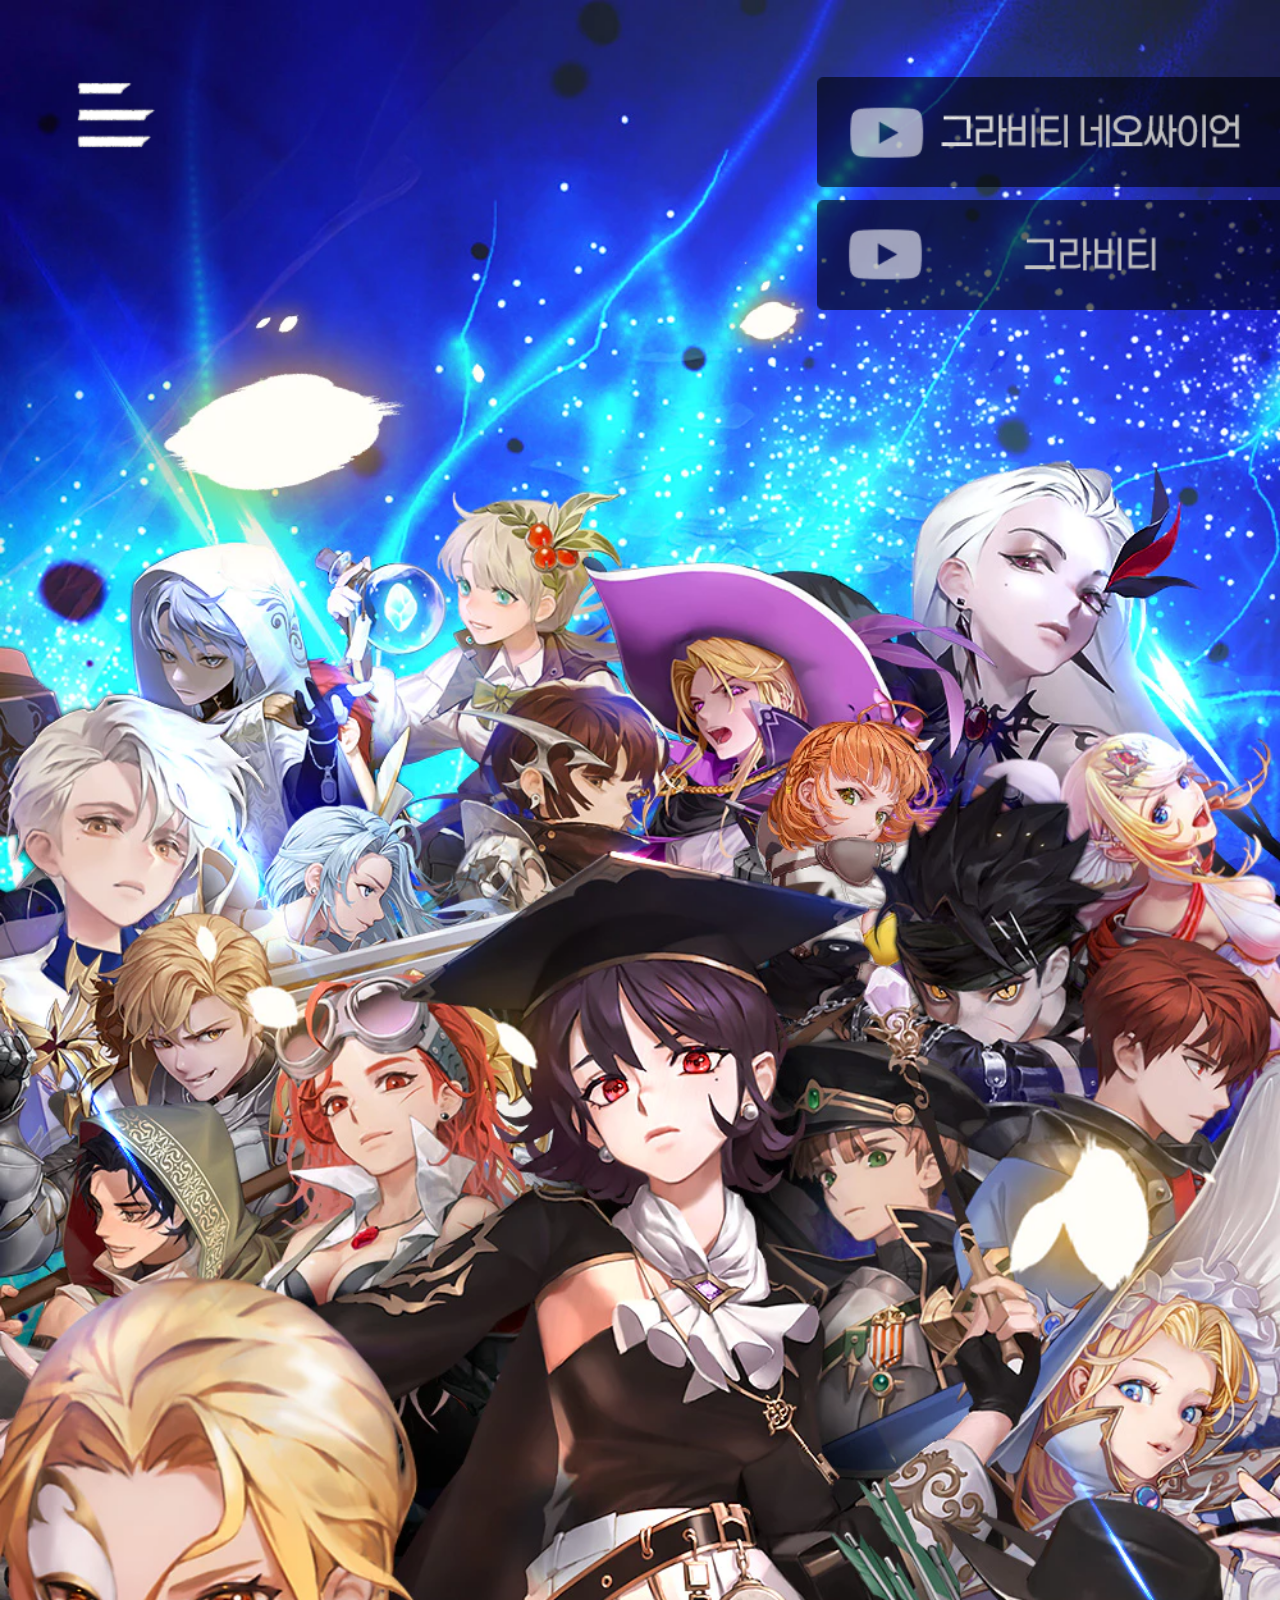
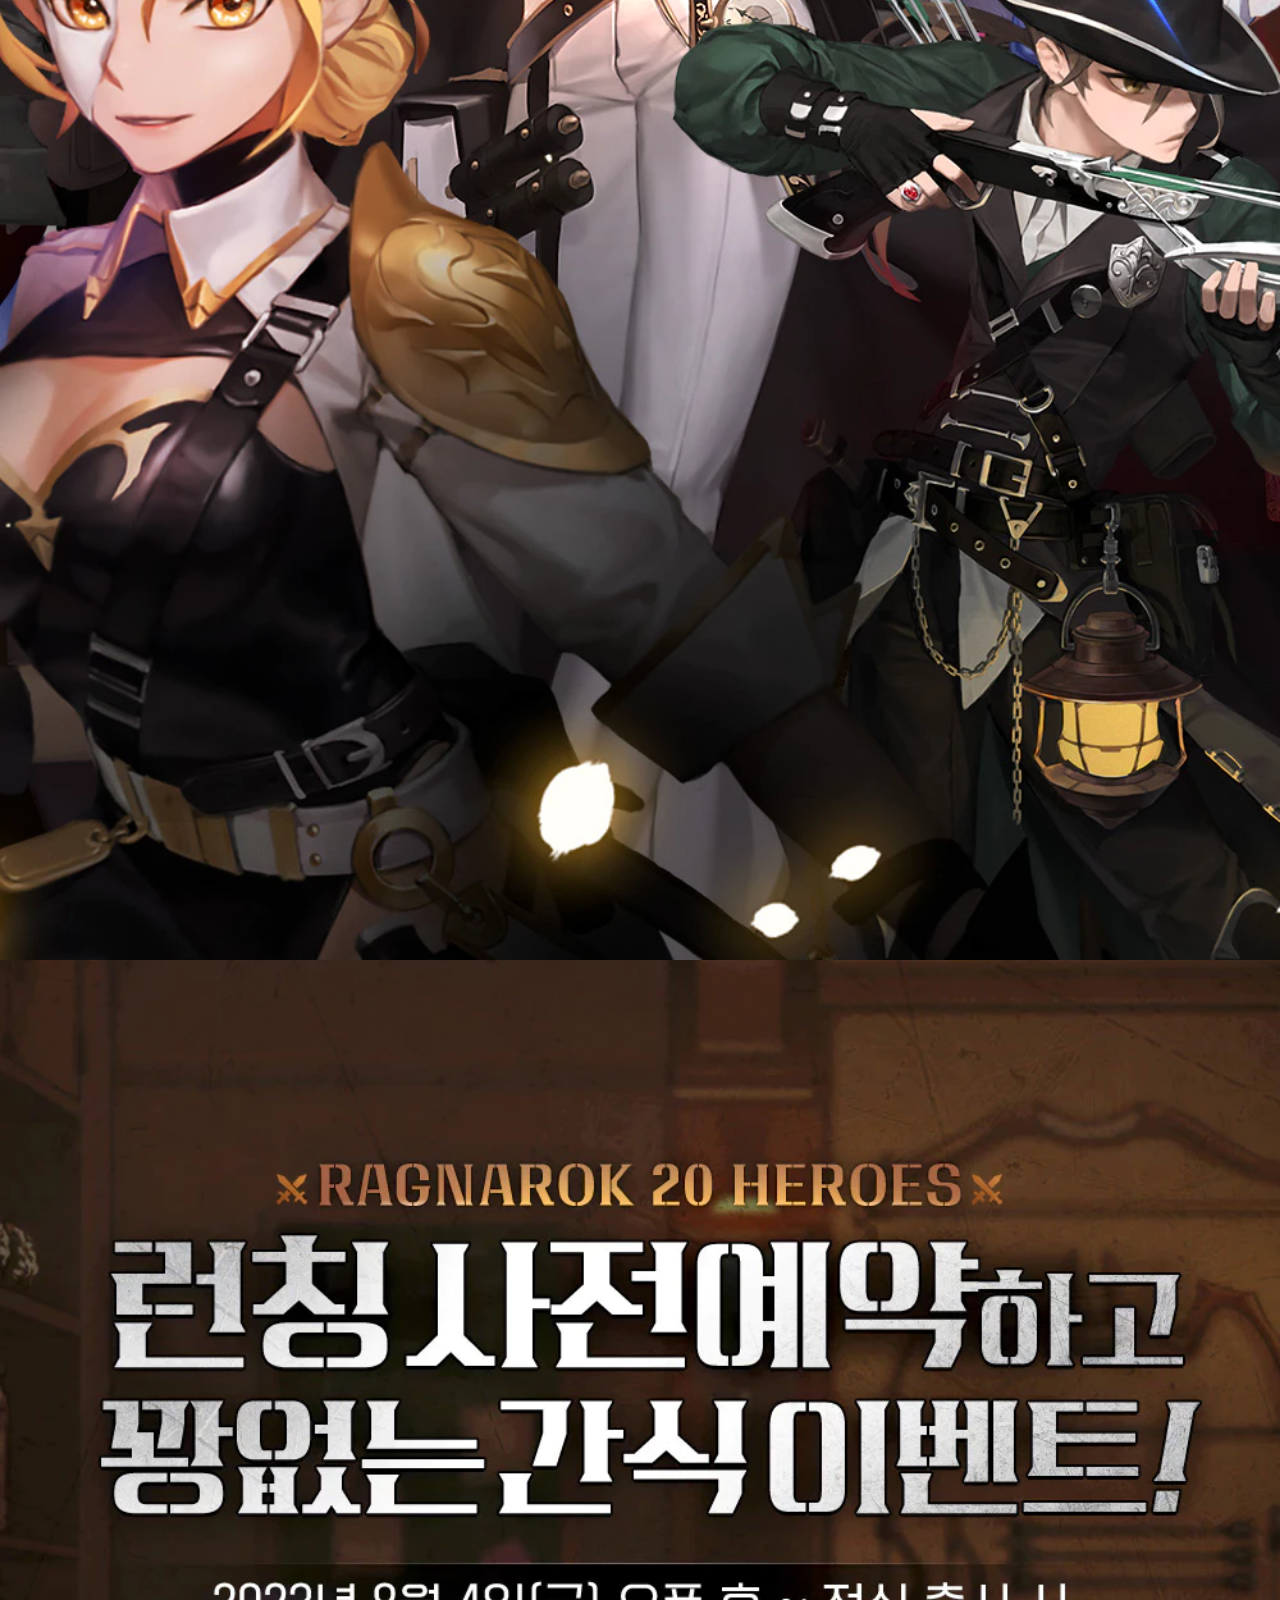
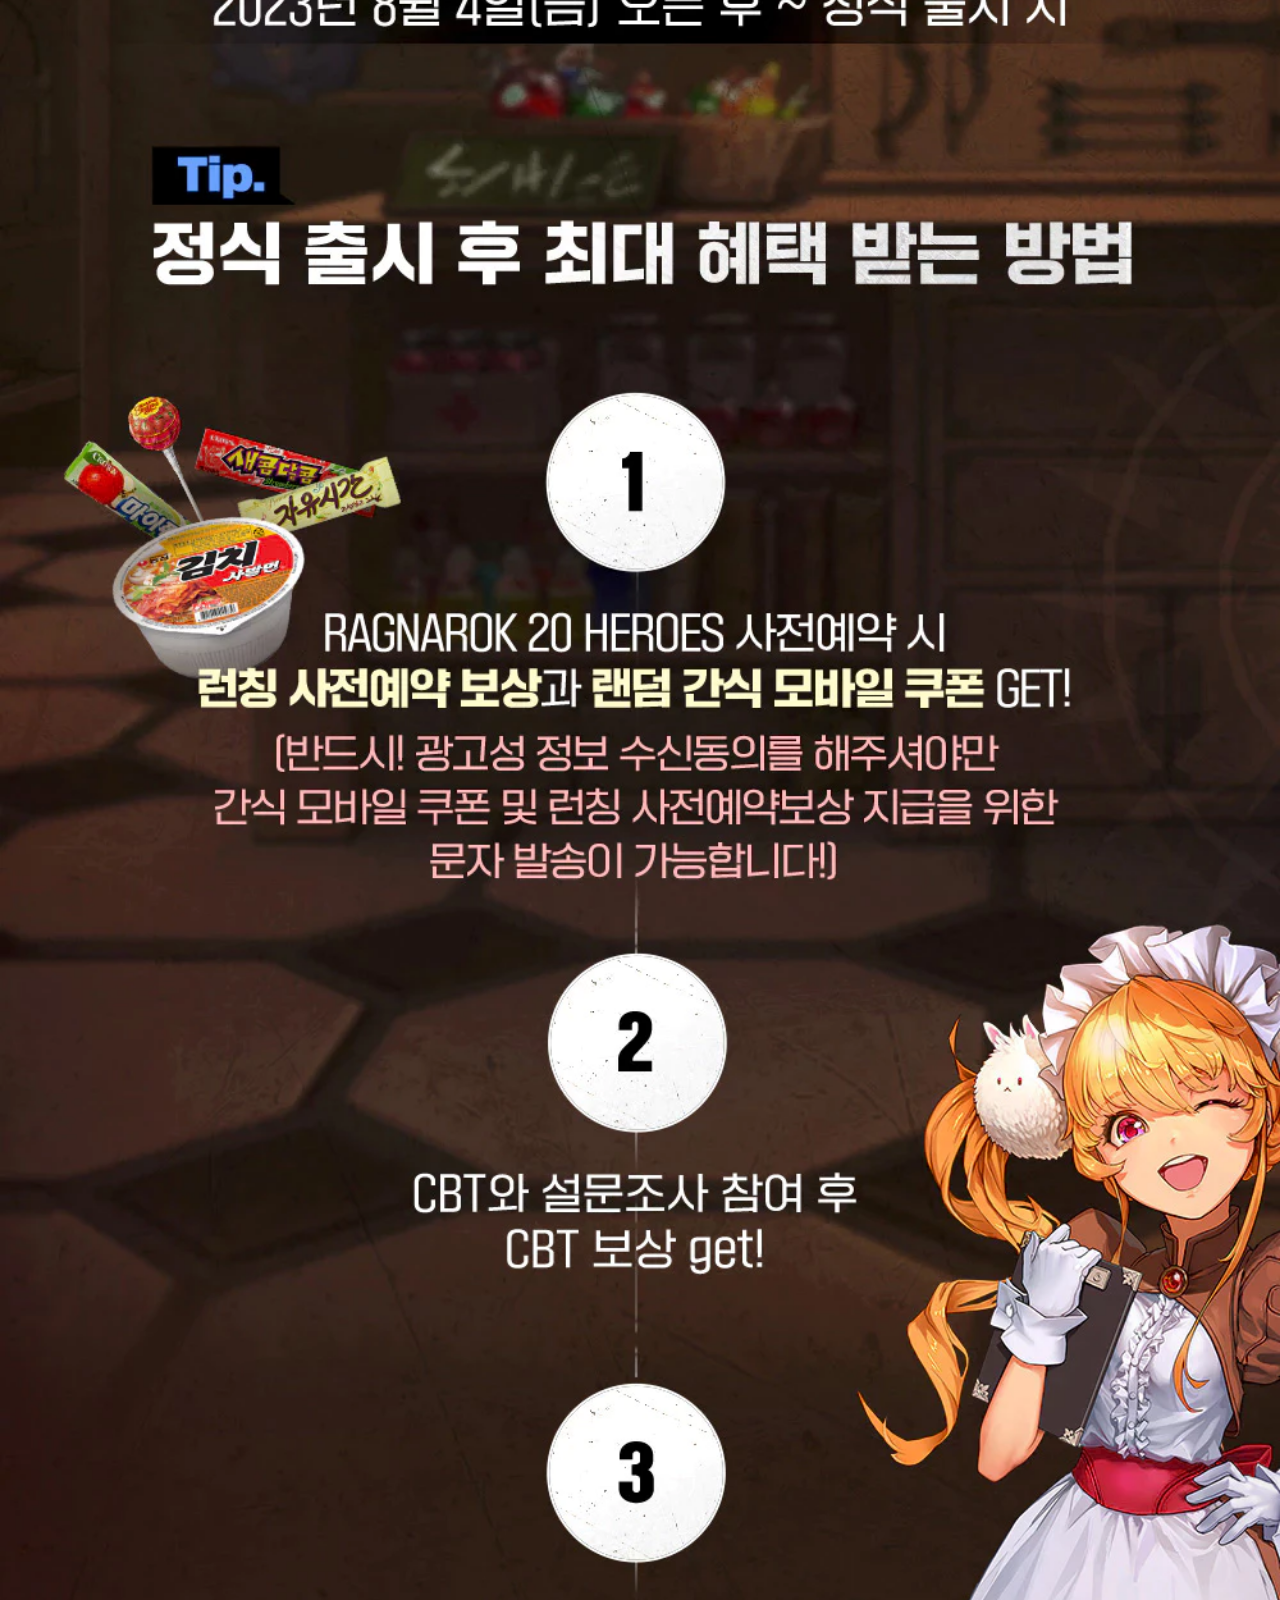
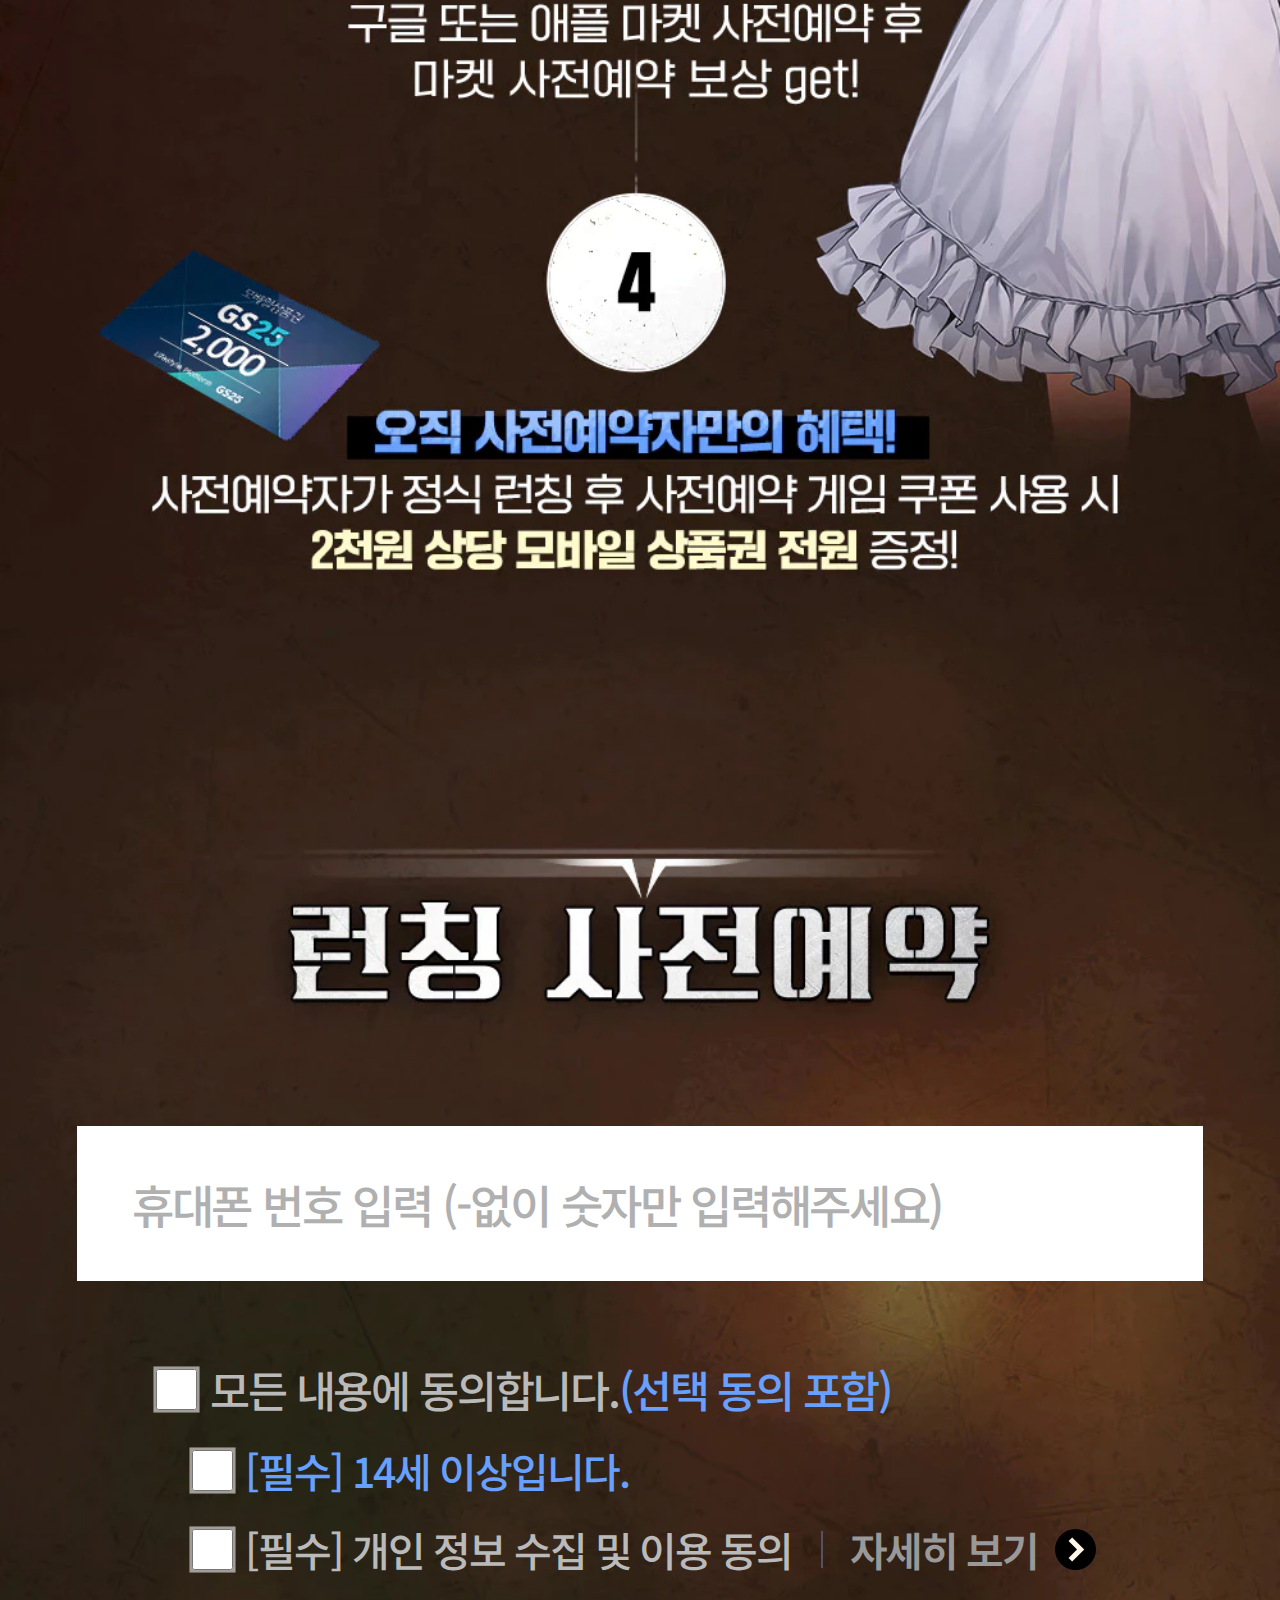
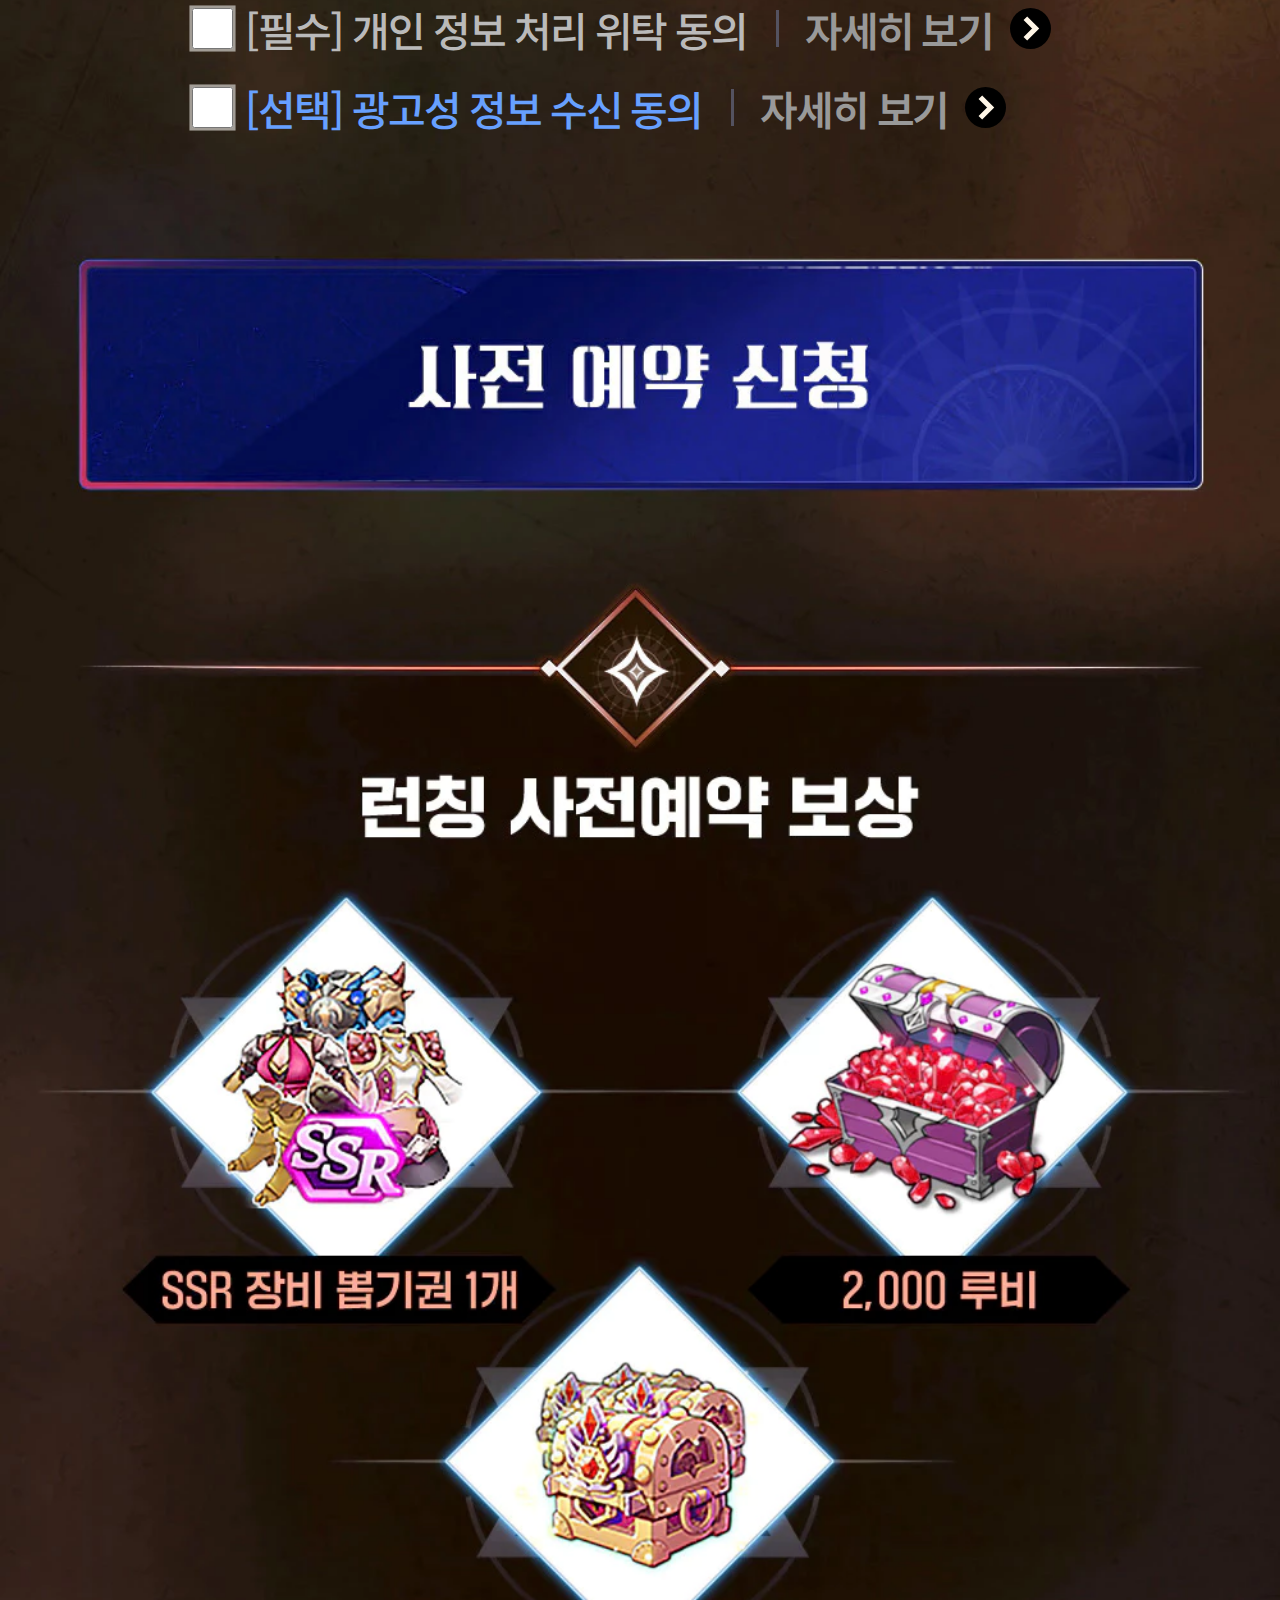
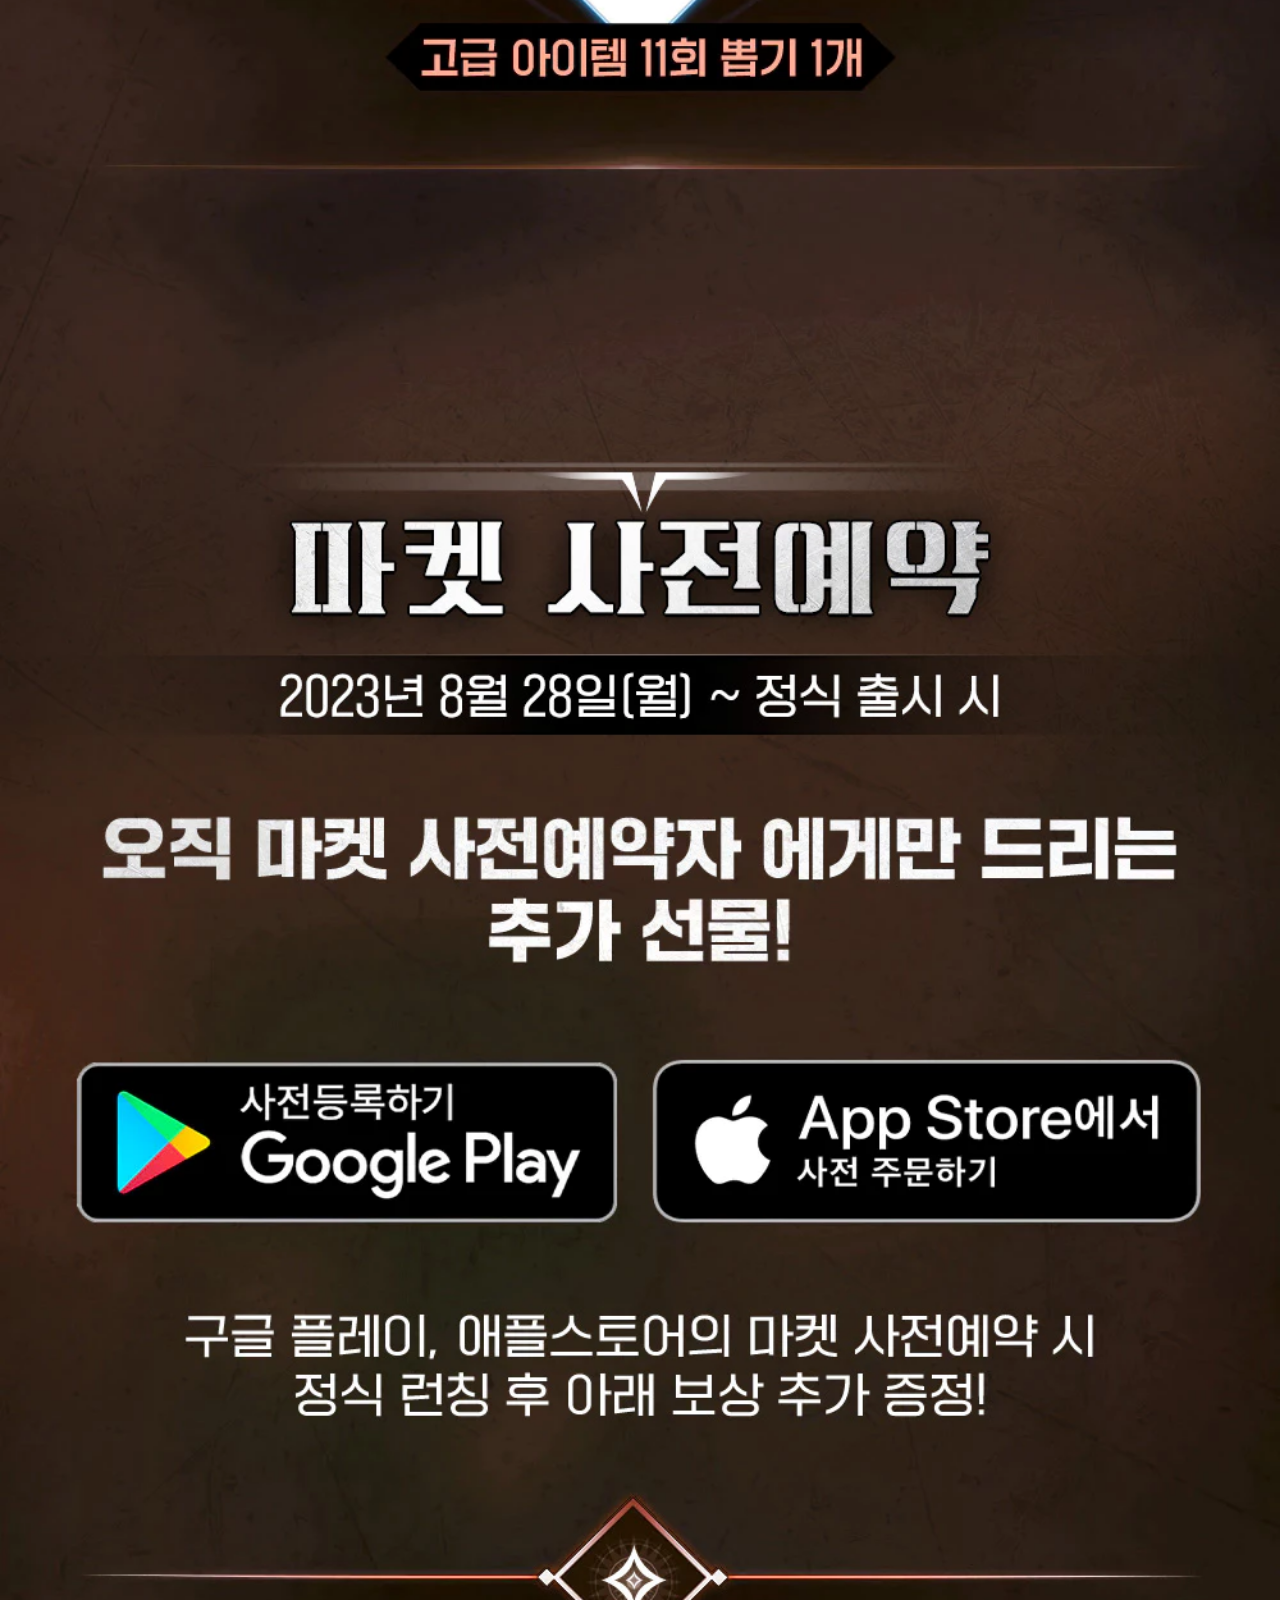
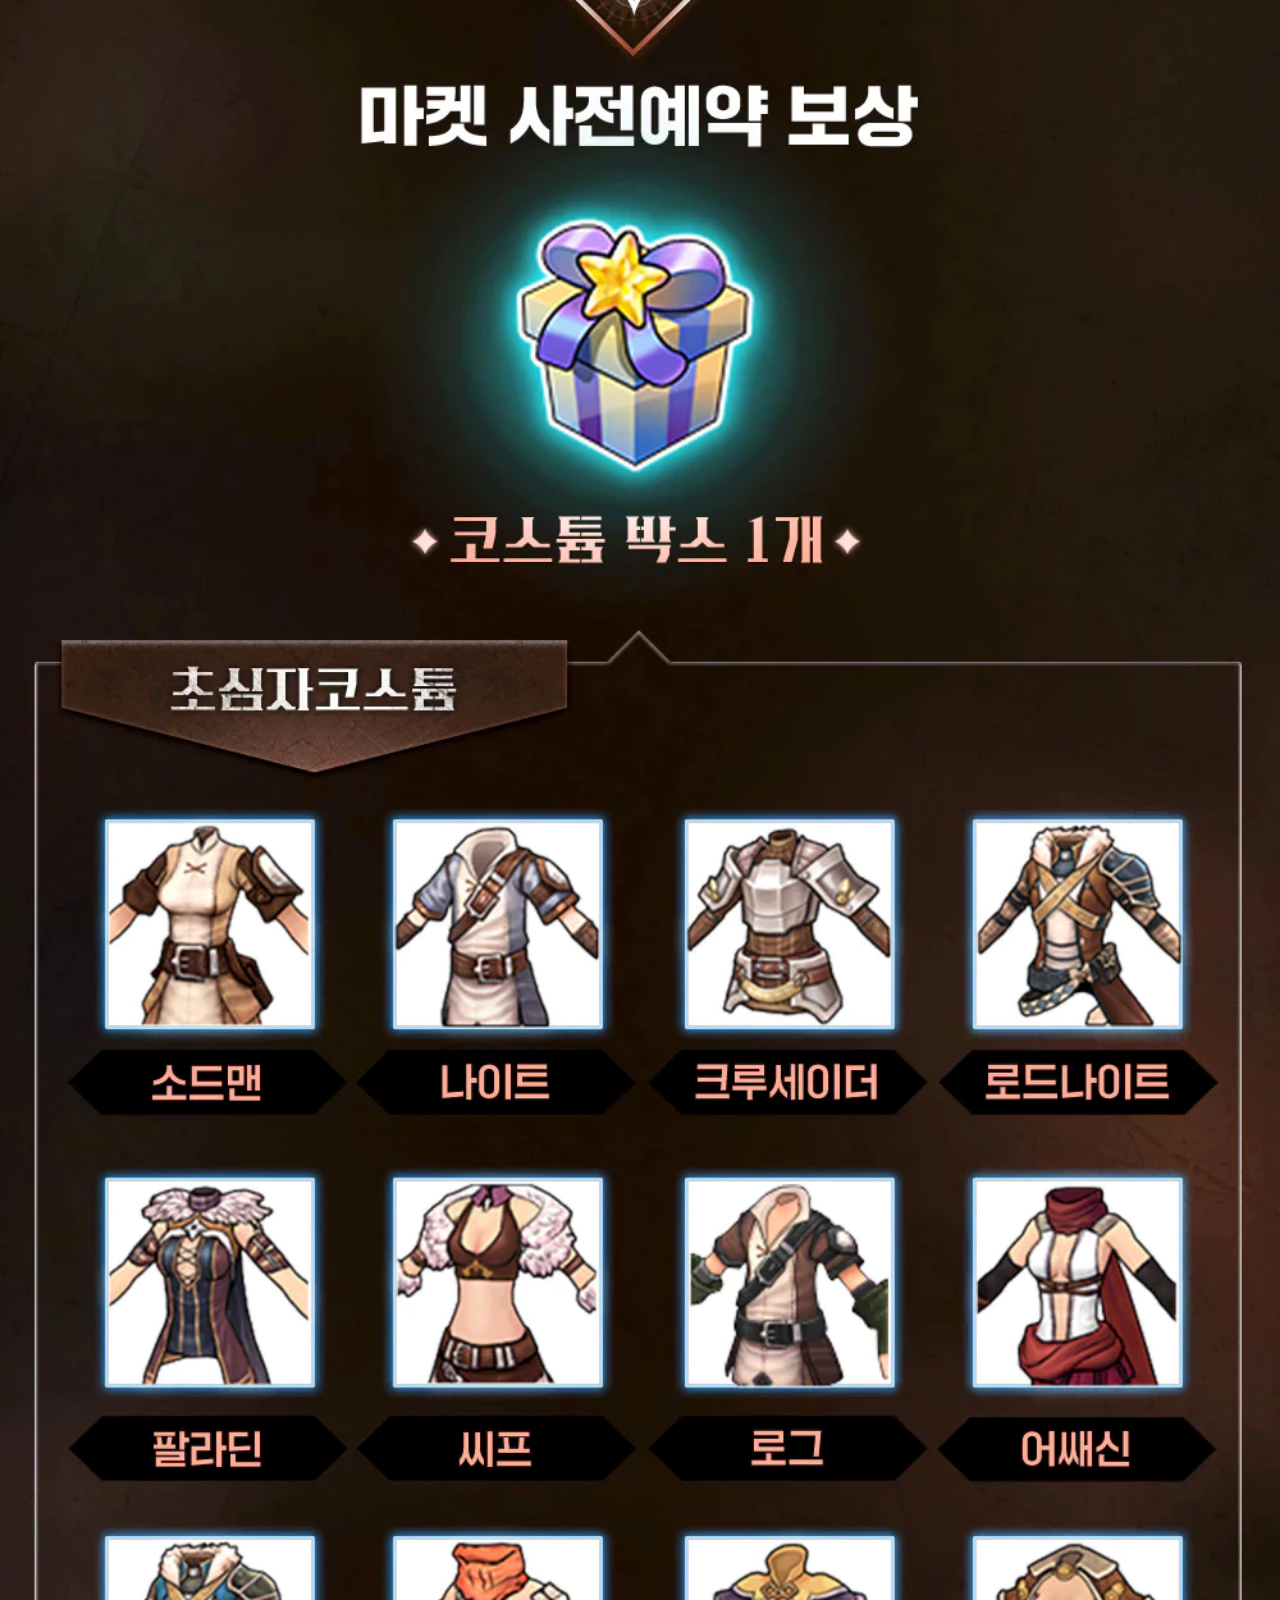
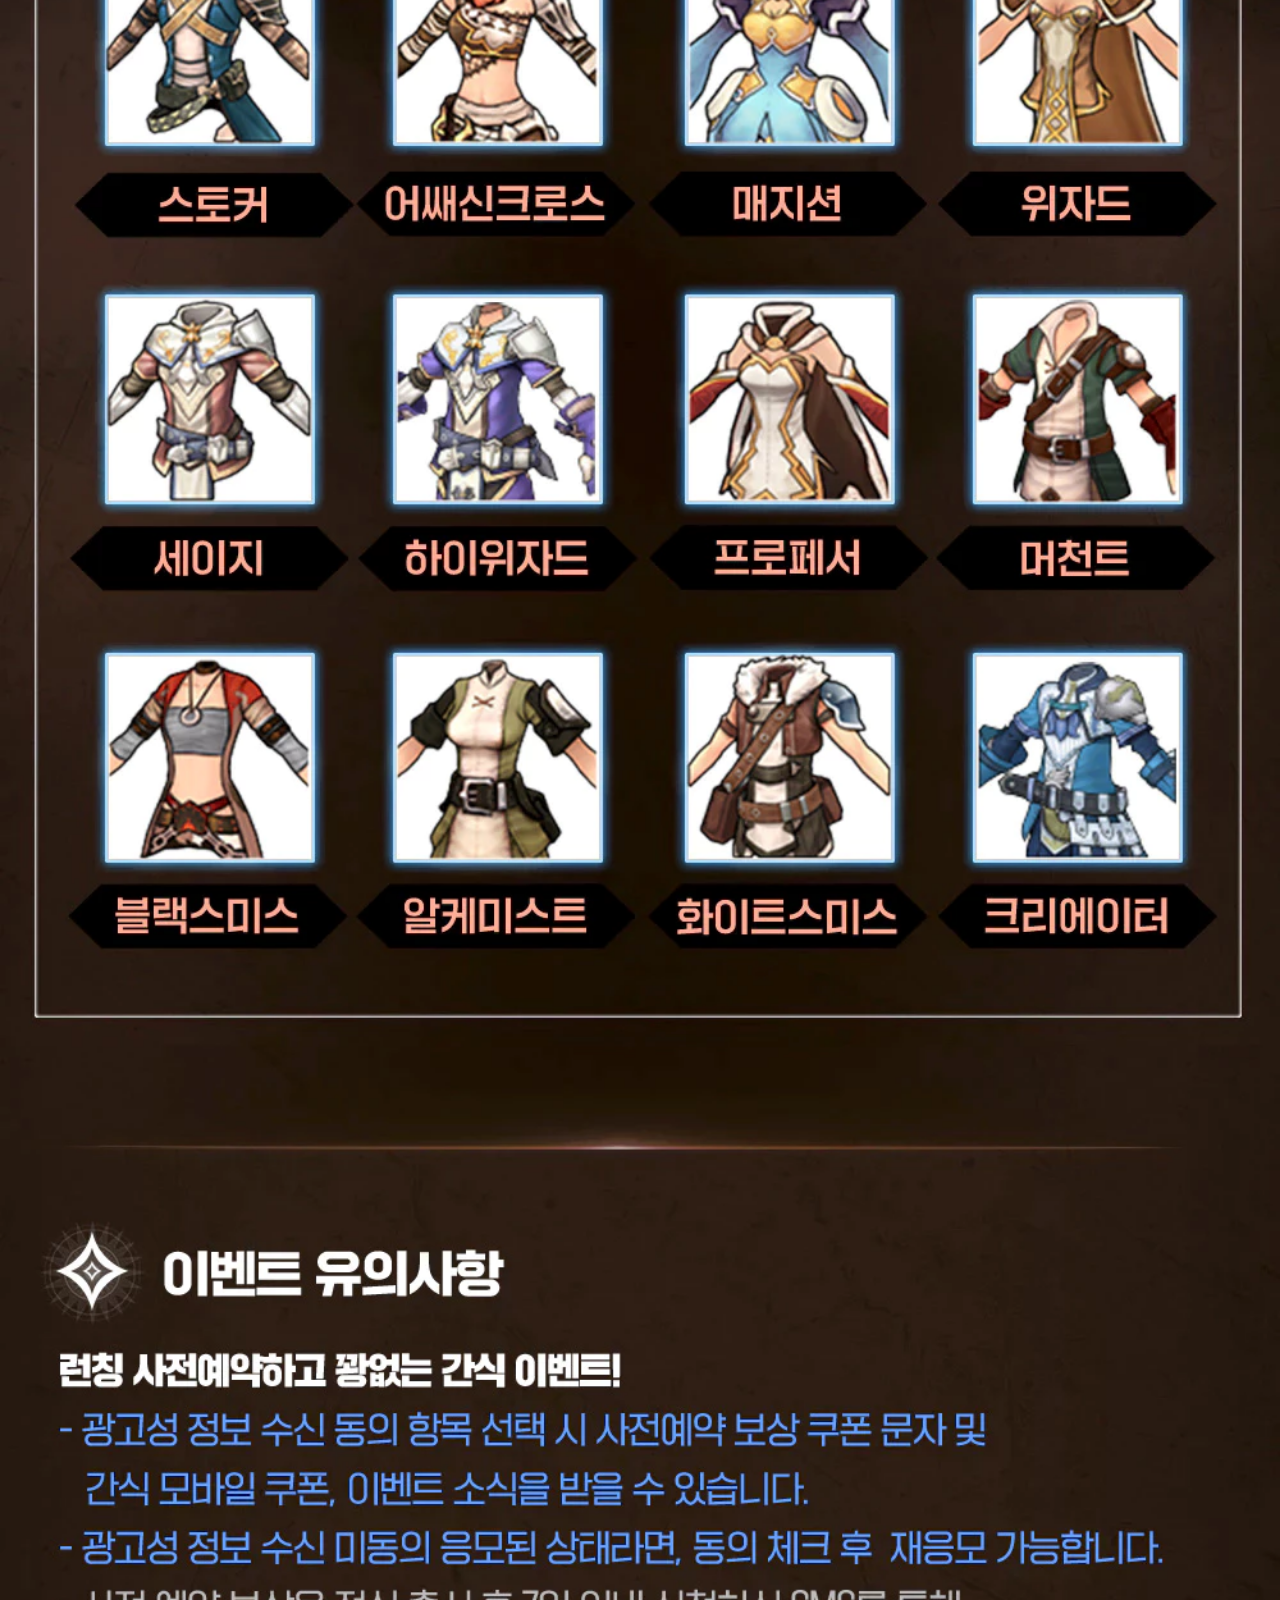
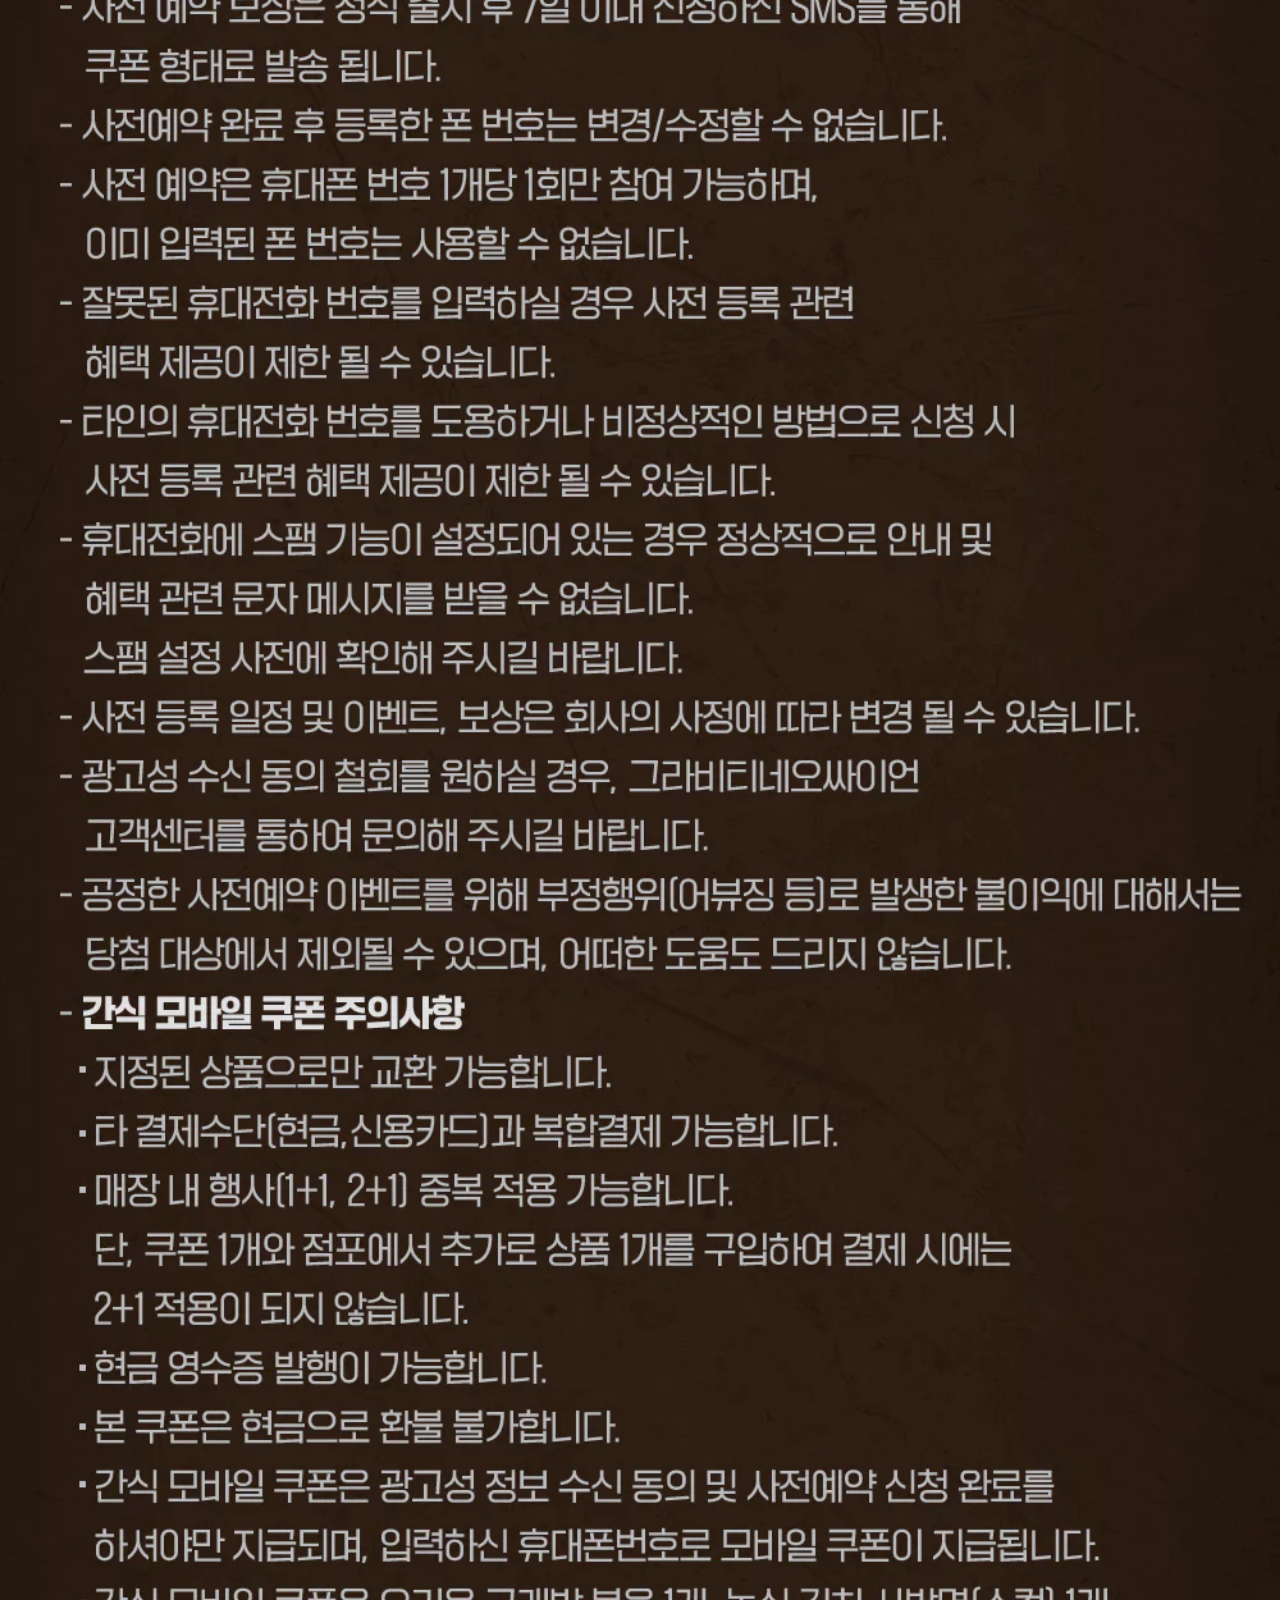
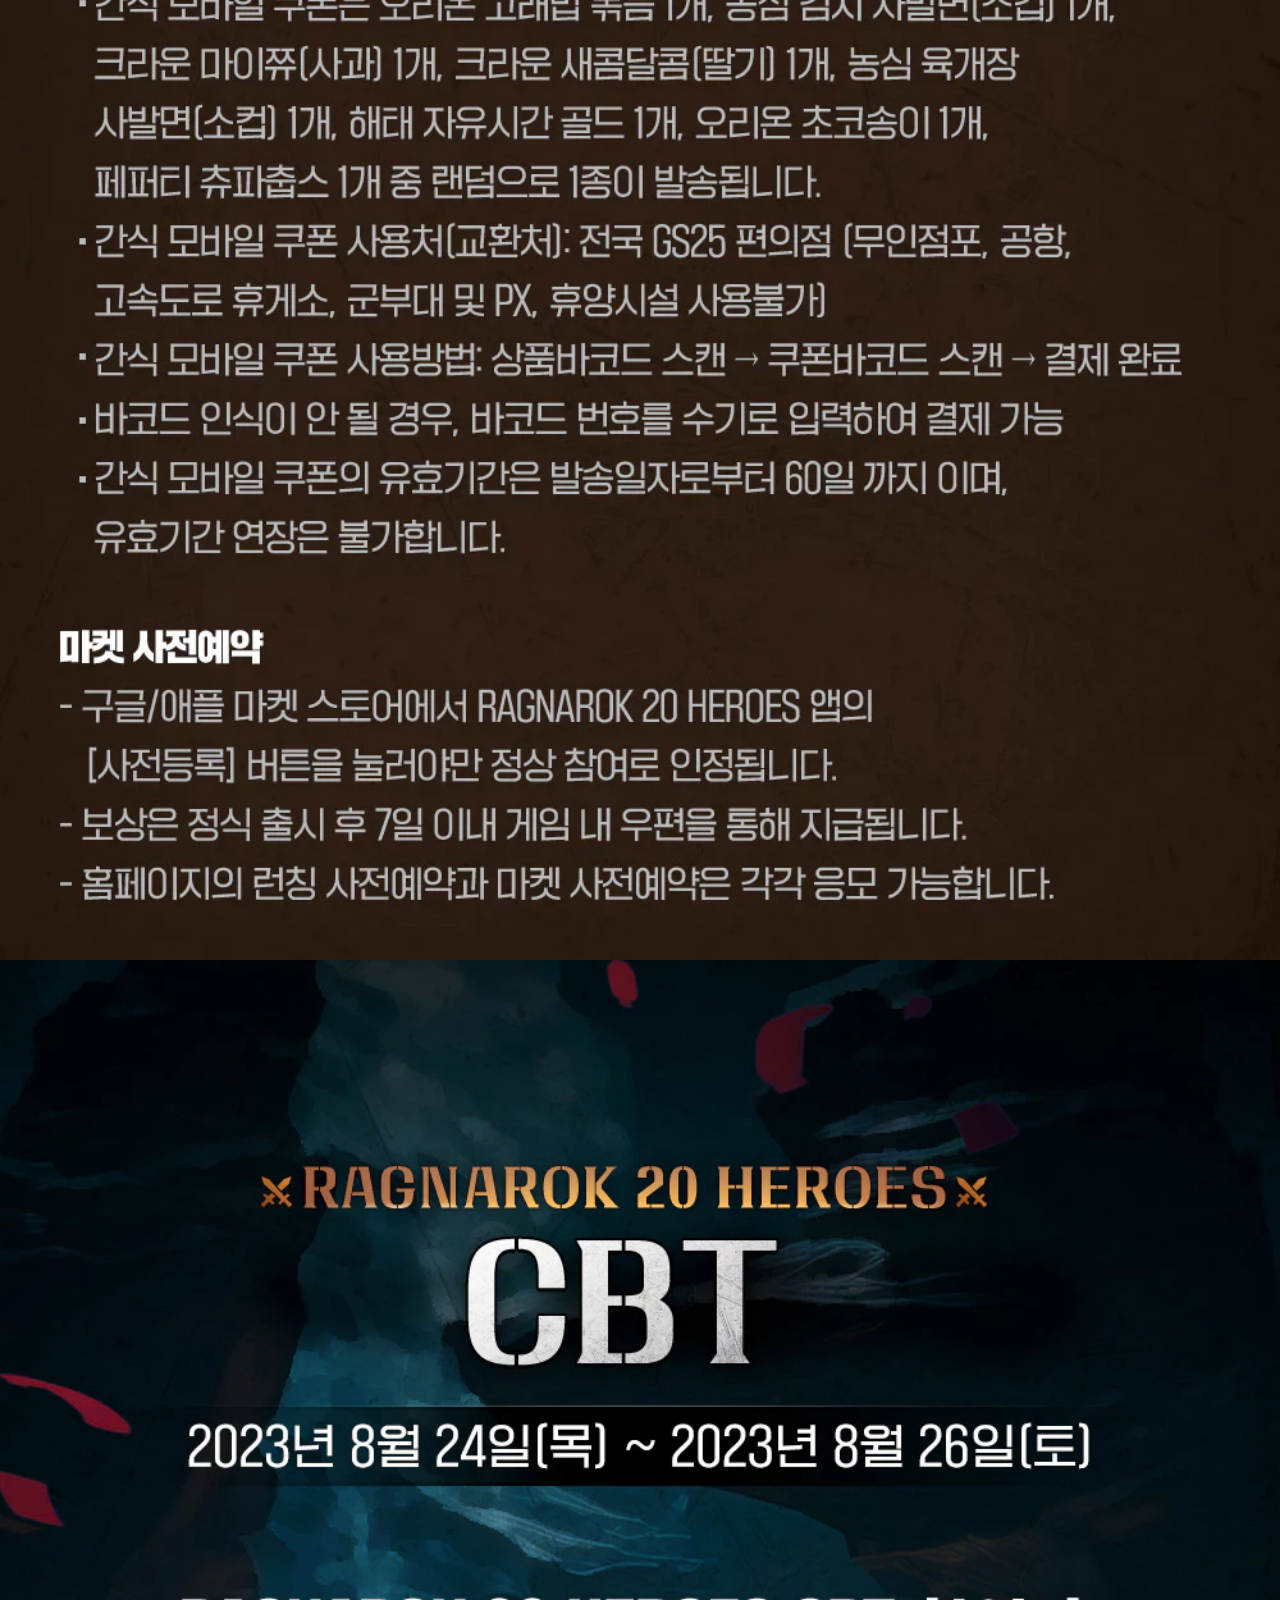
<file: mobile/index.html>
﻿<!DOCTYPE html>
<html lang="ko">
  <!-- S : head -->
  <head>
    <meta http-equiv="Content-Type" content="text/html; charset=UTF-8" />
    <meta http-equiv="X-UA-Compatible" content="IE=edge" />
    <meta name="viewport" content="width=1000, user-scalable=no" />

    <meta property="og:image" content="../og_img/og_img.jpg" />
    <link rel="shortcut icon" href="../og_img/favicon.ico" type="image/x-icon" />
    <link rel="icon" href="../og_img/favicon.ico" type="image/x-icon" />
    <title>RAGNAROK 20 HEROES 사전예약</title>

    <link rel="preconnect" href="https://fonts.googleapis.com" />
    <link rel="preconnect" href="https://fonts.gstatic.com" crossorigin />
    <link href="https://fonts.googleapis.com/css2?family=Noto+Sans+KR:wght@100..900&display=swap" rel="stylesheet" />

    <script src="../web/js/lib/jquery-3.last.min.js"></script>
    <script src="js/lib/swiper-bundle.min.js"></script>
    <script src="js/lib/aos.min.js"></script>

    <link rel="stylesheet" type="text/css" href="css/lib/swiper-bundle.min.css" />
    <link rel="stylesheet" type="text/css" href="css/lib/aos.css" />
    <link rel="stylesheet" type="text/css" href="css/common.min.css" />
  </head>
  <!-- E : head -->
  <body>
    <div id="skipNav">
      <a href="#contents">컨텐츠 바로가기</a>
      <a href="#header">헤더 바로가기</a>
    </div>
    <!-- S : header -->
    <button type="button" title="네비게이션 열기" class="nav__toggle"></button>
    <header class="header" id="header">
      <div class="nav">
        <div class="nav__wrap">
          <a class="logo" href="index.html">
            <img src="images/inc/logo.webp" alt="RAGNAROK 20 HEROES" />
          </a>
          <ul class="nav__list">
            <li class="nav-item">
              <a class="link" href="#section-1"><span class="sr-only">사전예약</span></a>
            </li>
            <li class="nav-item">
              <a class="link" href="#section-2"><span class="sr-only">CBT</span></a>
            </li>
            <li class="nav-item">
              <a class="link" href="#section-3">
                <span class="sr-only"> 크로스 이벤트 </span>
              </a>
            </li>
            <li class="nav-item">
              <a class="link" href="#section-4"><span class="sr-only">게임소개</span></a>
            </li>
            <li class="nav-item">
              <a class="link" href="#section-5"><span class="sr-only">히어로즈</span></a>
            </li>
            <li class="nav-item">
              <a class="link" href="#section-6"><span class="sr-only">세계관</span></a>
            </li>
          </ul>
          <div class="nav__app-download">
            <a href="#none" class="link">
              <img src="images/inc/badge-lounge.webp" alt="공식 게임라운지" />
            </a>
            <a href="#none" class="link">
              <img src="images/inc/badge-aos.webp" alt="GooglePlay 사전등록하기" />
            </a>
            <a href="#none" class="link">
              <img src="images/inc/badge-ios.webp" alt="App Store에서 사전주문하기" />
            </a>
          </div>
        </div>
      </div>
    </header>
    <!-- E : header -->

    <main id="contents">
      <section class="section section--main" id="section-main">
        <div class="section--main__content">
          <div data-aos="zoom-out" data-aos-delay="400" data-aos-duration="500">
            <img class="logo" src="images/main/logo.webp" alt="" />

            <h1 class="sr-only"> RAGNAROK 20 HEROES : 그 시절 레트로 RPG의 귀환 </h1>
            <div class="btn-list">
              <a href="#section-1" class="btn">
                <span class="sr-only"> 런칭 사전예약 ( 8월 4일 ~ 정식 출시 시 ) </span>
              </a>
              <a href="#section-2" class="btn">
                <span class="sr-only">CBT 참여하기 ( 8월 24일 ~ 8월 26일 3일간 )</span>
              </a>
            </div>
          </div>
        </div>
        <div class="section--main__floatingBanner">
          <a href="#none" class="link" data-aos="fade-in" data-delay="400">
            <img src="images/banner/nav-banner_rov.webp" alt=" 라그나로크V: 부활 CBT 참여하기 (사전모집: 8/8~8/17) (CBT : 8/17~8/24) 게임 2종 CBT 모두 참여 시 구글 기프트카드 증정!" />
          </a>
        </div>

        <div class="youtube-link">
          <a href="#none" class="link" title="그라비티 네오싸이언 유튜브 채널">
            <img src="images/main/youtube-gravityneocyon.webp" alt="그라비티 네오싸이언 유튜브 채널" />
          </a>
          <a href="#none" class="link" title="그라비티 유튜브 채널">
            <img src="images/main/youtube-gravity.webp" alt="그라비티 유튜브 채널" />
          </a>
        </div>
      </section>

      <section id="section-1" class="section section--reservation">
        <div class="sr-only">
          <h2> RAGNAROK 20 HEROES : 런칭 사전예약하고 꽝없는 간식 이벤트! </h2>
          <p> 2023년 8월 4일(금) 오픈 후 ~정식 출시 시 </p>
          <h3>Tip. 정식 출시 후 최대 혜택 받는 방법</h3>
          <ol>
            <li>1. RAGNAROK 20 HEROES 사전예약 시 런칭 사전예약 보상과 랜덤 간식 모바일 쿠폰 Get! (반드시! 광고성 정보 수신동의를 해주셔야만 간식 모바일 쿠폰 및 런칭 사전예약보상 지급을 위한 문자 발송이 가능합니다!)</li>

            <li>2. CBT와 설문조사 참여 후 CBT 보상 get!</li>
            <li>3. 구글 또는 애플 마켓 사전예약 후 마켓 사전예약 보상 get!</li>
            <li>4.오직 사전예약자만의 혜택! 사전예약자가 정식 런칭 후 사전예약 쿠폰 사용 시 2천원 상당 모바일 상품권 전원 증정!</li>
          </ol>
        </div>
        <h3 class="sr-only">런칭 사전예약</h3>
        <div class="form-area">
          <!-- form : web과 내용 동일 -->
          <form action="">
            <input class="input" type="tel" autocomplete="off" placeholder="휴대폰 번호 입력 (-없이 숫자만 입력해주세요)" />

            <div class="chk-wrap">
              <label class="chk-all" id="chkAll">
                <input type="checkbox" id="chk" />
                모든 내용에 동의합니다.
                <span class="text-color-1">(선택 동의 포함)</span>
              </label>
              <ul class="chk-wrap__list">
                <li>
                  <label name="">
                    <input type="checkbox" />
                    <span class="text-color-1">[필수] 14세 이상입니다.</span>
                  </label>
                </li>
                <li>
                  <label name="">
                    <input type="checkbox" />
                    [필수] 개인 정보 수집 및 이용 동의
                    <button type="button" class="clause-btn popup-link" data-popup="popup__privacy">자세히 보기</button>
                  </label>
                </li>
                <li>
                  <label name="">
                    <input type="checkbox" />
                    [필수] 개인 정보 처리 위탁 동의
                    <button type="button" class="clause-btn popup-link" data-popup="popup__consignment">자세히 보기</button>
                  </label>
                </li>
                <li>
                  <label name="">
                    <input type="checkbox" />
                    <span class="text-color-1">[선택] 광고성 정보 수신 동의</span>
                    <button type="button" class="clause-btn popup-link" data-popup="popup__advertising">자세히 보기</button>
                  </label>
                </li>
              </ul>
            </div>
            <!-- <button type="submit" class="btn-reservation"> <span class="sr-only">사전예약</span> </button> -->
            <button type="submit" class="btn-link popup-link" data-popup="popup__reservation"><span class="sr-only">사전예약</span></button>
          </form>
        </div>
        <div class="sr-only">
          <h3>런칭 사전예약 보상</h3>
          <p> SSR 장비 뽑기권 1개, 고급 아이템 11회 뽑기 1개, 2,000루비 </p>
          <h3>마켓 사전예약 : 오직 마켓 사전예약자 에게만 드리는 추가 선물!</h3>
        </div>
        <div class="app-download">
          <a href="#none" class="link">
            <span class="sr-only">GooglePlay 사전등록하기</span>
          </a>
          <a href="#none" class="link">
            <span class="sr-only">App Store에서 사전주문하기</span>
          </a>
        </div>
        <div class="sr-only">
          <p>구글 플레이, 애플스토어의 마켓 사전예약 시 정식 런칭 후 아래 보상 추가 증정!</p>
          <h4> 마켓 사전예약 보상 : 2023년 8월 25일(금) 오픈 후 ~ 정식 출시 시 </h4>
          <p> 코스튬 박스 1개 : 초심자코스튬 </p>
          <h4>이벤트 유의사항</h4>
          <h5>런칭 사전예약하고 꽝없는 간식 이벤트!</h5>

          <ul>
            <li>광고성 정보 수신 동의 항목 선택 시 사전예약 보상 쿠폰 문자 및 간식 모바일 쿠폰, 이벤트 소식을 받을 수 있습니다.</li>
            <li>광고성 정보 수신 미동의 응모된 상태라면, 동의 체크 후 재응모 가능합니다.</li>
            <li>사전 예약 보상은 정식 출시 후 7일 이내 신청하신 SMS를 통해 쿠폰 형태로 발송 됩니다.</li>
            <li>사전예약 완료 후 등록한 폰 번호는 변경/수정할 수 없습니다.</li>
            <li>사전 예약은 휴대폰 번호 1개당 1회만 참여 가능하며, 이미 입력된 폰 번호는 사용할 수 없습니다.</li>
            <li>잘못된 휴대전화 번호를 입력하실 경우 사전 등록 관련 혜택 제공이 제한 될 수 있습니다.</li>
            <li>타인의 휴대전화 번호를 도용하거나 비정상적인 방법으로 신청 시 사전 등록 관련 혜택 제공이 제한 될 수 있습니다.</li>
            <li>휴대전화에 스팸 기능이 설정되어 있는 경우 정상적으로 안내 및 혜택 관련 문자 메시지를 받을 수 없습니다. 스팸 설정 사전에 확인해 주시길 바랍니다.</li>
            <li>사전 등록 일정 및 이벤트, 보상은 회사의 사정에 따라 변경 될 수 있습니다.</li>
            <li>광고성 수신 동의 철회를 원하실 경우, 그라비티네오싸이언 고객센터를 통하여 문의해 주시길 바랍니다.</li>
            <li>
              간식 모바일 쿠폰 주의사항
              <ul>
                <li>지정된 상품으로만 교환 가능합니다.</li>
                <li>타 결제수단(현금,신용카드)과 복합결제 가능합니다.</li>
                <li>매장 내 행사(1+1, 2+1) 중복 적용 가능합니다.</li>
                <li>단, 쿠폰 1개와 점포에서 추가로 상품 1개를 구입하여 결제 시에는</li>
                <li>2+1 적용이 되지 않습니다.</li>
                <li>현금 영수증 발행이 가능합니다.</li>
                <li>본 쿠폰은 현금으로 환불 불가합니다.</li>
                <li>간식 모바일 쿠폰은 광고성 정보 수신 동의 및 사전예약 신청 완료를</li>
                <li>하셔야만 지급되며, 입력하신 휴대폰번호로 모바일 쿠폰이 지급됩니다.</li>
                <li>간식 모바일 쿠폰은 오리온 고래밥 볶음 1개, 농심 김치 사발면(소컵) 1개, 크라운 마이쮸(사과) 1개, 크라운 새콤달콤(딸기) 1개, 농심 육개장</li>
                <li>사발면(소컵) 1개, 해태 자유시간 골드 1개, 오리온 초코송이 1개, 페퍼티 츄파춥스 1개 중 랜덤으로 1종이 발송됩니다.</li>
                <li>간식 모바일 쿠폰 사용처(교환처): 전국 GS25 편의점 (무인점포, 공항, 고속도로 휴게소, 군부대 및 PX, 휴양시설 사용불가)</li>
                <li>간식 모바일 쿠폰 사용방법: 상품바코드 스캔 → 쿠폰바코드 스캔 → 결제 완료</li>
                <li>바코드 인식이 안 될 경우, 바코드 번호를 수기로 입력하여 결제 가능</li>
                <li>간식 모바일 쿠폰의 유효기간은 발송일자로부터 60일 까지 이며, 유효기간 연장은 불가합니다.</li>
              </ul>
            </li>
          </ul>

          <h5>마켓 사전예약</h5>
          <ul>
            <li>구글/애플 마켓 스토어에서 RAGNAROK 20 HEROES 앱의 [사전등록] 버튼을 눌러야만 정상 참여로 인정됩니다.</li>
            <li>보상은 정식 출시 후 7일 이내 게임 내 우편을 통해 지급됩니다.</li>
            <li>홈페이지의 런칭 사전예약과 마켓 사전예약은 각각 응모 가능합니다.</li>
          </ul>
        </div>
      </section>

      <section id="section-2" class="section section--cbt">
        <div class="sr-only">
          <h2>RAGNAROK 20 HEROES : CBT</h2>
          <p>2023년 8월 24일(목) ~ 2023년 8월 26일(토)</p>
          <h3>RAGNAROK 20 HEROES CBT 참여 후 설문조사에 참여 시 게임런칭 후 참여자 전원 보상 증정!</h3>
        </div>

        <div class="content">
          <div class="app-download">
            <a href="#none" class="link" onclick="alert('CBT가 종료되었습니다.');return false">
              <span class="sr-only">GooglePlay 사전등록하기</span>
            </a>
            <!-- <a href="#none" class="link" onclick="alert('CBT가 종료되었습니다.');return false">
              <span class="sr-only">App Store에서 사전주문하기</span>
            </a> -->
          </div>
          <a href="#none" class="btn-link" onclick="alert('CBT 설문이 종료되었습니다.');return false">
            <span class="sr-only">CBT 설문조사 참여하기</span>
          </a>
        </div>

        <div class="sr-only">
          <h3>CBT 이벤트 보상</h3>
          <p> 고급 카드 11회 뽑기 1개, 에르늄 50개, 프라콘 100개 </p>
        </div>
      </section>

      <section id="section-3" class="section section--cross-event">
        <div class="sr-only">
          <h2>RAGNAROK 20 HEROES X 라그나로크V: 부활 크로스 이벤트</h2>

          <p>2023년 8월 17일(목) ~ 2023년 8월 31일(목)</p>

          <p>RAGNAROK 20 HEROES CBT 와 라그나로크V: 부활 CBT 참여 후 설문조사에 모두 참여하면 구글 기프트카드 1만원 증정! (추첨 100명)</p>
        </div>

        <div class="content content--r20h">
          <h3 class="sr-only">RAGNAROK 20 HEROES</h3>
          <div class="app-download">
            <a href="#none" class="link" onclick="alert('CBT가 종료되었습니다.');return false">
              <span class="sr-only">GooglePlay 사전등록하기</span>
            </a>
            <!-- <a href="#none" class="link" onclick="alert('CBT가 종료되었습니다.');return false">
              <span class="sr-only">App Store에서 사전주문하기</span>
            </a> -->
          </div>
          <a href="#none" class="btn-link btn-link--survey_r20h" onclick="alert('CBT 설문이 종료되었습니다.');return false">
            <span class="sr-only">RAGNAROK 20 HEROES: CBT 설문조사 참여하기</span>
          </a>
        </div>
        <div class="content content--rov">
          <a href="#none" class="btn-link btn-link--cbt" onclick="alert('CBT가 종료되었습니다.');return false">
            <span class="sr-only">라그나로크V : CBT 참여하기</span>
          </a>
          <a href="#none" class="btn-link btn-link--survey_rov" onclick="alert('CBT 설문이 종료되었습니다.');return false">
            <span class="sr-only">라그나로크V : CBT 설문조사 참여하기</span>
          </a>
        </div>

        <div class="sr-only">이벤트 유의 사항 및 상세 내용은 공식 게임 라운지를 통해서 확인해주세요.</div>
        <a href="#none" class="btn-link btn-link--event"><span class="sr-only">CBT 이벤트 확인하기</span></a>
      </section>

      <section id="section-4" class="section section--game">
        <h2 class="sr-only">RAGNAROK 20 HEROES : 게임소개</h2>

        <div class="swiper" data-aos="fade-in" data-delay="300">
          <div class="swiper-wrapper">
            <div class="swiper-slide item">
              <div class="img-bx" style="background-image: url(images/game/img_01.webp)"></div>
            </div>
            <div class="swiper-slide item">
              <div class="img-bx" style="background-image: url(images/game/img_02.webp)"></div>
            </div>
            <div class="swiper-slide item">
              <div class="img-bx" style="background-image: url(images/game/img_03.webp)"></div>
            </div>
            <div class="swiper-slide item">
              <div class="img-bx" style="background-image: url(images/game/img_04.webp)"></div>
            </div>
            <div class="swiper-slide item">
              <div class="img-bx" style="background-image: url(images/game/img_05.webp)"></div>
            </div>
            <div class="swiper-slide item">
              <div class="img-bx" style="background-image: url(images/game/img_06.webp)"></div>
            </div>
          </div>
          <div class="swiper-button swiper-button--next" title="다음"></div>
          <div class="swiper-button swiper-button--prev" title="이전"></div>
        </div>
      </section>

      <section id="section-5" class="section section--heroes">
        <h2 class="sr-only">RAGNAROK 20 HEROES : 히어로즈</h2>
        <div class="hero-list" data-aos="fade-up" data-delay="300">
          <button class="hero" id="hero__1">
            <span class="img"><span class="sr-only">소드맨</span></span>
          </button>
          <button class="hero" id="hero__2">
            <span class="img"><span class="sr-only">나이트</span></span>
          </button>
          <button class="hero" id="hero__3">
            <span class="img"><span class="sr-only">크루세이더</span></span>
          </button>
          <button class="hero" id="hero__4">
            <span class="img"><span class="sr-only">로드나이트</span></span>
          </button>
          <button class="hero" id="hero__5">
            <span class="img"><span class="sr-only">팔라딘</span></span>
          </button>
          <button class="hero" id="hero__6">
            <span class="img"><span class="sr-only">매지션</span></span>
          </button>
          <button class="hero" id="hero__7">
            <span class="img"><span class="sr-only">위자드</span></span>
          </button>
          <button class="hero" id="hero__8">
            <span class="img"><span class="sr-only">세이지</span></span>
          </button>
          <button class="hero" id="hero__9">
            <span class="img"><span class="sr-only">하이위자드</span></span>
          </button>
          <button class="hero" id="hero__10">
            <span class="img"><span class="sr-only">프로페서</span></span>
          </button>
          <button class="hero" id="hero__11">
            <span class="img"><span class="sr-only">씨프</span></span>
          </button>
          <button class="hero" id="hero__12">
            <span class="img"><span class="sr-only">로그</span></span>
          </button>
          <button class="hero" id="hero__13">
            <span class="img"><span class="sr-only">어쌔신</span></span>
          </button>
          <button class="hero" id="hero__14">
            <span class="img"><span class="sr-only">스토커</span></span>
          </button>
          <button class="hero" id="hero__15">
            <span class="img"><span class="sr-only">어쌔신크로스</span></span>
          </button>
          <button class="hero" id="hero__16">
            <span class="img"><span class="sr-only">머천트</span></span>
          </button>
          <button class="hero" id="hero__17">
            <span class="img"><span class="sr-only">블랙스미스</span></span>
          </button>
          <button class="hero" id="hero__18">
            <span class="img"><span class="sr-only">알케미스트</span></span>
          </button>
          <button class="hero" id="hero__19">
            <span class="img"><span class="sr-only">화이트스미스</span></span>
          </button>
          <button class="hero" id="hero__20">
            <span class="img"><span class="sr-only">크리에이터</span></span>
          </button>
        </div>
      </section>

      <section id="section-6" class="section section--world">
        <h2 class="sr-only">RAGNAROK 20 HEROES : 세계관</h2>
        <div class="content">
          <div class="you_tube">
            <iframe width="560" height="315" loading="lazy" src="https://www.youtube.com/embed/BHOhTwIpmwo?loop=1&playlist=BHOhTwIpmwo&rel=0" title="YouTube video player" frameborder="0" allow="accelerometer; autoplay; clipboard-write; encrypted-media; gyroscope; picture-in-picture; web-share" allowfullscreen></iframe>
          </div>
        </div>
      </section>
    </main>

    <!-- S : popup -->
    <!-- 블라인드 -->
    <span class="blind"></span>
    <button type="button" class="blind--btnClosed" title="닫기 버튼" onclick="closed_popup()"></button>

    <!-- 개인정보 수집 팝업 -->
    <aside class="popup popup__privacy">
      <div class="popup__wrap">
        <img loading="lazy" src="images/popup/term_privacy.webp" alt="" />

        <!-- 230804-6 -->
        <div class="sr-only">
          <h2>개인정보 수집 및 이용동의(필수)</h2>
          <pre>
            ㈜그라비티 네오싸이언은 [RAGNAROK 20 HEROES]
            런칭 사전예약하고 꽝없는 간식 이벤트와 관련하여
            다음과 같은 개인정보를 수집하고 있습니다.
            
            개인정보 수집을 거부하는 경우 이벤트 참여에 
            제한이 될 수 있습니다.
            
            ▶ 수집하는 개인정보 항목 : 성함, 생년월일, 성별, 휴대폰 번호
            ▶ 개인정보 수집 · 이용 목적: 본인인증, 게임 출시 안내 문자 발송, 이벤트 경품 지급
            ▶ 개인정보의 보유 · 이용 기간 : 이벤트 경품 지급 후 120일 이내 폐기
            
          </pre>
        </div>
      </div>
    </aside>

    <!-- 개인정보 처리 위탁 동의 팝업 -->
    <aside class="popup popup__consignment">
      <div class="popup__wrap">
        <img loading="lazy" src="images/popup/term_consignment.webp" alt="" />

        <!-- 230804-6 -->
        <div class="sr-only">
          <h2>개인정보 처리 위탁 동의(필수)</h2>
          <pre>
            ㈜그라비티네오싸이언은 [Ragnarok 20 Heroes]의 
            개인정보 처리 업무를 위탁하고 있습니다.
            
            ▶ 개인정보 처리 위탁 업체명: ㈜그라비티, 네이버클라우즈 주식회사,
            GS엠비즈㈜, ㈜케이지모빌리언스
            ▶ 개인정보 처리 위탁 목적: 본인인증, 게임 출시 안내 문자 발송, 이벤트 경품 지급
            ▶ 개인정보의 보유 및 이용 기간: 이벤트 경품 지급 후 120일 이내 폐기
            
          </pre>
        </div>
      </div>
    </aside>

    <!-- 광고성 정보 수신 동의 팝업 -->
    <aside class="popup popup__advertising">
      <div class="popup__wrap">
        <img loading="lazy" src="images/popup/term_advertising.webp" alt="" />

        <div class="sr-only">
          <h2>광고성 정보 수신 동의 (선택)</h2>
          <pre>
            ㈜그라비티네오싸이언은 광고성 정보 발송과 관련하여 
            다음과 같이 개인정보를 수집하고 있습니다.
            
            ▶ 수집하는 개인정보 항목: 휴대폰 번호
            ▶ 개인정보 수집 및 이용 목적: 신규 게임 출시 및 각종 서비스 등 안내 SMS 발송
            ▶ 개인정보의 보유 및 이용 기간: 수신동의 일을 기준으로 180일 이내 폐기
            
            ※ 광고성 정보 수신 동의는 선택적 동의로 거부하실 수 있으나,
            거부 시 소식 및 보상 쿠폰 등의 소식을 받으실 수 없습니다.
            
          </pre>
        </div>
      </div>
    </aside>

    <!-- 사전예약 완료 팝업  -->
    <aside class="popup popup__reservation">
      <div class="popup__wrap">
        <img loading="lazy" src="images/popup/reservation.webp" alt="" />

        <!-- 230804-3 -->
        <div class="sr-only">
          <h2>RAGNAROK 20 HEROES : 런칭 사전예약이 완료되었습니다.</h2>
          <p>광고성 정보 수신동의를 했다면, 금일 중 랜덤으로 간식 모바일 쿠폰이 사전예약하신 휴대폰 번호로 발송됩니다.^^</p>

          <p>오직 사전예약자만의 추가 혜택! 사전예약자가 정식 런칭 후 지급되는 사전예약 쿠폰 사용 시 2천원 상당 모바일 상품권 전원 증정!</p>
        </div>
        <div class="app-download">
          <a href="#none" class="link">
            <span class="sr-only">GooglePlay 사전등록하기</span>
          </a>
          <a href="#none" class="link">
            <span class="sr-only">App Store에서 사전주문하기</span>
          </a>
        </div>
      </div>
    </aside>

    <aside class="popup popup__heroes">
      <div class="popup__wrap" style="max-width: 100%">
        <div class="swiper">
          <div class="swiper-wrapper">
            <div class="swiper-slide item" data-item="01">
              <img loading="lazy" src="images/heroes/01.webp" alt="소드맨 (계열:검사) 왕국의 검술을 연구하고 전문적으로 익히는 검술가. 강한 체력과 방어력을 기반으로 적을 쉴 새 없이 몰아붙인다." />
            </div>
            <div class="swiper-slide item" data-item="02">
              <img loading="lazy" src="images/heroes/02.webp" alt="나이트 (계열:검사) 왕국의 검법보다는 실전과 경험을 바탕으로 싸우는 모험가. 든든한 방어력과 높은 공격력으로 진형을 파괴한다." />
            </div>
            <div class="swiper-slide item" data-item="03">
              <img loading="lazy" src="images/heroes/03.webp" alt="크루세이더 (계열:검사) 룬 미드가츠 왕국의 평화와 안정을 수호하는 성기사. 압도적인 방어력과 회복 기술로 가장 선두에서 아군을 보호한다." />
            </div>
            <div class="swiper-slide item" data-item="04">
              <img loading="lazy" src="images/heroes/04.webp" alt="로드나이트 (계열:검사) 전장에서 쌓은 실력으로 인해 명예기사가 된 모험가. 빠르고 예리한 공격으로 적을 몰아 붙인다." />
            </div>
            <div class="swiper-slide item" data-item="05">
              <img loading="lazy" src="images/heroes/05.webp" alt="팔라딘 (계열:검사) 신의 계시를 받아 고행길에 오른 성기사. 예리한 공격과 회복 기술로 선두에서 적을 쓰러트린다." />
            </div>
            <div class="swiper-slide item" data-item="06">
              <img loading="lazy" src="images/heroes/06.webp" alt="매지션 (계열:도둑) 교활한 전법과 연계기를 가진 모험가. 민첩한 몸놀림으로 상대를 몰아 붙인다." />
            </div>
            <div class="swiper-slide item" data-item="07">
              <img loading="lazy" src="images/heroes/07.webp" alt="위자드 (계열:도둑) 교묘한 수법과 빠른 몸놀림으로 적을 농락하는 도적. 쉴 새 없는 공격으로 적을 몰아붙여 큰 피해를 준다." />
            </div>
            <div class="swiper-slide item" data-item="08">
              <img loading="lazy" src="images/heroes/08.webp" alt="세이지 (계열:도둑) 한 번 정한 표적은 반드시 차지하는 암살자. 치명적인 공격으로 적을 순식간에 쓰러트린다." />
            </div>
            <div class="swiper-slide item" data-item="09">
              <img loading="lazy" src="images/heroes/09.webp" alt="하이위자드 (계열:도둑) 범죄자를 추적해 뒷거리의 질서를 바로잡는 추적자. 높은 사거리로 상대가 도망치기 전에 쓰러트린다." />
            </div>
            <div class="swiper-slide item" data-item="10">
              <img loading="lazy" src="images/heroes/10.webp" alt="프로페서 (계열:도둑) 룬 미드가츠 왕국의 밤을 수호하는 정의로운 암살자. 많은 공격 횟수와 높은 기동성으로 적을 제압한다." />
            </div>
            <div class="swiper-slide item" data-item="11">
              <img loading="lazy" src="images/heroes/11.webp" alt="씨프 (계열:법사) 다양한 마법을 탐구하며 진리에 다가가는 마법사. 빠르고 강력한 마법으로 원거리에서 적을 쓰러트린다." />
            </div>
            <div class="swiper-slide item" data-item="12">
              <img loading="lazy" src="images/heroes/12.webp" alt="로그 (계열:법사) 세계수 위그드라실의 균형을 탐구하는 마법사. 불 마법을 퍼부어 적을 쓰러트린다." />
            </div>
            <div class="swiper-slide item" data-item="13">
              <img loading="lazy" src="images/heroes/13.webp" alt="어쌔신 (계열:법사) 항상 새로운 것을 갈망하는 지혜로운 현자. 냉기 마법으로 많은 적에게 피해를 입한다." />
            </div>
            <div class="swiper-slide item" data-item="14">
              <img loading="lazy" src="images/heroes/14.webp" alt="스토커 (계열:법사) 위험한 마법을 연구하며 새로운 길을 만드는 개척자. 암흑 마법으로 치명적인 피해를 입힌다." />
            </div>
            <div class="swiper-slide item" data-item="15">
              <img loading="lazy" src="images/heroes/15.webp" alt="어쌔신크로스 (계열:법사) 마법을 탐구해 지식을 널리 알리는 학자. 바람 마법으로 적을 쓰러트린다." />
            </div>
            <div class="swiper-slide item" data-item="16">
              <img loading="lazy" src="images/heroes/16.webp" alt="머천트 (계열:상인) 세계 각지를 떠돌아다니며 다양한 문명의 진귀한 특산물을 수집하는 행상인. 실전을 통해 쌓은 전투 기술로 넓은 범위에 있는 많은 적을 제압시킨다." />
            </div>
            <div class="swiper-slide item" data-item="17">
              <img loading="lazy" src="images/heroes/17.webp" alt="블랙스미스 (계열:상인) 최전방에서 동료의 장비를 수리 및 제작하는 대장장이. 높은 방어력과 넓은 범위 공격으로 아군을 돕는다." />
            </div>
            <div class="swiper-slide item" data-item="18">
              <img loading="lazy" src="images/heroes/18.webp" alt="알케미스트 (계열:상인) 최고의 포션을 만들기 위해 세상을 떠도는 연금술사. 회복기술과 민첩한 공격으로 아군을 돕는다." />
            </div>
            <div class="swiper-slide item" data-item="19">
              <img loading="lazy" src="images/heroes/19.webp" alt="화이트스미스 (계열:상인) 최고의 금속을 찾기 위해 직접 전선에 나선 대장장이. 쉴 새 없이 많은 횟수의 공격을 가해 적을 제압한다." />
            </div>
            <div class="swiper-slide item" data-item="20">
              <img loading="lazy" src="images/heroes/20.webp" alt="크리에이터 (계열:상인) 왕국에서 정식으로 임명한 전투 연금술사. 거리 상관없이 다양한 공격으로 적을 제압한다." />
            </div>
          </div>
          <div class="swiper-button swiper-button--next" title="다음"></div>
          <div class="swiper-button swiper-button--prev" title="이전"></div>
        </div>
      </div>
    </aside>

    <!-- E : popup -->

    <script src="js/common.min.js"></script>
    <script>
      // ##사전예약 check
      $(document).ready(function () {
        $('#chk').click(function () {
          if ($('#chk').is(':checked')) {
            $('.chk-wrap__list input').prop('checked', true);
          } else {
            $('.chk-wrap__list input').prop('checked', false);
          }
        });

        $('.chk-wrap__list input').click(function () {
          var total = $('.chk-wrap__list input').length;
          var checked = $('.chk-wrap__list input:checked').length;
          if (total != checked) {
            $('#chk').prop('checked', false);
          } else {
            $('#chk').prop('checked', true);
          }
        });
      });
    </script>
  </body>
</html>
</file>
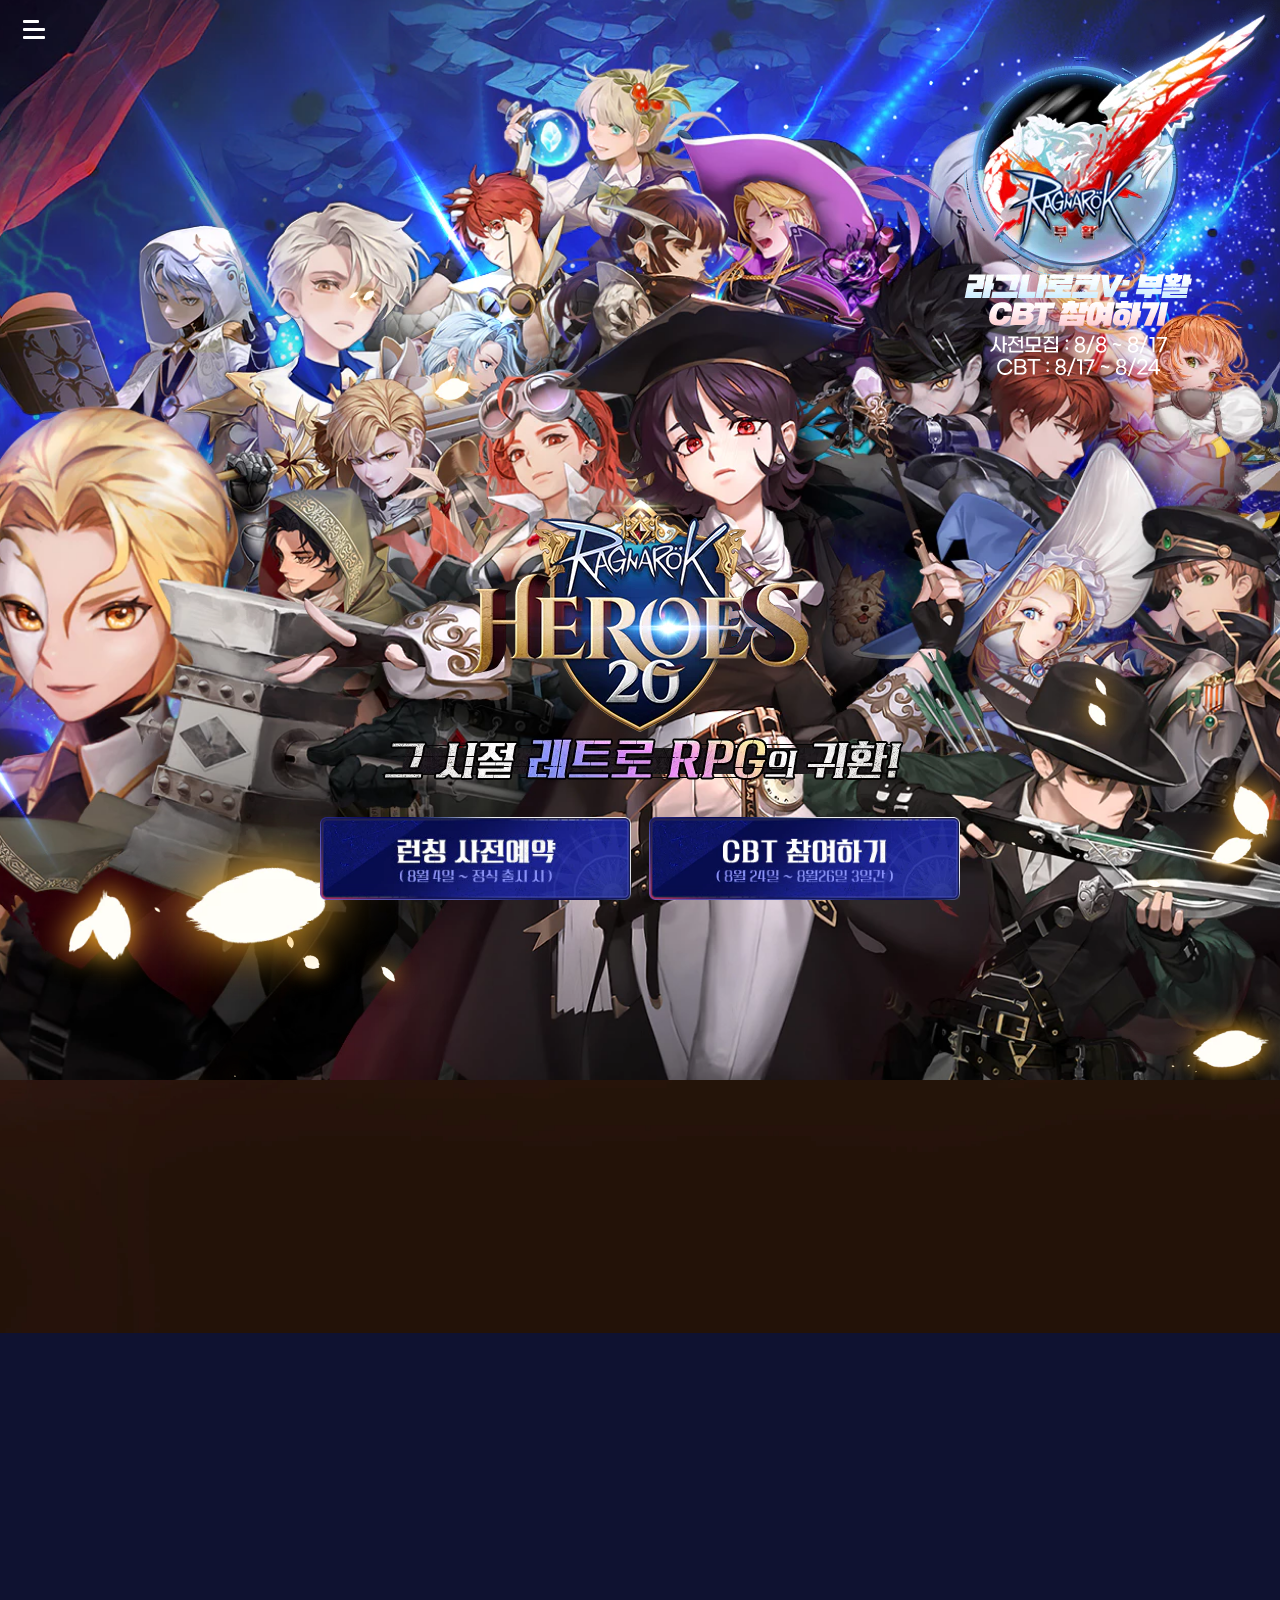
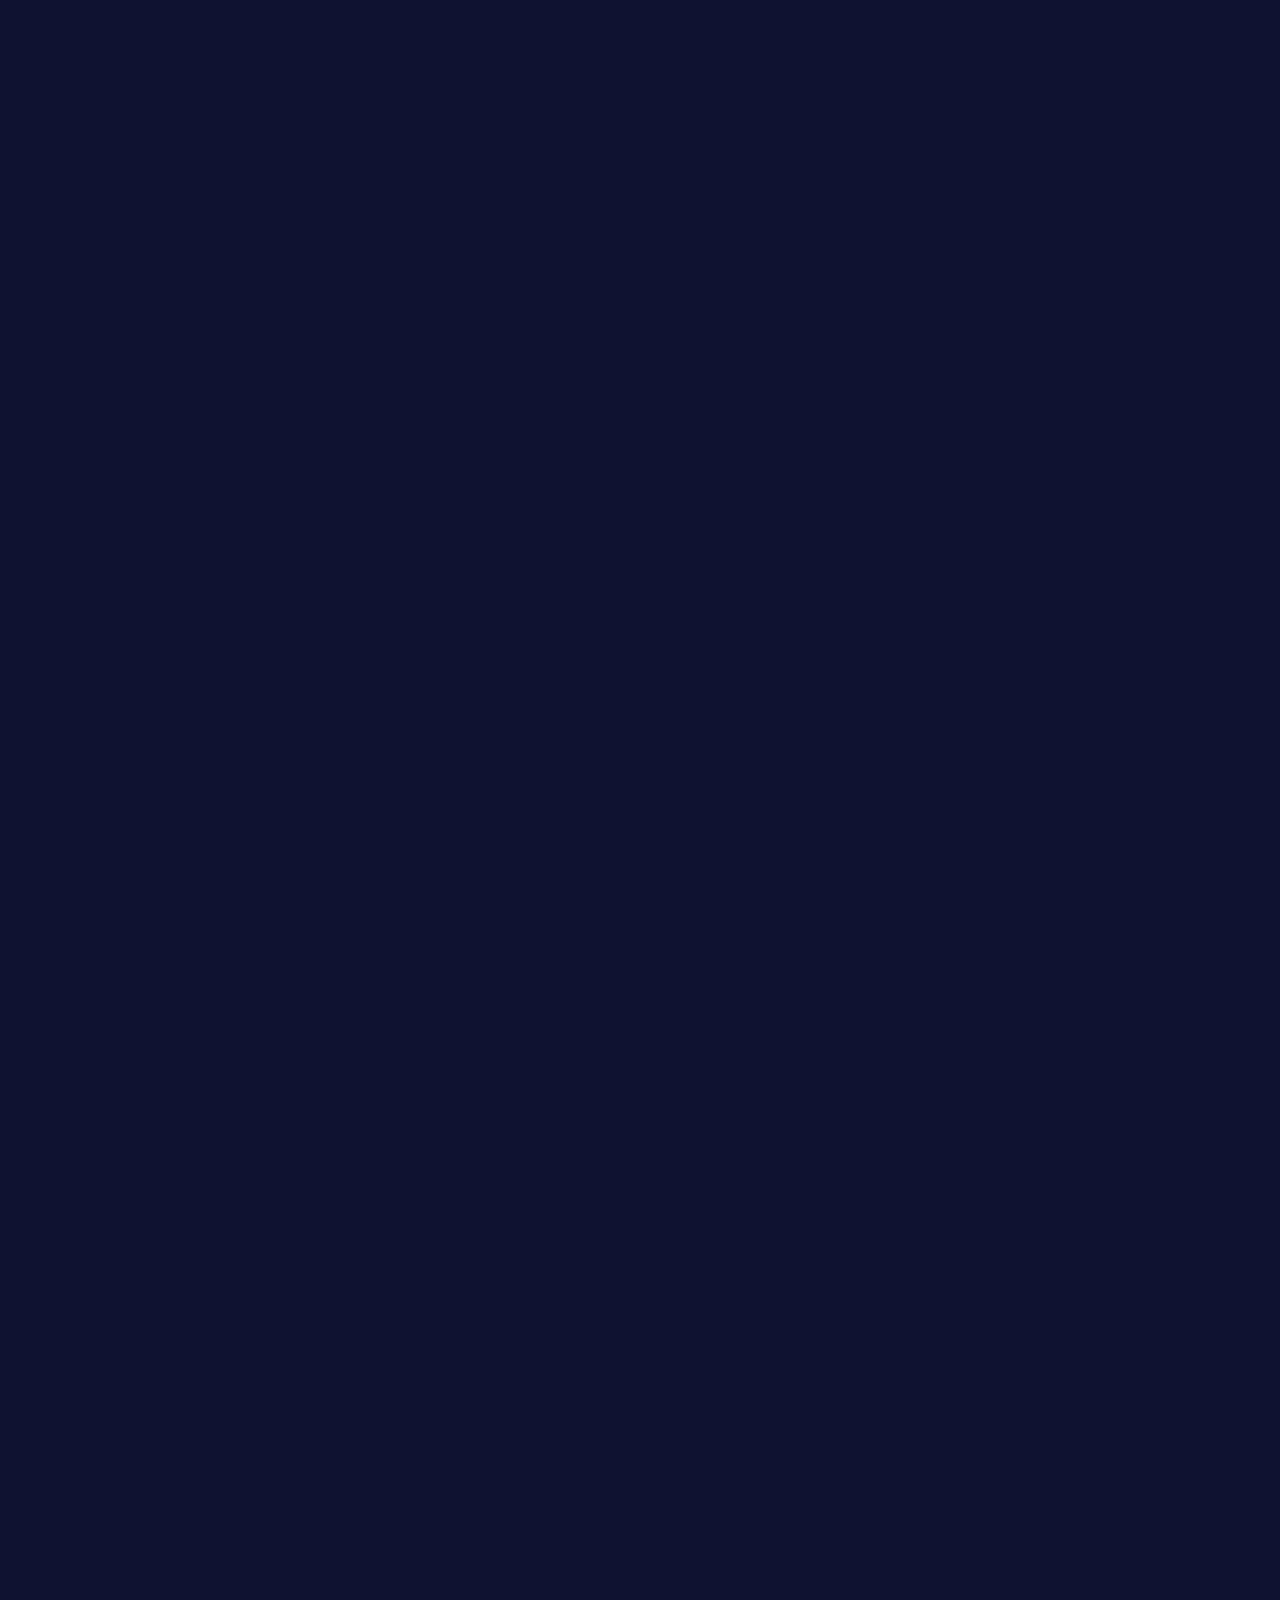
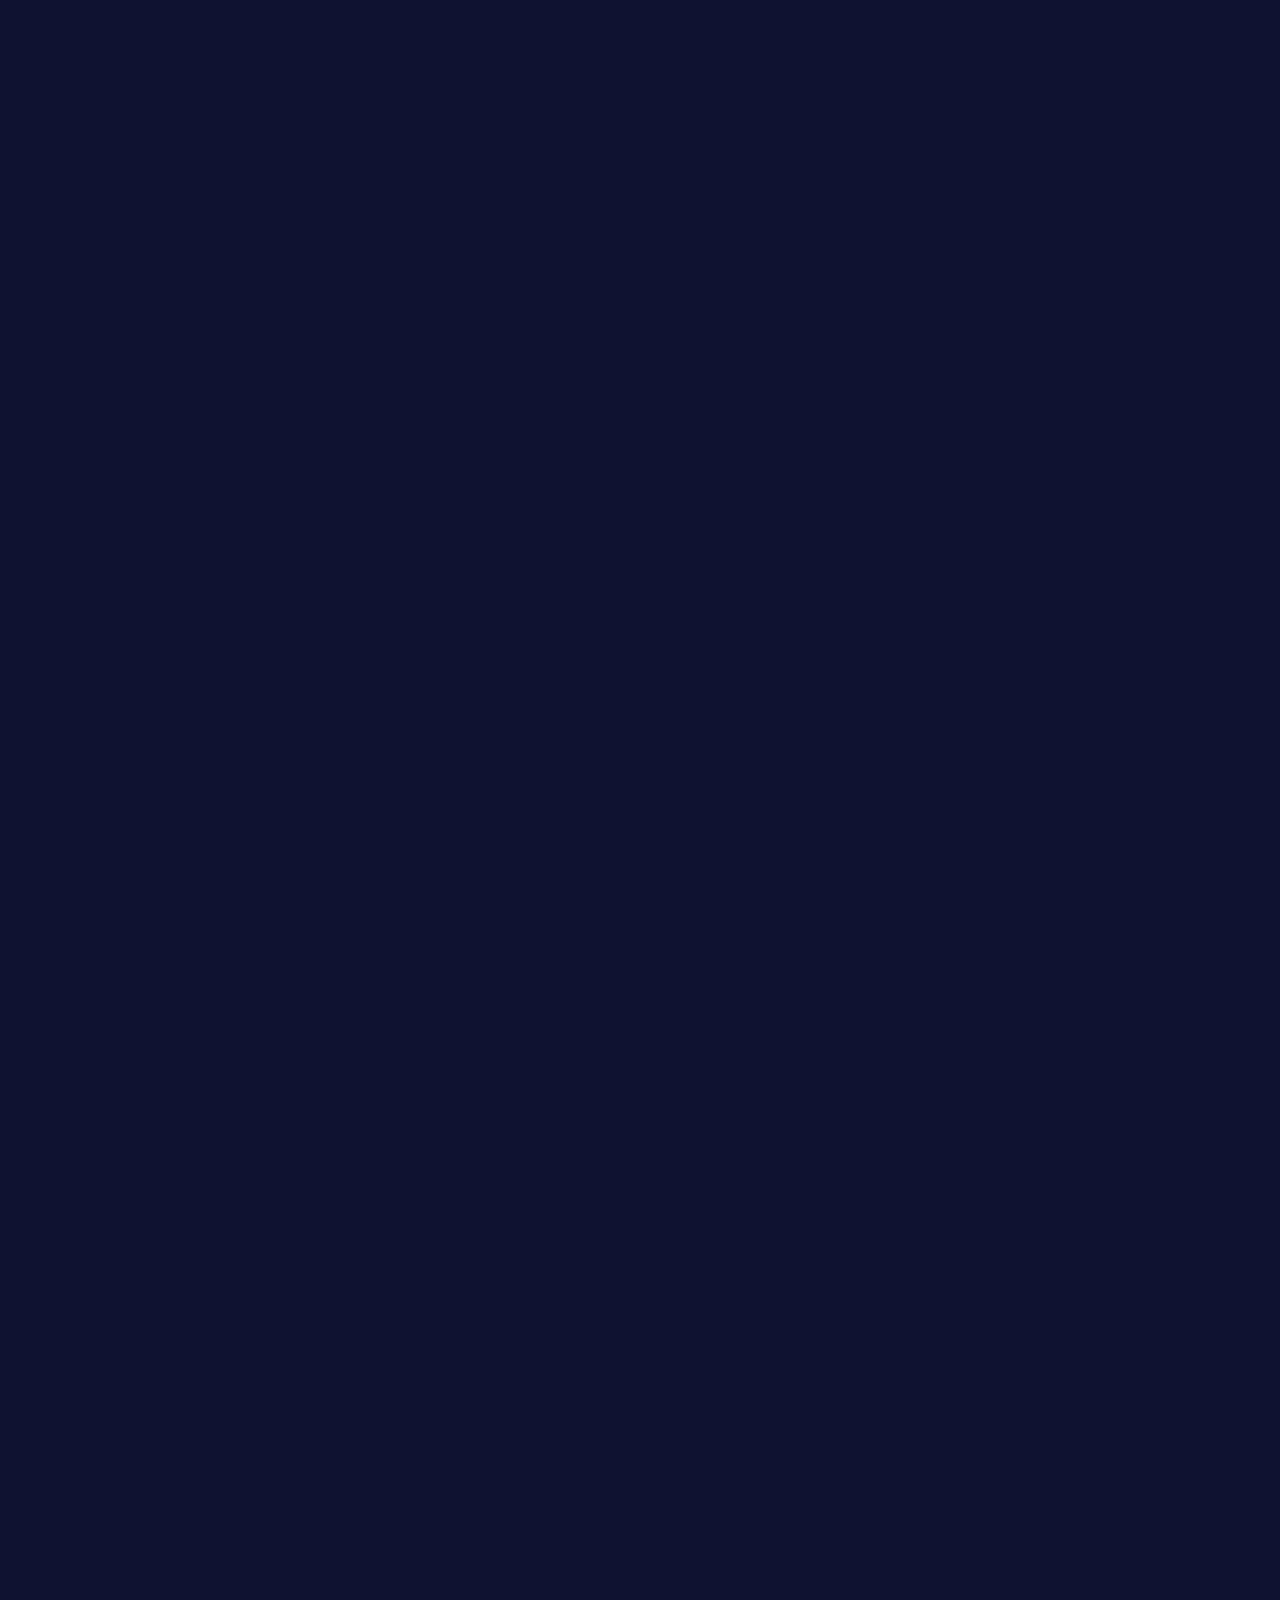
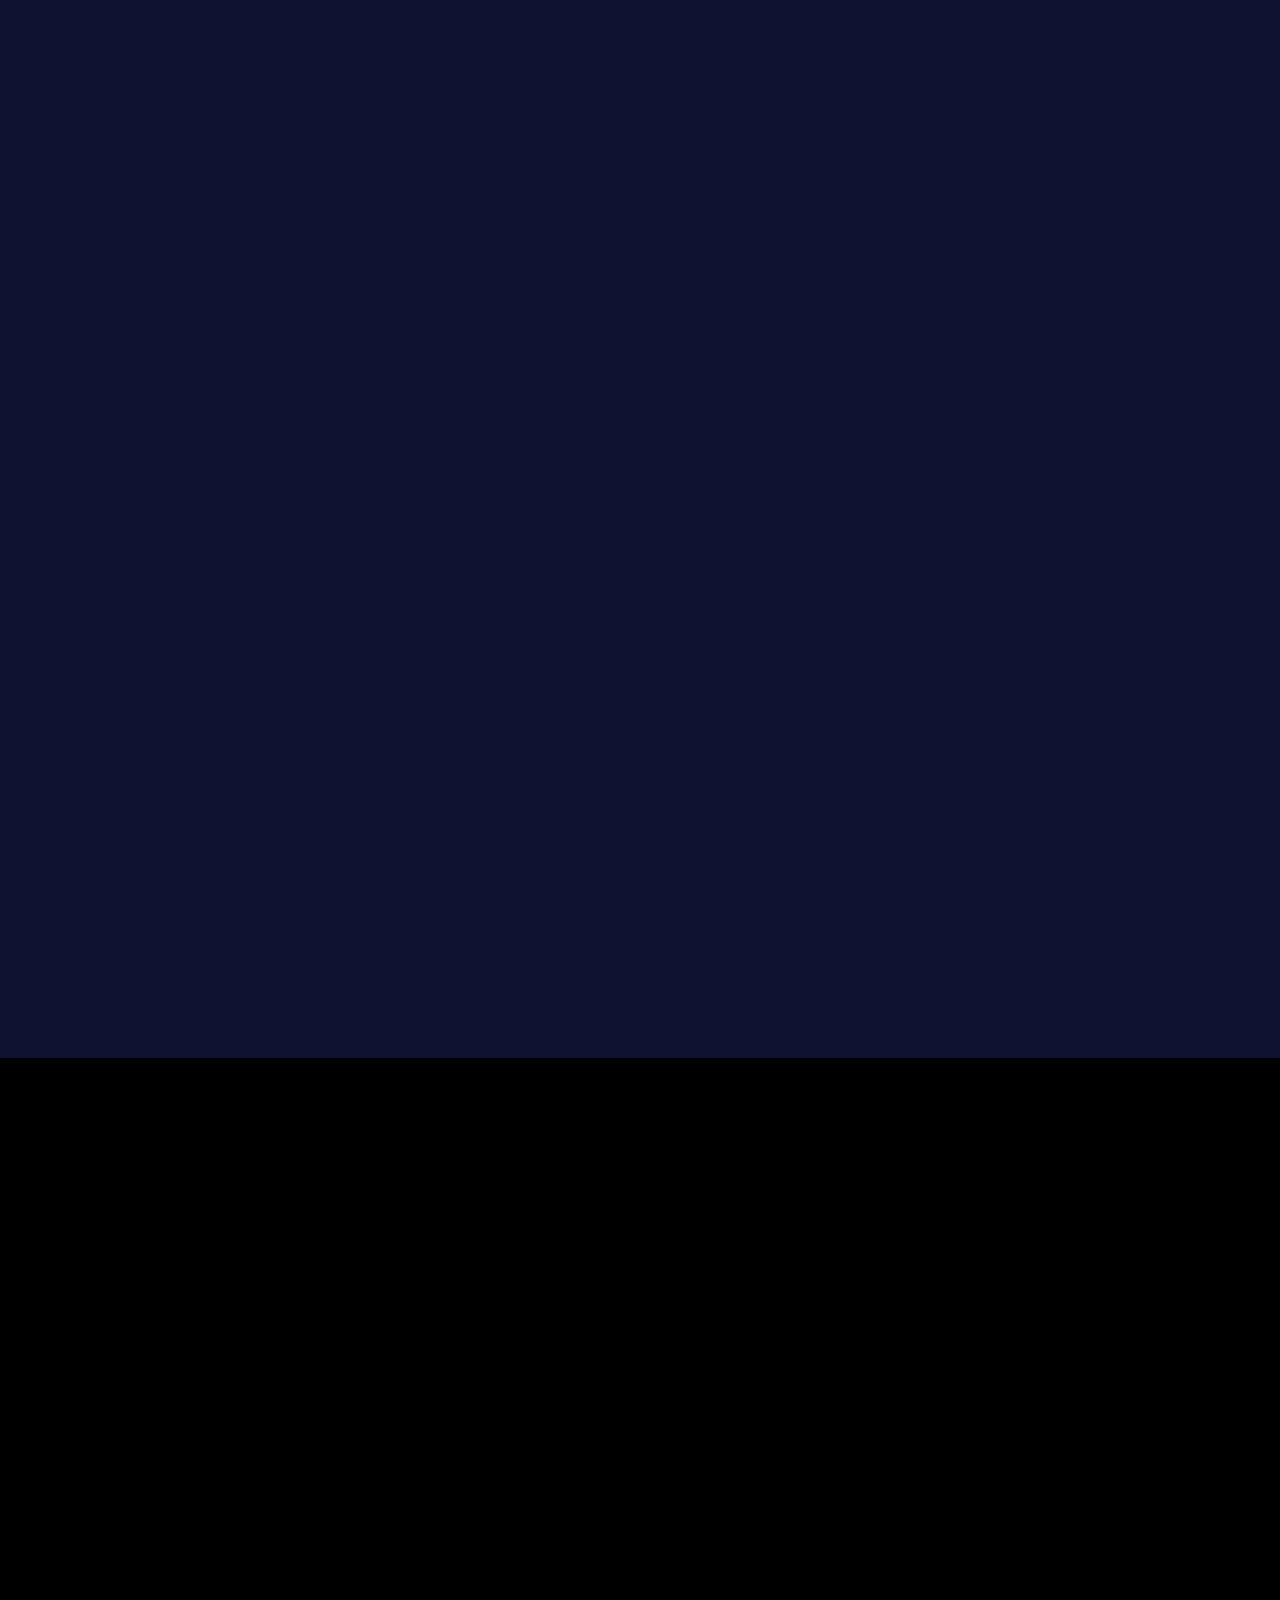
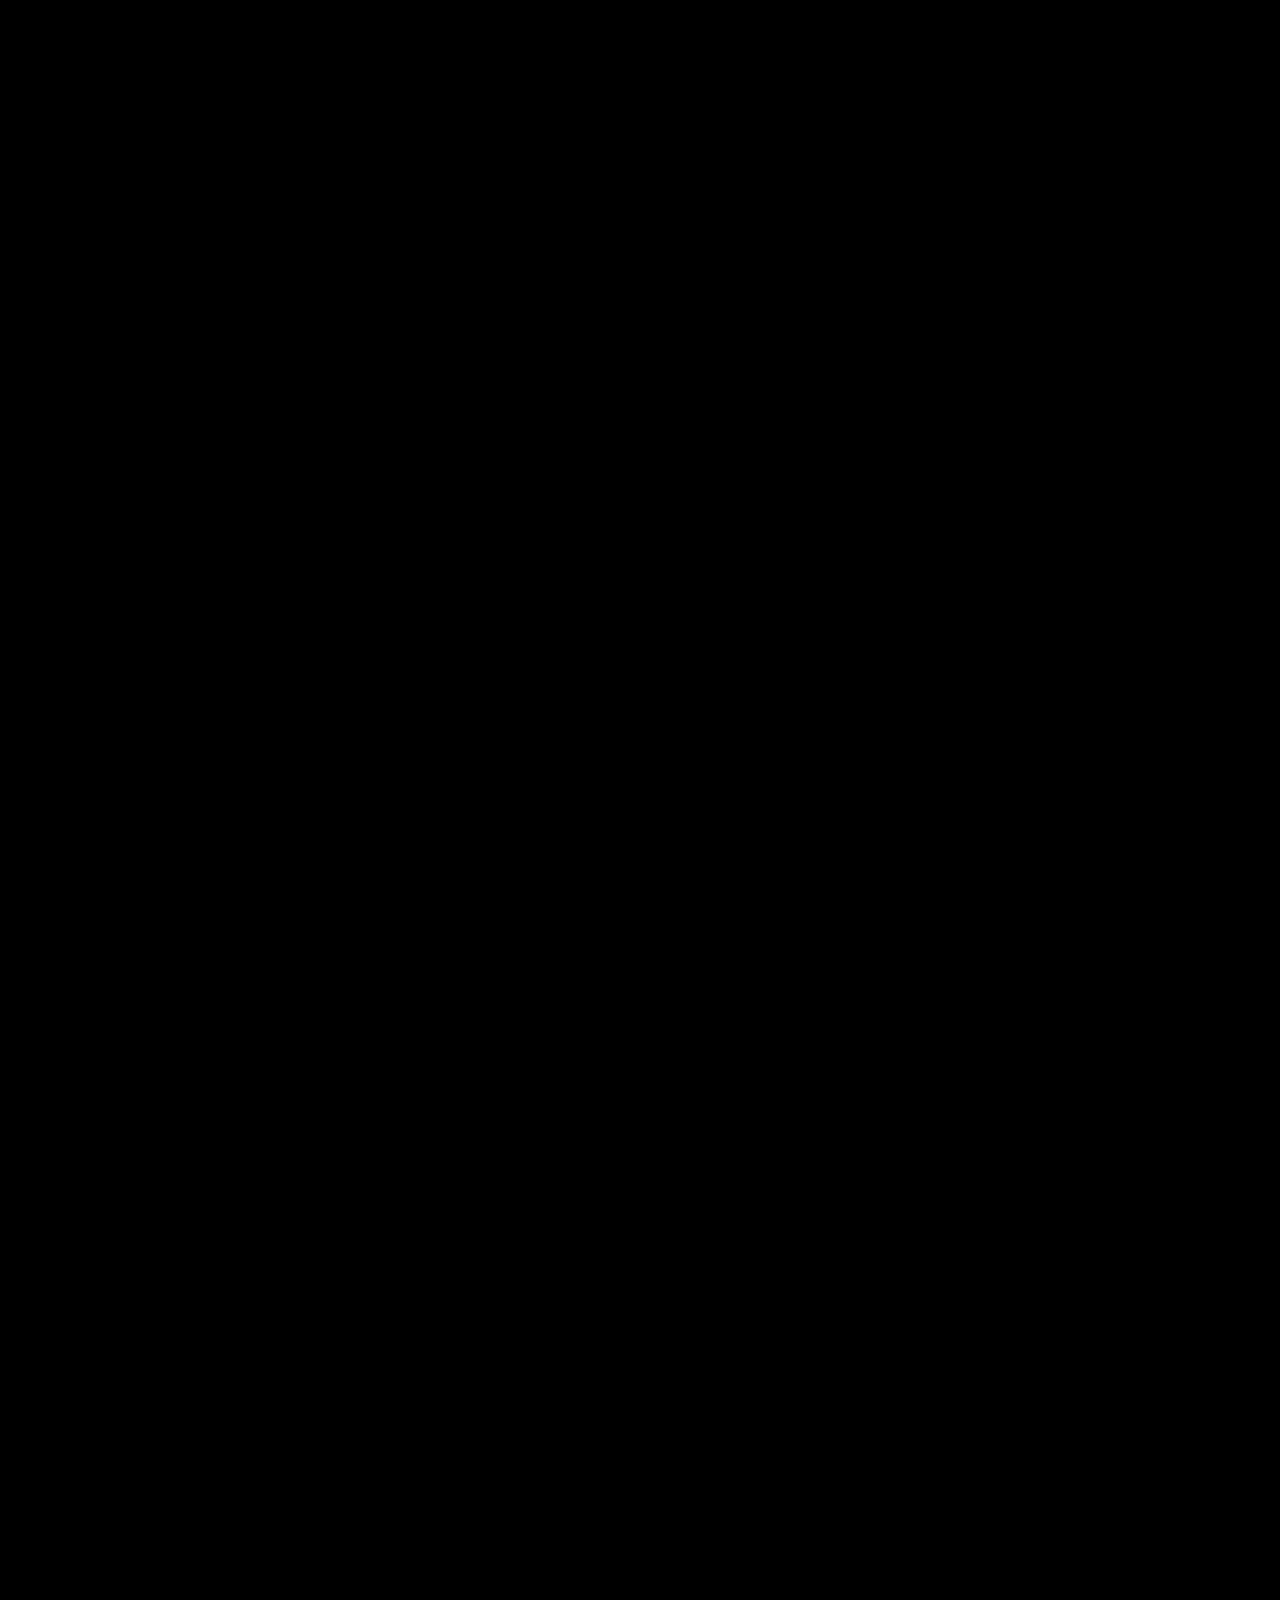
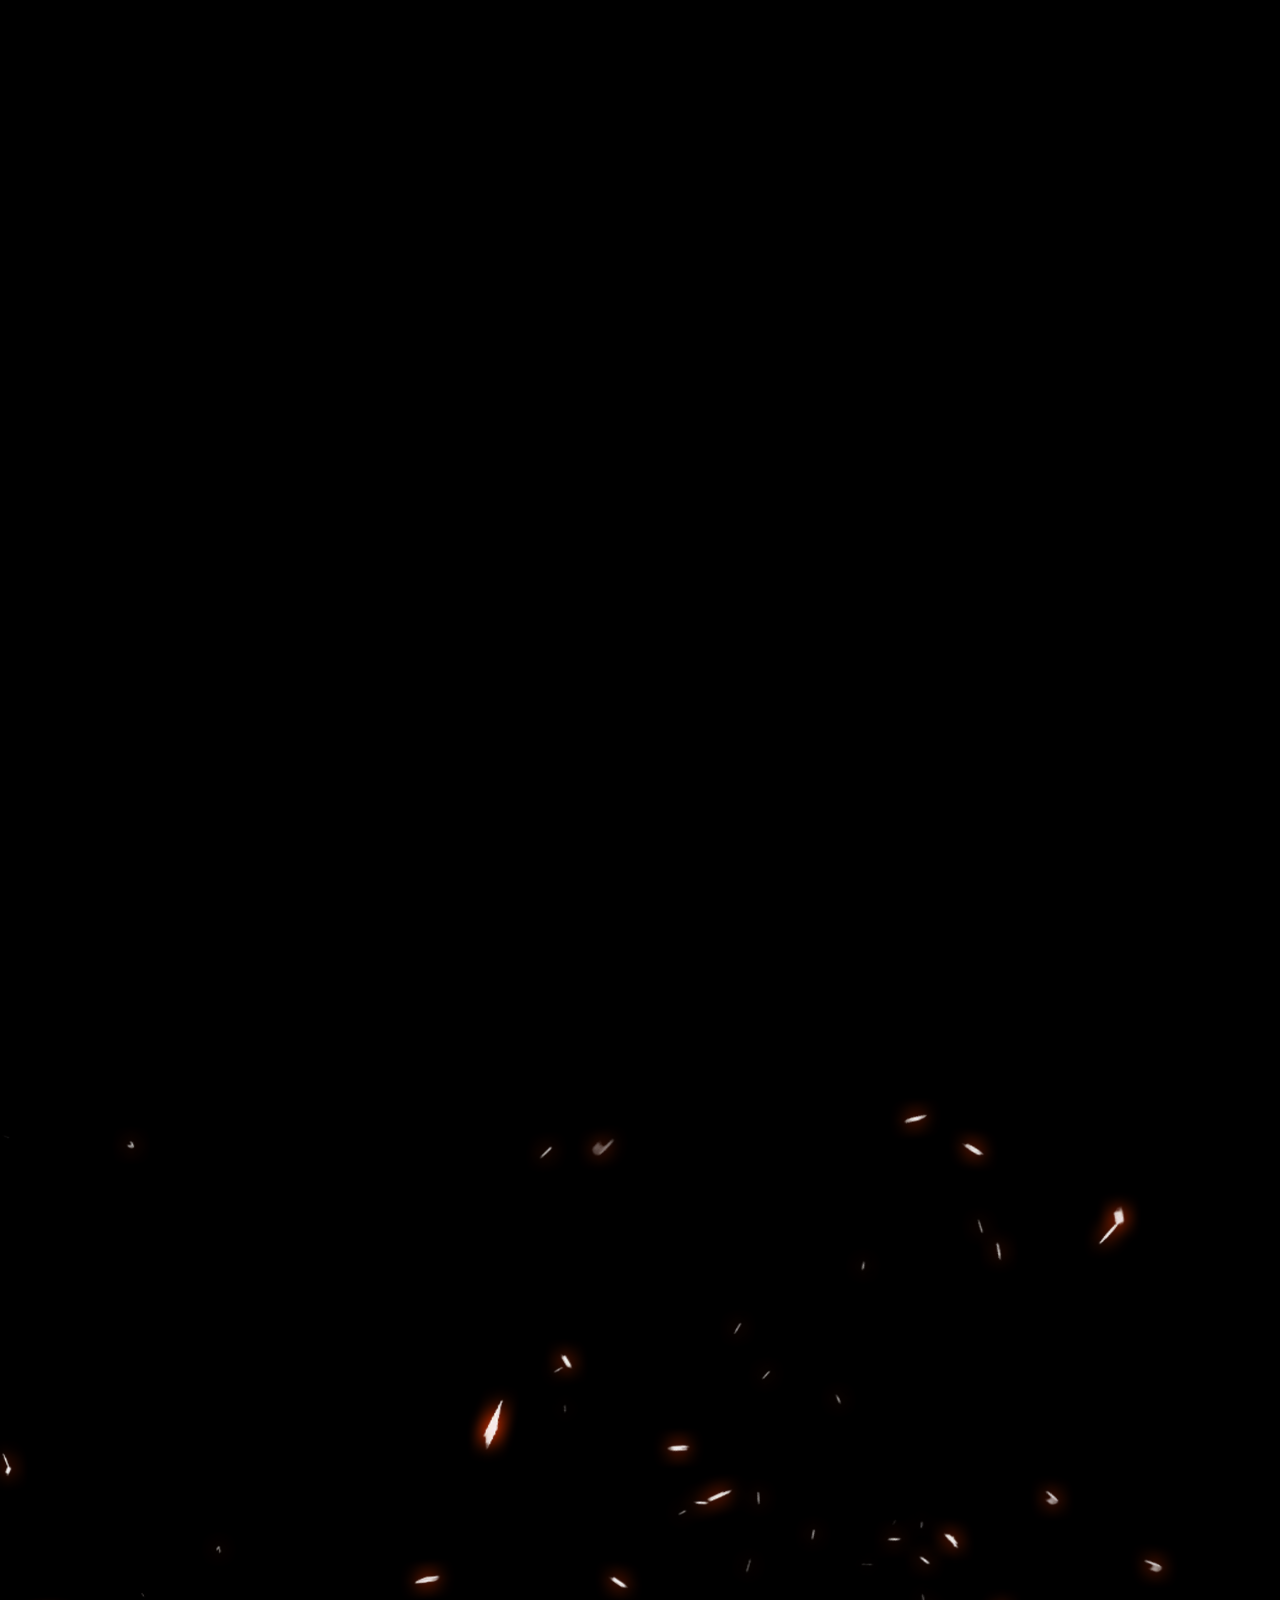
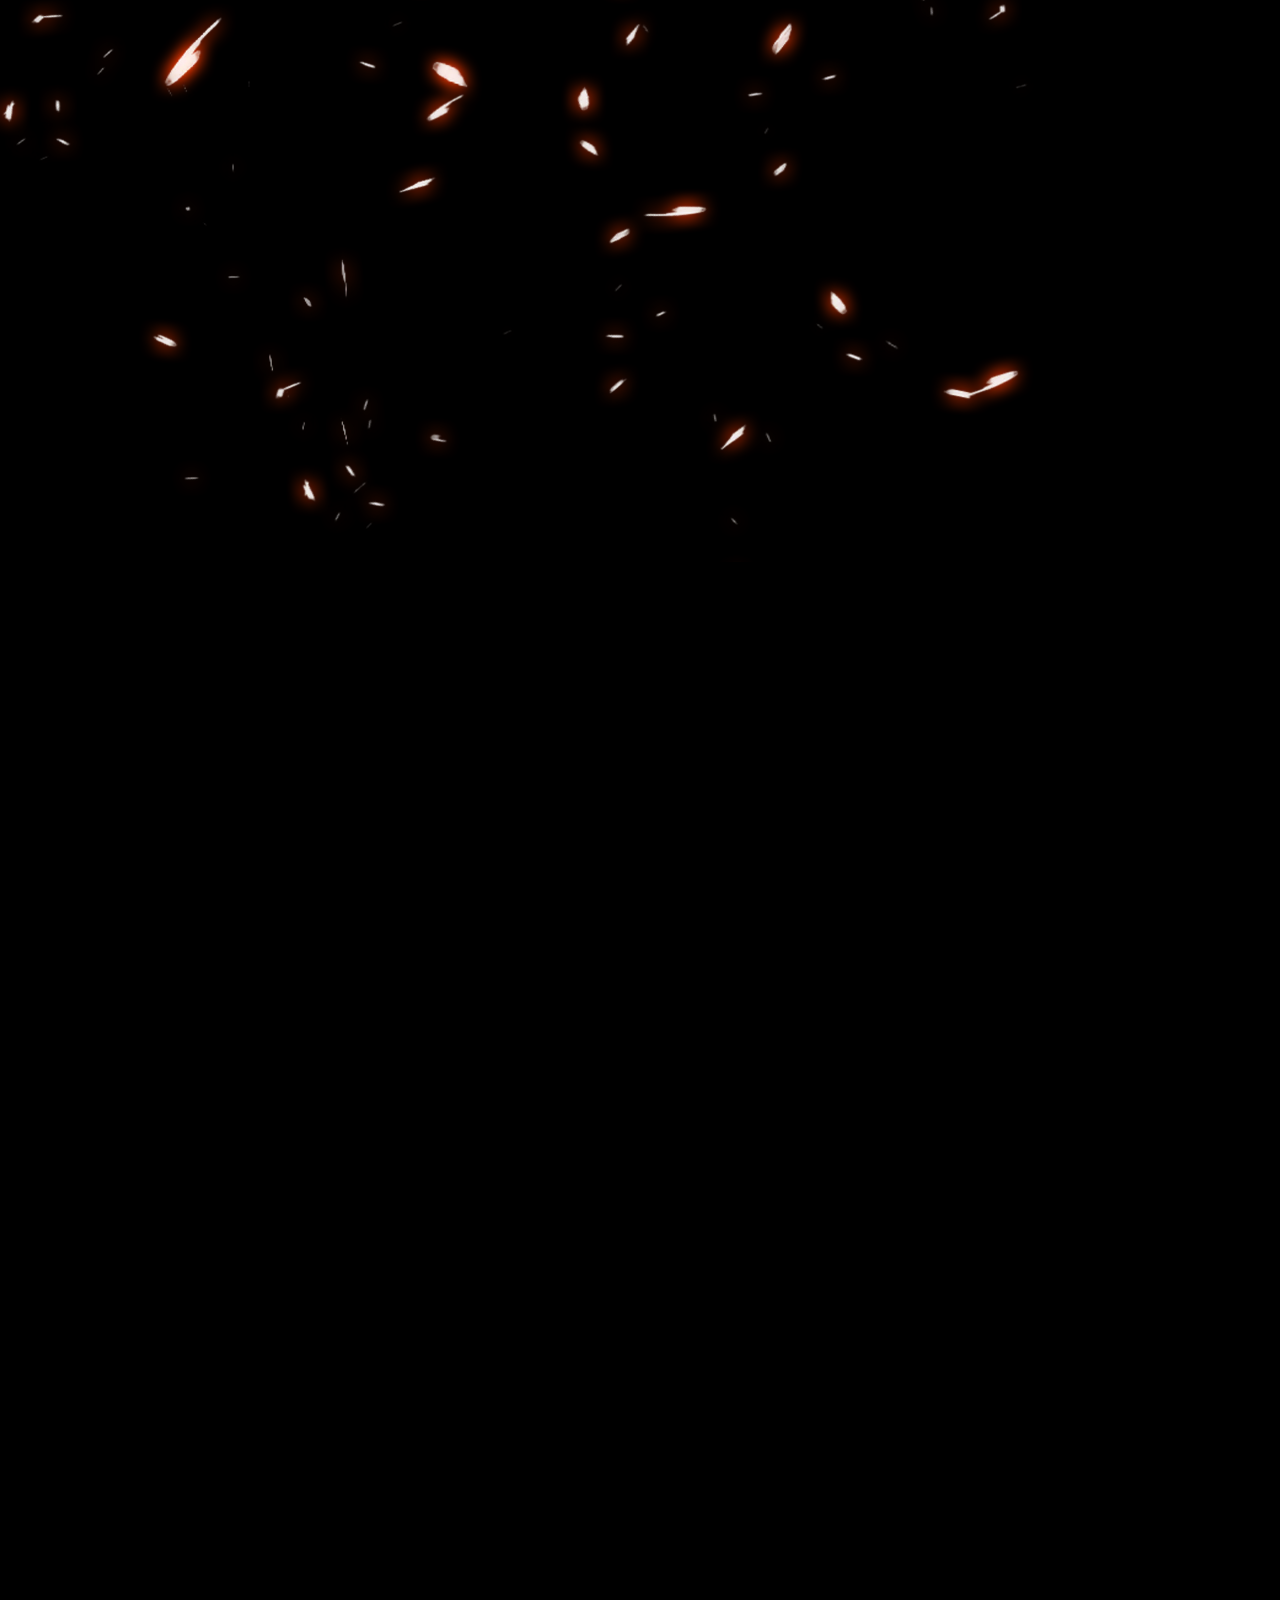
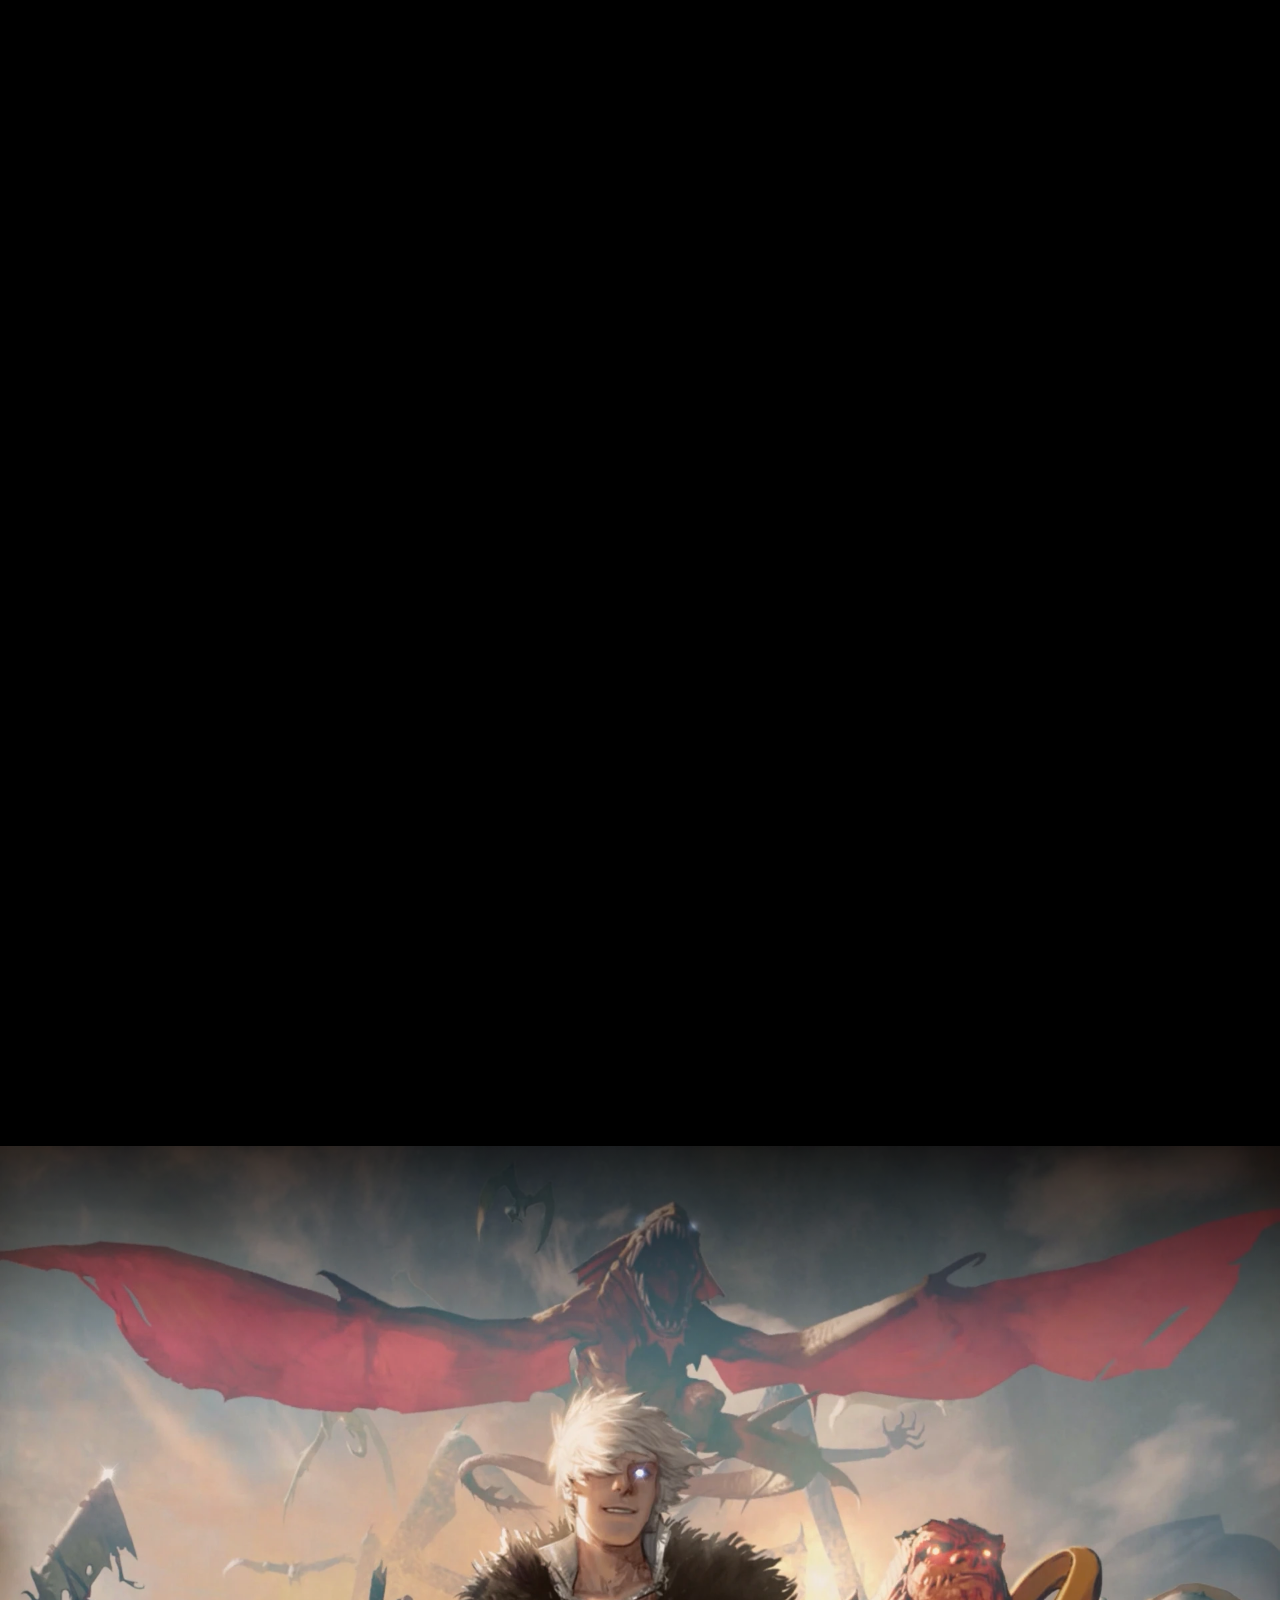
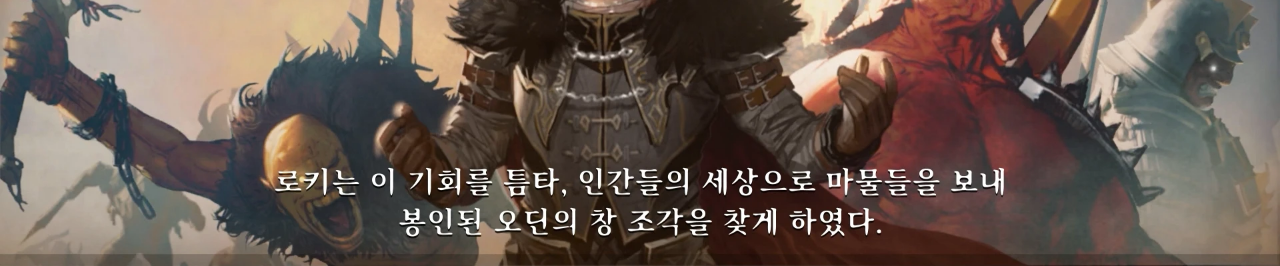
<file: web/index.html>
﻿<!DOCTYPE html>
<html lang="ko">
  <head>
    <meta http-equiv="Content-Type" content="text/html; charset=UTF-8" />
    <meta http-equiv="X-UA-Compatible" content="IE=edge" />
    <meta name="viewport" content="width=1920" />
    <meta property="og:image" content="../og_img/og_img.jpg" />

    <link rel="shortcut icon" href="../og_img/favicon.ico" type="image/x-icon" />
    <link rel="icon" href="../og_img/favicon.ico" type="image/x-icon" />

    <title>RAGNAROK 20 HEROES 사전예약</title>
    <link rel="preconnect" href="https://fonts.googleapis.com" />
    <link rel="preconnect" href="https://fonts.gstatic.com" crossorigin />
    <link href="https://fonts.googleapis.com/css2?family=Noto+Sans+KR:wght@100..900&display=swap" rel="stylesheet" />

    <script src="js/lib/jquery-3.last.min.js"></script>
    <script src="js/lib/swiper-bundle.min.js"></script>
    <script src="js/lib/aos.min.js"></script>
    <script src="js/lib/anime.min.js"></script>

    <link rel="stylesheet" type="text/css" href="css/lib/swiper-bundle.min.css" />
    <link rel="stylesheet" type="text/css" href="css/lib/aos.css" />
    <link rel="stylesheet" type="text/css" href="css/common.min.css" />

    <script>
      function ieVersion() {
        var agent = navigator.userAgent.toLowerCase();
        if ((navigator.appName == 'Netscape' && navigator.userAgent.search('Trident') != -1) || agent.indexOf('msie') != -1) {
          $('[data-aos]').attr('data-aos', '');
          alert('인터넷익스플로러 브라우저를 지원하지 않습니다.\nMS Edge, Google Chrome 브라우저에서 이용해주세요');
        }
      }

      $(document).ready(function () {
        ieVersion();
      });
    </script>
  </head>

  <body>
    <div id="skipNav">
      <a href="#contents">컨텐츠 바로가기</a>
      <a href="#header">헤더 바로가기</a>
    </div>

    <button type="button" title="네비게이션 열기" class="nav__toggle hamburger hamburger--spin">
      <span class="hamburger-box">
        <span class="hamburger-inner"></span>
      </span>
    </button>
    <header class="header" id="header">
      <div class="nav">
        <div class="nav__wrap">
          <a class="logo" href="index.html">
            <img src="images/inc/logo.webp" alt="RAGNAROK 20 HEROES" />
          </a>
          <ul class="nav__list">
            <li class="nav-item">
              <a class="link" href="#section-1"><span class="sr-only">사전예약</span></a>
            </li>
            <li class="nav-item">
              <a class="link" href="#section-2"><span class="sr-only">CBT</span></a>
            </li>
            <li class="nav-item">
              <a class="link" href="#section-3">
                <span class="sr-only"> 크로스 이벤트 </span>
              </a>
            </li>
            <li class="nav-item">
              <a class="link" href="#section-4"><span class="sr-only">게임소개</span></a>
            </li>
            <li class="nav-item">
              <a class="link" href="#section-5"><span class="sr-only">히어로즈</span></a>
            </li>
            <li class="nav-item">
              <a class="link" href="#section-6"><span class="sr-only">세계관</span></a>
            </li>
          </ul>
          <div class="nav__app-download">
            <a href="#none" class="link" title="그라비티 네오싸이언 유튜브 채널">
              <img src="images/inc/youtube-gravityneocyon.webp" alt="그라비티 네오싸이언 유튜브 채널" />
            </a>
            <a href="#none" class="link" title="그라비티 유튜브 채널">
              <img src="images/inc/youtube-gravity.webp" alt="그라비티 유튜브 채널" />
            </a>

            <a href="#none" class="link">
              <img src="images/inc/badge-lounge.webp" alt="공식 게임라운지" />
            </a>
            <a href="#none" class="link">
              <img src="images/inc/badge-aos.webp" alt="GooglePlay 사전등록하기" />
            </a>
            <a href="#none" class="link">
              <img src="images/inc/badge-ios.webp" alt="App Store에서 사전주문하기" />
            </a>
          </div>
        </div>
      </div>
    </header>

    <main id="contents">
      <section class="section section--main" id="section-main">
        <div class="bg-cft_bx">
          <svg width="1961" height="1102" viewBox="0 0 1961 1102" fill="none" xmlns="http://www.w3.org/2000/svg" xmlns:xlink="http://www.w3.org/1999/xlink">
            <path id="path1" d="M1076 975C296.65 883.416 1 583 1 583" stroke="black" />
            <path id="path3" d="M1076 975C720.037 747.442 585 1 585 1" stroke="black" />
            <path id="path4" d="M1076 975C1196.35 842.297 1242 407 1242 407" stroke="black" />
            <path id="path5" d="M1076 975C1534.19 835.988 1708 380 1708 380" stroke="black" />
            <path id="path6" d="M1076 975C1426.16 891.827 1559 619 1559 619" stroke="black" />
            <path id="path2" d="M1076 975C432.946 913.555 189 712 189 712" stroke="black" />
          </svg>
          <span class="bg-cft bg-cft--1"><span class="i"></span></span>
          <span class="bg-cft bg-cft--2"><span class="i"></span></span>
          <span class="bg-cft bg-cft--3"><span class="i"></span></span>
          <span class="bg-cft bg-cft--4"><span class="i"></span></span>
          <span class="bg-cft bg-cft--5"><span class="i"></span></span>
          <span class="bg-cft bg-cft--6"><span class="i"></span></span>
        </div>
        <div class="bg"></div>
        <div class="section--main__content">
          <div data-aos="zoom-out" data-aos-delay="400" data-aos-duration="500">
            <img src="images/main/logo.webp" alt="RAGNAROK 20 HEROES" />

            <h1 class="sr-only"> RAGNAROK 20 HEROES : 그 시절 레트로 RPG의 귀환 </h1>
            <div class="btn-list">
              <a href="#section-1" class="btn-link">
                <img src="images/main/btn-reservation.webp" alt="런칭 사전예약 ( 8월 4일 ~ 정식 출시 시 )" />
              </a>
              <a href="#section-2" class="btn-link">
                <img src="images/main/btn-cbt.webp" alt="CBT 참여하기 ( 8월 24일 ~ 8월 26일 3일간 )" />
              </a>
            </div>
          </div>
        </div>
        <div class="section--main__floatingBanner">
          <a href="#none" class="link">
            <span class="banner banner--front">
              <img src="images/banner/floating-front.webp" alt=" [라그나로크V: 부활 CBT 참여하기 ] 사전예약 : 8/8 ~ 8/17 | CBT : 8/17 ~ 8/24" />
            </span>
            <span class="banner banner--back">
              <img src="images/banner/floating-back.webp" alt=" [CBT 모두 참여 시 구글 기프트카드 증정!] (추첨 100명) 바로가기" />
            </span>
          </a>
        </div>
      </section>

      <section id="section-1" class="section section--reservation">
        <div class="ch-bx">
          <span data-aos-offset="0" data-aos="fade-in" data-aos-duration="500" data-aos-delay="400">
            <span class="snack snack--1"></span>
            <span class="snack snack--2"></span>
            <span class="snack snack--3"></span>
            <span class="snack snack--4"></span>
            <span class="snack snack--5"></span>
          </span>

          <span class="ch" data-aos-offset="0" data-aos="fade-left" data-aos-duration="500" data-aos-delay="300">
            <img src="images/reservation/ch.webp" />
          </span>
        </div>

        <div class="container">
          <div class="content" data-aos="fade-up" data-delay="300">
            <img src="images/reservation/content_01.webp" alt="" />

            <div class="sr-only">
              <h2> RAGNAROK 20 HEROES : 런칭 사전예약하고 꽝없는 간식 이벤트! </h2>
              <p> 2023년 8월 4일(금) 오픈 후 ~정식 출시 시 </p>
              <h3>Tip. 정식 출시 후 최대 혜택 받는 방법</h3>
              <ol>
                <li>1. RAGNAROK 20 HEROES 사전예약 시 런칭 사전예약 보상과 랜덤 간식 모바일 쿠폰 Get! (반드시! 광고성 정보 수신동의를 해주셔야만 간식 모바일 쿠폰 및 런칭 사전예약보상 지급을 위한 문자 발송이 가능합니다!)</li>

                <li>2. CBT와 설문조사 참여 후 CBT 보상 get!</li>
                <li>3. 구글 또는 애플 마켓 사전예약 후 마켓 사전예약 보상 get!</li>
                <li>4.오직 사전예약자만의 혜택! 사전예약자가 정식 런칭 후 사전예약 쿠폰 사용 시 2천원 상당 모바일 상품권 전원 증정!</li>
              </ol>
            </div>
          </div>
          <div class="content" data-aos="fade-up" data-delay="300">
            <img src="images/reservation/content_02.webp" alt="" />

            <h3 class="sr-only">런칭 사전예약</h3>
            <div class="form-area">
              <form action="">
                <input class="input" autocomplete="off" type="tel" placeholder="휴대폰 번호 입력 (-없이 숫자만 입력해주세요)" />

                <div class="chk-wrap">
                  <label class="chk-all" id="chkAll">
                    <input type="checkbox" id="chk" />
                    모든 내용에 동의합니다.
                    <span class="text-color-1">(선택 동의 포함)</span>
                  </label>
                  <ul class="chk-wrap__list">
                    <li>
                      <label name="">
                        <input type="checkbox" />
                        <span class="text-color-1">[필수] 14세 이상입니다.</span>
                      </label>
                    </li>
                    <li>
                      <label name="">
                        <input type="checkbox" />
                        [필수] 개인 정보 수집 및 이용 동의
                        <button type="button" class="clause-btn popup-link" data-popup="popup__privacy">자세히 보기</button>
                      </label>
                    </li>
                    <li>
                      <label name="">
                        <input type="checkbox" />
                        [필수] 개인 정보 처리 위탁 동의
                        <button type="button" class="clause-btn popup-link" data-popup="popup__consignment">자세히 보기</button>
                      </label>
                    </li>
                    <li>
                      <label name="">
                        <input type="checkbox" />
                        <span class="text-color-1">[선택] 광고성 정보 수신 동의</span>
                        <button type="button" class="clause-btn popup-link" data-popup="popup__advertising">자세히 보기</button>
                      </label>
                    </li>
                  </ul>
                </div>

                <button type="submit" class="btn-link popup-link" data-popup="popup__reservation"><span class="sr-only">사전예약</span></button>
              </form>
            </div>
          </div>
          <div class="content" data-aos="fade-up" data-delay="300">
            <img src="images/reservation/content_03.webp" alt="" />

            <div class="sr-only">
              <h3>런칭 사전예약 보상</h3>
              <p> SSR 장비 뽑기권 1개, 고급 아이템 11회 뽑기 1개, 2,000루비 </p>
            </div>
          </div>
          <div class="content" data-aos="fade-up" data-delay="300">
            <img src="images/reservation/content_04.webp" alt="" />

            <h3 class="sr-only">마켓 사전예약 : 오직 마켓 사전예약자 에게만 드리는 추가 선물!</h3>
            <div class="app-download">
              <a href="#none" class="link">
                <span class="sr-only">GooglePlay 사전등록하기</span>
              </a>
              <a href="#none" class="link">
                <span class="sr-only">App Store에서 사전주문하기</span>
              </a>
            </div>
            <div class="sr-only">
              <p>구글 플레이, 애플스토어의 마켓 사전예약 시 정식 런칭 후 아래 보상 추가 증정!</p>
              <h4>마켓 사전예약 보상</h4>
              <p> 코스튬 박스 : 초심자코스튬 </p>
            </div>
          </div>
          <div class="content" data-aos="fade-up" data-delay="300">
            <img src="images/reservation/content_05.webp" alt="" />

            <div class="sr-only">
              <h4>이벤트 유의사항</h4>

              <h5>런칭 사전예약하고 꽝없는 간식 이벤트!</h5>

              <ul>
                <li>광고성 정보 수신 동의 항목 선택 시 사전예약 보상 쿠폰 문자 및 간식 모바일 쿠폰, 이벤트 소식을 받을 수 있습니다.</li>
                <li>광고성 정보 수신 미동의 응모된 상태라면, 동의 체크 후 재응모 가능합니다.</li>
                <li>사전 예약 보상은 정식 출시 후 7일 이내 신청하신 SMS를 통해 쿠폰 형태로 발송 됩니다.</li>
                <li>사전예약 완료 후 등록한 폰 번호는 변경/수정할 수 없습니다.</li>
                <li>사전 예약은 휴대폰 번호 1개당 1회만 참여 가능하며, 이미 입력된 폰 번호는 사용할 수 없습니다.</li>
                <li>잘못된 휴대전화 번호를 입력하실 경우 사전 등록 관련 혜택 제공이 제한 될 수 있습니다.</li>
                <li>타인의 휴대전화 번호를 도용하거나 비정상적인 방법으로 신청 시 사전 등록 관련 혜택 제공이 제한 될 수 있습니다.</li>
                <li>휴대전화에 스팸 기능이 설정되어 있는 경우 정상적으로 안내 및 혜택 관련 문자 메시지를 받을 수 없습니다. 스팸 설정 사전에 확인해 주시길 바랍니다.</li>
                <li>사전 등록 일정 및 이벤트, 보상은 회사의 사정에 따라 변경 될 수 있습니다.</li>
                <li>광고성 수신 동의 철회를 원하실 경우, 그라비티네오싸이언 고객센터를 통하여 문의해 주시길 바랍니다.</li>
                <li>
                  간식 모바일 쿠폰 주의사항
                  <ul>
                    <li>지정된 상품으로만 교환 가능합니다.</li>
                    <li>타 결제수단(현금,신용카드)과 복합결제 가능합니다.</li>
                    <li>매장 내 행사(1+1, 2+1) 중복 적용 가능합니다.</li>
                    <li>단, 쿠폰 1개와 점포에서 추가로 상품 1개를 구입하여 결제 시에는</li>
                    <li>2+1 적용이 되지 않습니다.</li>
                    <li>현금 영수증 발행이 가능합니다.</li>
                    <li>본 쿠폰은 현금으로 환불 불가합니다.</li>
                    <li>간식 모바일 쿠폰은 광고성 정보 수신 동의 및 사전예약 신청 완료를</li>
                    <li>하셔야만 지급되며, 입력하신 휴대폰번호로 모바일 쿠폰이 지급됩니다.</li>
                    <li>간식 모바일 쿠폰은 오리온 고래밥 볶음 1개, 농심 김치 사발면(소컵) 1개, 크라운 마이쮸(사과) 1개, 크라운 새콤달콤(딸기) 1개, 농심 육개장</li>
                    <li>사발면(소컵) 1개, 해태 자유시간 골드 1개, 오리온 초코송이 1개, 페퍼티 츄파춥스 1개 중 랜덤으로 1종이 발송됩니다.</li>
                    <li>간식 모바일 쿠폰 사용처(교환처): 전국 GS25 편의점 (무인점포, 공항, 고속도로 휴게소, 군부대 및 PX, 휴양시설 사용불가)</li>
                    <li>간식 모바일 쿠폰 사용방법: 상품바코드 스캔 → 쿠폰바코드 스캔 → 결제 완료</li>
                    <li>바코드 인식이 안 될 경우, 바코드 번호를 수기로 입력하여 결제 가능</li>
                    <li>간식 모바일 쿠폰의 유효기간은 발송일자로부터 60일 까지 이며, 유효기간 연장은 불가합니다.</li>
                  </ul>
                </li>
              </ul>
              <h5>마켓 사전예약</h5>
              <ul>
                <li>구글/애플 마켓 스토어에서 RAGNAROK 20 HEROES 앱의 [사전등록] 버튼을 눌러야만 정상 참여로 인정됩니다.</li>
                <li>보상은 정식 출시 후 7일 이내 게임 내 우편을 통해 지급됩니다.</li>
                <li>홈페이지의 런칭 사전예약과 마켓 사전예약은 각각 응모 가능합니다.</li>
              </ul>
            </div>
          </div>
        </div>
      </section>

      <section id="section-2" class="section section--cbt">
        <div class="bg-cft_bx" data-aos-offset="0" data-aos="fade" data-aos-duration="500" data-aos-delay="300">
          <span class="bg-cft bg-cft--1"></span>
          <span class="bg-cft bg-cft--2"></span>
          <span class="bg-cft bg-cft--3"></span>
          <span class="bg-cft bg-cft--4"></span>
          <span class="bg-cft bg-cft--5"></span>
        </div>
        <div class="ch-bx">
          <span class="ch" data-aos-offset="0" data-aos="fade-left" data-aos-duration="500" data-aos-delay="300">
            <img src="images/cbt/ch.webp" />
          </span>
        </div>
        <div class="container">
          <div class="content" data-aos="fade-up" data-delay="300">
            <img src="images/cbt/content_01.webp" alt="" />

            <div class="sr-only">
              <h2>RAGNAROK 20 HEROES : CBT</h2>
              <p>2023년 8월 24일(목) ~ 2023년 8월 26일(토)</p>
              <h3>RAGNAROK 20 HEROES CBT 참여 후 설문조사에 참여 시 게임런칭 후 참여자 전원 보상 증정!</h3>
            </div>
          </div>

          <div class="content" data-aos="fade-up" data-delay="300">
            <img src="images/cbt/content_02.webp" alt="" />

            <div class="app-download">
              <a href="#FIXME:aos" class="link" target="_blank " onclick="alert('CBT가 종료되었습니다.');return false">
                <span class="sr-only">GooglePlay 사전등록하기</span>
              </a>
              <a href="#FIXME:ios" class="link" target="_blank " onclick="alert('CBT가 종료되었습니다.');return false">
                <span class="sr-only">App Store에서 사전주문하기</span>
              </a>
            </div>
            <a href="#FIXME:" class="btn-link" onclick="alert('CBT 설문이 종료되었습니다.');return false">
              <img src="images/cbt/btn.webp" alt="CBT 설문조사 참여하기" />
            </a>
          </div>

          <div class="content" data-aos="fade-up" data-delay="300">
            <img src="images/cbt/content_03.webp" alt="" />

            <div class="sr-only">
              <h3>CBT 이벤트 보상</h3>
              <p> 고급 카드 11회 뽑기 1개, 에르늄 50개, 프라콘 100개 </p>
            </div>
          </div>
        </div>
      </section>

      <section id="section-3" class="section section--cross-event">
        <div class="ch-bx">
          <span class="ch ch--l" data-aos-offset="0" data-aos="fade-right" data-aos-duration="500" data-aos-delay="300">
            <img src="images/cross-event/ch-l.webp" />
          </span>
          <span class="ch ch--r" data-aos-offset="0" data-aos="fade-left" data-aos-duration="500" data-aos-delay="300">
            <img src="images/cross-event/ch-r.webp" />
          </span>
        </div>
        <div class="container">
          <div class="content" data-aos="fade-up" data-delay="300">
            <img src="images/cross-event/content_01.webp" alt="" />

            <div class="sr-only">
              <h2>RAGNAROK 20 HEROES X 라그나로크V: 부활 크로스 이벤트</h2>

              <p>2023년 8월 17일(목) ~ 2023년 8월 31일(목)</p>

              <p>RAGNAROK 20 HEROES CBT 와 라그나로크V: 부활 CBT 참여 후 설문조사에 모두 참여하면 구글 기프트카드 1만원 증정! (추첨 100명)</p>
            </div>
          </div>
          <div class="content" data-aos="fade-up" data-delay="300">
            <div class="content" data-aos="fade-up" data-delay="300">
              <div class="content">
                <img src="images/cross-event/content_02-1.webp" alt="" />

                <div class="app-download">
                  <a href="#FIXME:aos" class="link" target="_blank " onclick="alert('CBT가 종료되었습니다.');return false">
                    <span class="sr-only">GooglePlay 사전등록하기</span>
                  </a>
                  <a href="#FIXME:ios" class="link" target="_blank " onclick="alert('CBT가 종료되었습니다.');return false">
                    <span class="sr-only">App Store에서 사전주문하기</span>
                  </a>
                </div>
                <a href="#FIXME:" class="btn-link btn-link--survey_r20h" onclick="alert('CBT 설문이 종료되었습니다.');return false">
                  <img src="images/cross-event/btn-survey_r20h.webp" alt="RAGNAROK 20 HEROES: CBT 설문조사 참여하기" />
                </a>
              </div>
              <div class="content">
                <img src="images/cross-event/content_02-2.webp" alt="" />

                <a href="#FIXME:" class="btn-link btn-link--cbt" onclick="alert('CBT가 종료되었습니다.');return false">
                  <img src="images/cross-event/btn-cbt.webp" alt="라그나로크V : CBT 참여하기" />
                </a>
                <a href="#FIXME:" class="btn-link btn-link--survey_rov" onclick="alert('CBT 설문이 종료되었습니다.');return false">
                  <img src="images/cross-event/btn-survey_rov.webp" alt="라그나로크V : CBT 설문조사 참여하기" />
                </a>
              </div>
            </div>
          </div>

          <div class="content" data-aos="fade-up" data-delay="300">
            <img src="images/cross-event/content_03.webp" alt="" />

            <div class="sr-only">이벤트 유의 사항 및 상세 내용은 공식 게임 라운지를 통해서 확인해주세요.</div>
            <a href="#none" class="btn-link btn-link--event"><img src="images/cross-event/btn-event.webp" alt="CBT 이벤트 확인하기" /></a>
          </div>
        </div>
      </section>

      <section id="section-4" class="section section--game">
        <div class="ch-bx">
          <span class="ch" data-aos-offset="0" data-aos="fade-left" data-aos-duration="500" data-aos-delay="300">
            <img src="images/game/ch.webp" />
          </span>
        </div>
        <div class="container">
          <div class="content" data-aos="fade-up" data-delay="300">
            <img src="images/game/content_01.webp" alt="" />

            <h2 class="sr-only">RAGNAROK 20 HEROES : 게임소개</h2>
          </div>

          <div class="swiper" data-aos="fade-up" data-delay="300">
            <div class="swiper-wrapper">
              <div class="swiper-slide item">
                <div class="img-bx" style="background-image: url(images/game/img_01.webp)"></div>
              </div>
              <div class="swiper-slide item">
                <div class="img-bx" style="background-image: url(images/game/img_02.webp)"></div>
              </div>
              <div class="swiper-slide item">
                <div class="img-bx" style="background-image: url(images/game/img_03.webp)"></div>
              </div>
              <div class="swiper-slide item">
                <div class="img-bx" style="background-image: url(images/game/img_04.webp)"></div>
              </div>
              <div class="swiper-slide item">
                <div class="img-bx" style="background-image: url(images/game/img_05.webp)"></div>
              </div>
              <div class="swiper-slide item">
                <div class="img-bx" style="background-image: url(images/game/img_06.webp)"></div>
              </div>
              <!-- <div class="swiper-slide item">
                <img src="//via.placeholder.com/1000x562" />
              </div> -->
            </div>
            <div class="swiper-button swiper-button--next" title="다음"></div>
            <div class="swiper-button swiper-button--prev" title="이전"></div>
          </div>
        </div>
      </section>

      <section id="section-5" class="section section--heroes">
        <div class="bg-cft_bx">
          <span style="display: block" data-aos-offset="0" data-aos="fade-down" data-aos-delay="300"><span class="bg-cft bg-cft--1"></span></span>
          <span style="display: block" data-aos-offset="0" data-aos="fade-down" data-aos-delay="500"><span class="bg-cft bg-cft--2"></span></span>
          <span style="display: block" data-aos-offset="0" data-aos="fade-down" data-aos-delay="300"><span class="bg-cft bg-cft--3"></span></span>
          <span style="display: block" data-aos-offset="0" data-aos="fade-down" data-aos-delay="500"><span class="bg-cft bg-cft--4"></span></span>
        </div>
        <div class="container">
          <div class="content" data-aos="fade-up" data-delay="300">
            <img loading="lazy" src="images/heroes/content_01.webp" alt="" />

            <h2 class="sr-only">RAGNAROK 20 HEROES : 히어로즈</h2>
          </div>

          <div class="hero-list" data-aos="fade-up" data-delay="300">
            <button class="hero" id="hero__1">
              <span class="img"><span class="sr-only">소드맨</span></span>
            </button>
            <button class="hero" id="hero__2">
              <span class="img"><span class="sr-only">나이트</span></span>
            </button>
            <button class="hero" id="hero__3">
              <span class="img"><span class="sr-only">크루세이더</span></span>
            </button>
            <button class="hero" id="hero__4">
              <span class="img"><span class="sr-only">로드나이트</span></span>
            </button>
            <button class="hero" id="hero__5">
              <span class="img"><span class="sr-only">팔라딘</span></span>
            </button>
            <button class="hero" id="hero__6">
              <span class="img"><span class="sr-only">매지션</span></span>
            </button>
            <button class="hero" id="hero__7">
              <span class="img"><span class="sr-only">위자드</span></span>
            </button>
            <button class="hero" id="hero__8">
              <span class="img"><span class="sr-only">세이지</span></span>
            </button>
            <button class="hero" id="hero__9">
              <span class="img"><span class="sr-only">하이위자드</span></span>
            </button>
            <button class="hero" id="hero__10">
              <span class="img"><span class="sr-only">프로페서</span></span>
            </button>
            <button class="hero" id="hero__11">
              <span class="img"><span class="sr-only">씨프</span></span>
            </button>
            <button class="hero" id="hero__12">
              <span class="img"><span class="sr-only">로그</span></span>
            </button>
            <button class="hero" id="hero__13">
              <span class="img"><span class="sr-only">어쌔신</span></span>
            </button>
            <button class="hero" id="hero__14">
              <span class="img"><span class="sr-only">스토커</span></span>
            </button>
            <button class="hero" id="hero__15">
              <span class="img"><span class="sr-only">어쌔신크로스</span></span>
            </button>
            <button class="hero" id="hero__16">
              <span class="img"><span class="sr-only">머천트</span></span>
            </button>
            <button class="hero" id="hero__17">
              <span class="img"><span class="sr-only">블랙스미스</span></span>
            </button>
            <button class="hero" id="hero__18">
              <span class="img"><span class="sr-only">알케미스트</span></span>
            </button>
            <button class="hero" id="hero__19">
              <span class="img"><span class="sr-only">화이트스미스</span></span>
            </button>
            <button class="hero" id="hero__20">
              <span class="img"><span class="sr-only">크리에이터</span></span>
            </button>
          </div>
        </div>
      </section>

      <section id="section-6" class="section section--world">
        <video class="video" autoplay muted loop>
          <source src="" type="video/mp4" poster="images/world/video.webp" />
        </video>

        <div class="content" data-aos="fade-up" data-delay="300">
          <img src="images/world/content_01.webp" alt="" />

          <h2 class="sr-only">RAGNAROK 20 HEROES : 세계관</h2>
        </div>
      </section>
    </main>

    <!-- 블라인드 -->
    <span class="blind"></span>
    <button type="button" class="blind--btnClosed" title="닫기 버튼" onclick="closed_popup()"></button>

    <!-- 개인정보 수집 팝업 -->
    <aside class="popup popup__privacy">
      <div class="popup__wrap">
        <img src="images/popup/term_privacy.webp" alt="" />

        <div class="sr-only">
          <h2>개인정보 수집 및 이용동의(필수)</h2>
          <pre>
            ㈜그라비티 네오싸이언은 [RAGNAROK 20 HEROES]
            런칭 사전예약하고 꽝없는 간식 이벤트와 관련하여
            다음과 같은 개인정보를 수집하고 있습니다.
            
            개인정보 수집을 거부하는 경우 이벤트 참여에 
            제한이 될 수 있습니다.
            
            ▶ 수집하는 개인정보 항목 : 성함, 생년월일, 성별, 휴대폰 번호
            ▶ 개인정보 수집 · 이용 목적: 본인인증, 게임 출시 안내 문자 발송, 이벤트 경품 지급
            ▶ 개인정보의 보유 · 이용 기간 : 이벤트 경품 지급 후 120일 이내 폐기
            
          </pre>
        </div>
      </div>
    </aside>

    <!-- 개인정보 처리 위탁 동의 팝업 -->
    <aside class="popup popup__consignment">
      <div class="popup__wrap">
        <img src="images/popup/term_consignment.webp" alt="" />

        <div class="sr-only">
          <h2>개인정보 처리 위탁 동의(필수)</h2>
          <pre>
            ㈜그라비티네오싸이언은 [Ragnarok 20 Heroes]의 
            개인정보 처리 업무를 위탁하고 있습니다.
            
            ▶ 개인정보 처리 위탁 업체명: ㈜그라비티, 네이버클라우즈 주식회사,
            GS엠비즈㈜, ㈜케이지모빌리언스
            ▶ 개인정보 처리 위탁 목적: 본인인증, 게임 출시 안내 문자 발송, 이벤트 경품 지급
            ▶ 개인정보의 보유 및 이용 기간: 이벤트 경품 지급 후 120일 이내 폐기
            
          </pre>
        </div>
      </div>
    </aside>

    <!-- 광고성 정보 수신 동의 팝업 -->
    <aside class="popup popup__advertising">
      <div class="popup__wrap">
        <img src="images/popup/term_advertising.webp" alt="" />

        <div class="sr-only">
          <h2>광고성 정보 수신 동의 (선택)</h2>
          <pre>
            ㈜그라비티네오싸이언은 광고성 정보 발송과 관련하여 
            다음과 같이 개인정보를 수집하고 있습니다.
            
            ▶ 수집하는 개인정보 항목: 휴대폰 번호
            ▶ 개인정보 수집 및 이용 목적: 신규 게임 출시 및 각종 서비스 등 안내 SMS 발송
            ▶ 개인정보의 보유 및 이용 기간: 수신동의 일을 기준으로 180일 이내 폐기
            
            ※ 광고성 정보 수신 동의는 선택적 동의로 거부하실 수 있으나,
            거부 시 소식 및 보상 쿠폰 등의 소식을 받으실 수 없습니다.
            
          </pre>
        </div>
      </div>
    </aside>

    <!-- 사전예약 완료 팝업  -->
    <aside class="popup popup__reservation">
      <div class="popup__wrap">
        <img src="images/popup/reservation.webp" alt="" />

        <div class="sr-only">
          <h2>RAGNAROK 20 HEROES : 런칭 사전예약이 완료되었습니다.</h2>
          <p>광고성 정보 수신동의를 했다면, 금일 중 랜덤으로 간식 모바일 쿠폰이 사전예약하신 휴대폰 번호로 발송됩니다.^^</p>

          <p>오직 사전예약자만의 추가 혜택! 사전예약자가 정식 런칭 후 지급되는 사전예약 쿠폰 사용 시 2천원 상당 모바일 상품권 전원 증정!</p>
        </div>
      </div>
    </aside>

    <aside class="popup popup__heroes">
      <div class="popup__wrap">
        <div class="swiper">
          <div class="swiper-wrapper">
            <div class="swiper-slide item" data-item="01">
              <img loading="lazy" src="images/heroes/01.webp" alt="소드맨 (계열:검사) 왕국의 검술을 연구하고 전문적으로 익히는 검술가. 강한 체력과 방어력을 기반으로 적을 쉴 새 없이 몰아붙인다." />
            </div>
            <div class="swiper-slide item" data-item="02">
              <img loading="lazy" src="images/heroes/02.webp" alt="나이트 (계열:검사) 왕국의 검법보다는 실전과 경험을 바탕으로 싸우는 모험가. 든든한 방어력과 높은 공격력으로 진형을 파괴한다." />
            </div>
            <div class="swiper-slide item" data-item="03">
              <img loading="lazy" src="images/heroes/03.webp" alt="크루세이더 (계열:검사) 룬 미드가츠 왕국의 평화와 안정을 수호하는 성기사. 압도적인 방어력과 회복 기술로 가장 선두에서 아군을 보호한다." />
            </div>
            <div class="swiper-slide item" data-item="04">
              <img loading="lazy" src="images/heroes/04.webp" alt="로드나이트 (계열:검사) 전장에서 쌓은 실력으로 인해 명예기사가 된 모험가. 빠르고 예리한 공격으로 적을 몰아 붙인다." />
            </div>
            <div class="swiper-slide item" data-item="05">
              <img loading="lazy" src="images/heroes/05.webp" alt="팔라딘 (계열:검사) 신의 계시를 받아 고행길에 오른 성기사. 예리한 공격과 회복 기술로 선두에서 적을 쓰러트린다." />
            </div>
            <div class="swiper-slide item" data-item="06">
              <img loading="lazy" src="images/heroes/06.webp" alt="매지션 (계열:도둑) 교활한 전법과 연계기를 가진 모험가. 민첩한 몸놀림으로 상대를 몰아 붙인다." />
            </div>
            <div class="swiper-slide item" data-item="07">
              <img loading="lazy" src="images/heroes/07.webp" alt="위자드 (계열:도둑) 교묘한 수법과 빠른 몸놀림으로 적을 농락하는 도적. 쉴 새 없는 공격으로 적을 몰아붙여 큰 피해를 준다." />
            </div>
            <div class="swiper-slide item" data-item="08">
              <img loading="lazy" src="images/heroes/08.webp" alt="세이지 (계열:도둑) 한 번 정한 표적은 반드시 차지하는 암살자. 치명적인 공격으로 적을 순식간에 쓰러트린다." />
            </div>
            <div class="swiper-slide item" data-item="09">
              <img loading="lazy" src="images/heroes/09.webp" alt="하이위자드 (계열:도둑) 범죄자를 추적해 뒷거리의 질서를 바로잡는 추적자. 높은 사거리로 상대가 도망치기 전에 쓰러트린다." />
            </div>
            <div class="swiper-slide item" data-item="10">
              <img loading="lazy" src="images/heroes/10.webp" alt="프로페서 (계열:도둑) 룬 미드가츠 왕국의 밤을 수호하는 정의로운 암살자. 많은 공격 횟수와 높은 기동성으로 적을 제압한다." />
            </div>
            <div class="swiper-slide item" data-item="11">
              <img loading="lazy" src="images/heroes/11.webp" alt="씨프 (계열:법사) 다양한 마법을 탐구하며 진리에 다가가는 마법사. 빠르고 강력한 마법으로 원거리에서 적을 쓰러트린다." />
            </div>
            <div class="swiper-slide item" data-item="12">
              <img loading="lazy" src="images/heroes/12.webp" alt="로그 (계열:법사) 세계수 위그드라실의 균형을 탐구하는 마법사. 불 마법을 퍼부어 적을 쓰러트린다." />
            </div>
            <div class="swiper-slide item" data-item="13">
              <img loading="lazy" src="images/heroes/13.webp" alt="어쌔신 (계열:법사) 항상 새로운 것을 갈망하는 지혜로운 현자. 냉기 마법으로 많은 적에게 피해를 입한다." />
            </div>
            <div class="swiper-slide item" data-item="14">
              <img loading="lazy" src="images/heroes/14.webp" alt="스토커 (계열:법사) 위험한 마법을 연구하며 새로운 길을 만드는 개척자. 암흑 마법으로 치명적인 피해를 입힌다." />
            </div>
            <div class="swiper-slide item" data-item="15">
              <img loading="lazy" src="images/heroes/15.webp" alt="어쌔신크로스 (계열:법사) 마법을 탐구해 지식을 널리 알리는 학자. 바람 마법으로 적을 쓰러트린다." />
            </div>
            <div class="swiper-slide item" data-item="16">
              <img loading="lazy" src="images/heroes/16.webp" alt="머천트 (계열:상인) 세계 각지를 떠돌아다니며 다양한 문명의 진귀한 특산물을 수집하는 행상인. 실전을 통해 쌓은 전투 기술로 넓은 범위에 있는 많은 적을 제압시킨다." />
            </div>
            <div class="swiper-slide item" data-item="17">
              <img loading="lazy" src="images/heroes/17.webp" alt="블랙스미스 (계열:상인) 최전방에서 동료의 장비를 수리 및 제작하는 대장장이. 높은 방어력과 넓은 범위 공격으로 아군을 돕는다." />
            </div>
            <div class="swiper-slide item" data-item="18">
              <img loading="lazy" src="images/heroes/18.webp" alt="알케미스트 (계열:상인) 최고의 포션을 만들기 위해 세상을 떠도는 연금술사. 회복기술과 민첩한 공격으로 아군을 돕는다." />
            </div>
            <div class="swiper-slide item" data-item="19">
              <img loading="lazy" src="images/heroes/19.webp" alt="화이트스미스 (계열:상인) 최고의 금속을 찾기 위해 직접 전선에 나선 대장장이. 쉴 새 없이 많은 횟수의 공격을 가해 적을 제압한다." />
            </div>
            <div class="swiper-slide item" data-item="20">
              <img loading="lazy" src="images/heroes/20.webp" alt="크리에이터 (계열:상인) 왕국에서 정식으로 임명한 전투 연금술사. 거리 상관없이 다양한 공격으로 적을 제압한다." />
            </div>
          </div>
          <div class="swiper-button swiper-button--next" title="다음"></div>
          <div class="swiper-button swiper-button--prev" title="이전"></div>
        </div>
      </div>
    </aside>

    <script src="js/common.min.js"></script>

    <script>
      // ##사전예약 check
      $(document).ready(function () {
        $('#chk').click(function () {
          if ($('#chk').is(':checked')) {
            $('.chk-wrap__list input').prop('checked', true);
          } else {
            $('.chk-wrap__list input').prop('checked', false);
          }
        });

        $('.chk-wrap__list input').click(function () {
          var total = $('.chk-wrap__list input').length;
          var checked = $('.chk-wrap__list input:checked').length;
          if (total != checked) {
            $('#chk').prop('checked', false);
          } else {
            $('#chk').prop('checked', true);
          }
        });
      });
    </script>
  </body>
</html>
</file>
<file: mobile/css/common.min.css>
.text-color-1{color:#67a0ff}*,*:before,*:after{-webkit-box-sizing:border-box;box-sizing:border-box}.sr-only{position:absolute;width:1px;height:1px;padding:0;margin:-1px;overflow:hidden;clip:rect(0, 0, 0, 0);white-space:nowrap;border:0}.sr-only-focusable:active,.sr-only-focusable:focus{position:static;width:auto;height:auto;overflow:visible;clip:auto;white-space:normal}*{padding:0;margin:0}html,body,div,span,applet,object,iframe,h1,h2,h3,h4,h5,h6,p,blockquote,pre,a,abbr,acronym,address,big,cite,code,del,dfn,em,img,ins,kbd,q,s,samp,small,strike,strong,sub,sup,tt,var,b,u,i,center,dl,dt,dd,ol,ul,li,fieldset,form,label,legend,table,caption,tbody,tfoot,thead,tr,th,td,article,aside,canvas,details,embed,figure,figcaption,footer,header,hgroup,menu,nav,output,ruby,section,summary,time,mark,audio,video{margin:0;padding:0;border:0;font-size:15px;vertical-align:baseline}article,aside,details,figcaption,figure,footer,header,hgroup,menu,nav,section{display:block}html,body{position:relative;letter-spacing:0;-webkit-text-size-adjust:100%}body{position:relative;-webkit-text-size-adjust:100%}h1,h2,h3,h4,h5,h6{font-weight:normal}img{vertical-align:top;border:0}ol,ul,li,dl{list-style:none}blockquote,q{quotes:none}blockquote:before,blockquote:after,q:before,q:after{content:"";content:none}table{border-collapse:collapse;border-spacing:0}legend,caption{visibility:hidden;overflow:hidden;height:0;font-size:0;line-height:0}a{text-decoration:none;color:#000;word-break:break-all}div,p,span{word-break:break-all}a:hover,a:active,a:focus{text-decoration:none;-webkit-transition:all .3s;transition:all .3s}textarea,input[type=image],input[type=text],input[type=submit],input[type=password]{font-size:15px;padding:0;-webkit-appearance:none;font-weight:normal;border-radius:0;-webkit-border-radius:0;-moz-border-radius:0}select{border:none;background-color:rgba(0,0,0,0);-moz-appearance:none;-webkit-appearance:none;appearance:none;border-radius:0;-webkit-border-radius:0;-moz-border-radius:0}blockquote,q{quotes:none}blockquote:before,blockquote:after,q:before,q:after{content:"";content:none}a,input,button,select,option{outline:none;font-family:inherit;color:#000}button{cursor:pointer;overflow:visible;border:0;background-color:rgba(0,0,0,0);padding:0;margin:0;font-size:100%}i,em{font-style:normal}.txt_hidden,.txtHidden,caption{display:inline;overflow:hidden;position:absolute;top:0;left:0;font-size:0;text-indent:-9999px}select::-ms-expand{display:none}input::-webkit-input-placeholder, textarea::-webkit-input-placeholder{color:#b0b0b0}input::-moz-placeholder, textarea::-moz-placeholder{color:#b0b0b0}input:-ms-input-placeholder, textarea:-ms-input-placeholder{color:#b0b0b0}input::-ms-input-placeholder, textarea::-ms-input-placeholder{color:#b0b0b0}input::placeholder,textarea::placeholder{color:#b0b0b0}.clearfix{width:100%}.clearfix:after{content:"";display:block;clear:both}.lft{text-align:left}.rht{text-align:right}.cnt{text-align:center}html{font-family:"Noto Sans KR",-apple-system,BlinkMacSystemFont,"Segoe UI",Roboto,"Helvetica Neue",Arial,"Noto Sans",sans-serif,"Apple Color Emoji","Segoe UI Emoji","Segoe UI Symbol","Noto Color Emoji"}html,body,div,span,applet,object,iframe,h1,h2,h3,h4,h5,h6,p,blockquote,pre,a,abbr,acronym,address,big,cite,code,del,dfn,em,img,ins,kbd,q,s,samp,small,strike,strong,sub,sup,tt,var,b,u,i,center,dl,dt,dd,ol,ul,li,fieldset,form,label,legend,table,caption,tbody,tfoot,thead,tr,th,td,article,aside,canvas,details,embed,figure,figcaption,footer,header,hgroup,menu,nav,output,ruby,section,summary,time,mark,audio,video,html,body,textarea,input[type=image],input[type=text],input[type=submit],input[type=password],a,input,button,select,option{font-size:inherit}img{max-width:100%;-webkit-backface-visibility:hidden;backface-visibility:hidden}.position-relative{position:relative}.font-weight-bold{font-weight:600}#skipNav{position:relative;z-index:100}#skipNav a{display:block;overflow:hidden;position:absolute;top:-400px;left:0;width:150px;text-align:center}#skipNav a:hover,#skipNav a:active,#skipNav a:focus{top:0;padding:5px;background:#333 none;color:#fff;text-align:center}a:focus-visible,button:focus-visible{-webkit-box-shadow:0 0 0 3px #cde0ff;box-shadow:0 0 0 3px #cde0ff}.stretched-link{-webkit-box-shadow:none !important;box-shadow:none !important}.stretched-link:focus-visible:after{border:3px solid #cde0ff}.embeded-responsive>.youtube:focus-visible:after{width:100%;height:100%;position:absolute;top:0;left:0;content:"";border:3px solid #cde0ff}html{scroll-behavior:smooth}html,body{position:relative;width:100%;margin:0 auto;overflow-x:hidden}body{overflow-x:hidden;-webkit-transition:opacity 300ms !important;transition:opacity 300ms !important;opacity:0}body:after{clear:both;display:block;content:""}html{background-color:#000}body[data-loading=done]{opacity:1}img{-webkit-user-select:none;-moz-user-select:none;-ms-user-select:none;user-select:none;-webkit-user-drag:none;user-drag:none}.container{margin:0 auto;position:relative}.header{z-index:200;position:fixed;top:0;width:59.7vw;left:-59.7vw;-webkit-transition:left 300ms;transition:left 300ms}.header.active{left:0}.nav{position:absolute;background-color:#000;height:100vh;text-align:center;width:100%;width:59.7vw;overflow-y:auto}.nav__toggle{z-index:201;position:fixed;top:0;left:0;background-size:cover;width:18vw;height:18vw;padding:0;opacity:.8;background:url(../images/inc/nav-btn.webp) no-repeat 50% 50%;background-size:18vw}.nav__toggle:hover,.nav__toggle.on{opacity:1}.nav__toggle.on{background-image:url(../images/inc/nav-btn-close.webp)}.nav__wrap{position:absolute;display:-webkit-box;display:-ms-flexbox;display:flex;-ms-flex-wrap:wrap;flex-wrap:wrap;-webkit-box-orient:vertical;-webkit-box-direction:normal;-ms-flex-direction:column;flex-direction:column;min-height:100vh;padding-bottom:15vw;width:100%}.nav .logo{display:block}.nav .logo,.nav .logo img{width:100%}.nav__list{position:relative}.nav .nav-item .link{background-image:url(../images/inc/nav.webp);background-size:119.4vw;background-position-x:0;height:19.1vw;width:100%;display:block;-webkit-transition:none;transition:none}.nav .nav-item .link[href="#section-1"]{background-position-y:0%}.nav .nav-item .link[href="#section-2"]{background-position-y:20%}.nav .nav-item .link[href="#section-3"]{background-position-y:40%}.nav .nav-item .link[href="#section-4"]{background-position-y:60%}.nav .nav-item .link[href="#section-5"]{background-position-y:80%}.nav .nav-item .link[href="#section-6"]{background-position-y:100%}.nav .nav-item .link.active,.nav .nav-item .link:hover{background-position-x:-59.7vw}.nav__banner .link{display:block}.nav__app-download{margin-top:4.3vw;display:-webkit-box;display:-ms-flexbox;display:flex;gap:2.2vw;-webkit-box-pack:center;-ms-flex-pack:center;justify-content:center;-webkit-box-align:center;-ms-flex-align:center;align-items:center}.nav__app-download .link{display:block;max-width:13.8vw}.btnTop{position:fixed;width:14.2vw;height:14.2vw;bottom:5vw;right:5vw;z-index:100;background:url(../images/btn_top.webp) no-repeat;background-size:contain;display:none}.common-footer{padding:10vw 0 20vw;text-align:center;background-color:#f2f4f7}.common-footer,.common-footer *{font-family:"Noto Sans KR","dotum","돋움",sans-serif;-webkit-box-sizing:border-box;box-sizing:border-box;line-height:initial;letter-spacing:initial;word-break:keep-all}.common-footer__container{padding:0 2vw;margin:0 auto;width:100%;-webkit-box-sizing:border-box;box-sizing:border-box}.common-footer__link{display:-webkit-box;display:-ms-flexbox;display:flex;-ms-flex-wrap:wrap;flex-wrap:wrap;-webkit-box-pack:center;-ms-flex-pack:center;justify-content:center;margin-bottom:6.6vw;margin-right:-0.5em;margin-left:-0.5em}.common-footer__link li{padding:0 .5em}.common-footer__link .link{background-color:#fff;display:-webkit-inline-box;display:-ms-inline-flexbox;display:inline-flex;-webkit-box-align:center;-ms-flex-align:center;align-items:center;-webkit-box-pack:center;-ms-flex-pack:center;justify-content:center;color:#3f3f3f;padding:.7em 2em;line-height:1.3;min-width:8em;border:1px solid #ddd;border-radius:.5em;font-size:3vw;letter-spacing:-0.02em}.common-footer__txt{margin-bottom:6.6vw}.common-footer__txt *{color:#707070;font-size:3vw}.common-footer__txt .btn{background:none;vertical-align:initial;text-decoration:underline;text-underline-offset:2px;letter-spacing:-0.02em}.common-footer__txt__address{display:block;font-style:normal}.common-footer__txt .btn-bizinfo{display:block}.common-footer__txt span{padding:.1em .3em;line-height:1.3;word-break:keep-all;display:inline-block}.common-footer .game-grade-mark{display:-webkit-box;display:-ms-flexbox;display:flex;-webkit-box-pack:center;-ms-flex-pack:center;justify-content:center;-ms-flex-wrap:wrap;flex-wrap:wrap}.common-footer .game-grade-mark>*{margin-left:1.1vw}.common-footer .game-grade-mark>*:nth-child(1){margin-left:0}.common-footer__bottom{margin-top:4.5vw;text-align:center}.common-footer__bottom__copyright{font-size:2.5vw;color:#676767;margin-top:3vw}.common-footer .sr-only{position:absolute;width:1px;height:1px;padding:0;margin:-1px;overflow:hidden;clip:rect(0, 0, 0, 0);white-space:nowrap;border:0}.common-footer .spr-grade{background-image:url(/common/20220818_common_footer/images/spr-grade.png);background-repeat:no-repeat;display:inline-block;background-size:200px}.common-footer .spr-grade__all{background-position-x:-10px;background-position-y:-10px;width:101px;height:118px}.common-footer .spr-grade__12{background-position-x:-10px;background-position-y:-148px;width:101px;height:118px}.common-footer .spr-grade__15{background-position-x:-10px;background-position-y:-286px;width:101px;height:118px}.common-footer .spr-grade__18{background-position-x:-10px;background-position-y:-424px;width:101px;height:118px}.common-footer .spr-grade__test{background-position-x:-10px;background-position-y:-562px;width:101px;height:118px}.common-footer .spr-grade__language{background-position-x:-10px;background-position-y:-700px;width:101px;height:118px}.common-footer .spr-grade__gambling{background-position-x:-10px;background-position-y:-838px;width:101px;height:118px}.common-footer .spr-grade__crime{background-position-x:-10px;background-position-y:-976px;width:101px;height:118px}.common-footer .spr-grade__fear{background-position-x:-10px;background-position-y:-1114px;width:101px;height:118px}.common-footer .spr-grade__drug{background-position-x:-10px;background-position-y:-1252px;width:101px;height:118px}.common-footer .spr-grade__sexuality{background-position-x:-10px;background-position-y:-1390px;width:101px;height:118px}.common-footer .spr-grade__violence{background-position-x:-10px;background-position-y:-1528px;width:101px;height:118px}.common-footer .spr-grade__anab-bsi{background-position-x:-10px;background-position-y:-2602px;width:180px;height:73px}.common-footer .logo{background-image:url(/common/20220818_common_footer/images/footerlogo-mobile.png);background-repeat:no-repeat;display:inline-block;background-size:357px}.common-footer .logo__gravity{background-position-x:-10px;background-position-y:-108px;width:334px;height:78px}.common-footer .logo__neocyonGravity{background-position-x:-10px;background-position-y:-304px;width:337px;height:78px}.blind{-webkit-backdrop-filter:blur(4px);backdrop-filter:blur(4px);display:none;background-color:rgba(0,0,0,.8);position:fixed;overflow-y:auto;-webkit-overflow-scrolling:touch;left:0;top:0;right:0;bottom:0;z-index:300;text-align:left}.blind--btnClosed{display:none;z-index:500;width:14vw;height:14vw;cursor:pointer;background:url(../images/btn-close.webp) no-repeat 50%;background-size:8.4vw;right:0;top:0;position:fixed}.popup{position:fixed;display:none;z-index:400;left:50%;top:50%;-webkit-transform:translate(-50%, -50%);transform:translate(-50%, -50%);padding:14vw 0;width:100%;-webkit-box-align:center;-ms-flex-align:center;align-items:center;-webkit-box-pack:center;-ms-flex-pack:center;justify-content:center;overflow-y:auto;max-height:100vh}.popup *{letter-spacing:-0.05em;word-break:keep-all}.popup__wrap{width:100%;max-width:93vw;position:relative;margin:0 auto}.popup--video{display:-webkit-box !important;display:-ms-flexbox !important;display:flex !important;opacity:0;z-index:-2;-webkit-transition:500ms opacity;transition:500ms opacity;-webkit-transition-delay:100ms;transition-delay:100ms}.popup--video.open{z-index:400;opacity:1}.you_tube{background-color:#000;position:relative;width:100%;margin:0 auto;height:0;padding-bottom:56.25%;display:block}.you_tube iframe,.you_tube object,.you_tube embed{position:absolute;display:block;width:100%;height:100%;top:0;left:0;bottom:0;right:0}.popup__reservation .app-download{bottom:9.5vw;max-width:78vw;margin:0 auto}.section--main{background:#000 url(../images/main/bg.webp) no-repeat 0 0;background-size:cover;overflow:hidden;position:relative;height:200vw}.section--main:after{clear:both;display:block;content:""}.section--main__content{width:100%;position:absolute;left:0;right:0;bottom:27.2vw}.section--main__content .logo{width:100%}.section--main__content .btn-list{margin-top:4.7vw;text-align:center;display:-webkit-box;display:-ms-flexbox;display:flex;gap:1.1vw;background:url(../images/main/btns.webp) no-repeat 50% 50%;background-size:100vw auto}.section--main__content .btn-list .btn{width:50%;margin:0 auto;height:18.4vw;display:block}.section--main__floatingBanner{position:absolute;left:0;right:0;bottom:1.2vw}.section--main__floatingBanner .link{display:block}.section--main__floatingBanner .link img{width:100%}.section--main .youtube-link{top:6vw;position:absolute;z-index:6;right:0}.section--main .youtube-link .link{margin-top:1.1vw;display:block;height:8.5vw;width:36.2vw}.section--main .youtube-link .link:nth-child(1){margin-top:0}.section--main .youtube-link .link img{width:100%}.section{position:relative}.app-download{display:-webkit-box;display:-ms-flexbox;display:flex;position:absolute;left:0;right:0;-webkit-box-pack:center;-ms-flex-pack:center;justify-content:center;gap:2.8vw}.app-download .link{width:42.8vw;height:12.7vw;display:block}.btn-link{display:block;position:absolute;margin:0 auto;width:87.8vw;height:17.9vw}.swiper-button{top:50%;margin-top:-5.6vw;display:block;position:absolute;cursor:pointer;-webkit-transition:300ms opacity;transition:300ms opacity;background:url(../images/swiper-button.webp) no-repeat;background-size:15vw auto;z-index:5}.swiper-button-disabled{cursor:default;opacity:0 !important}.swiper-button--next{background-position-x:-1vw;background-position-y:-1vw;width:13vw;height:12.5vw;right:0}.swiper-button--prev{background-position-x:-1vw;background-position-y:-15.5vw;width:13vw;height:12.5vw;left:0}.section--reservation{background:#000 url(../images/reservation/bg.webp) no-repeat 0 0;background-size:cover;height:1000vw}.section--reservation .app-download{top:508vw}.section--reservation .form-area{position:absolute;left:0;width:100%;padding:0 6vw;top:263vw;display:block;z-index:5;text-align:left;font-size:3.2vw;color:#bababa}.section--reservation .form-area *{font-weight:500;letter-spacing:-0.05em}.section--reservation .form-area .input{height:12.1vw;padding:0 1.2em;font-size:3.6vw;width:100%;background-color:#fff;border:0}.section--reservation .form-area hr{height:9.4vw;border:0;display:block;padding:0}.section--reservation .form-area .chk-wrap{margin-top:6vw;padding:0 6vw}.section--reservation .form-area .chk-wrap label{cursor:pointer;-ms-flex-wrap:wrap;flex-wrap:wrap;display:-webkit-box;display:-ms-flexbox;display:flex;-webkit-box-align:center;-ms-flex-align:center;align-items:center}.section--reservation .form-area .chk-wrap input{margin-right:.3em;width:3.2vw;height:3.2vw;-webkit-box-shadow:0 0 0 .2vw #a29d96;box-shadow:0 0 0 .2vw #a29d96;margin-left:.2vw;accent-color:#67a0ff;background-color:#fff}.section--reservation .form-area .chk-wrap input:checked{background-color:#67a0ff;-webkit-box-shadow:0 0 0 .2vw #67a0ff;box-shadow:0 0 0 .2vw #67a0ff}.section--reservation .form-area .chk-wrap .chk-all{font-size:3.4vw}.section--reservation .form-area .chk-wrap__list{padding-left:2.8vw}.section--reservation .form-area .chk-wrap__list li{margin-top:1.5vw}.section--reservation .form-area .clause-btn{display:inline-block;margin-left:.7em;padding-left:.7em;padding-right:1.4em;background-image:url("data:image/svg+xml,%3Csvg width='16' height='16' viewBox='0 0 16 16' fill='none' xmlns='http://www.w3.org/2000/svg'%3E%3Ccircle cx='8' cy='8' r='8' fill='black'/%3E%3Cpath d='M6 12L10 8L6 4' stroke='%23FFF6E7' stroke-width='2'/%3E%3C/svg%3E%0A");background-repeat:no-repeat;background-position:100% 50%;background-size:1em;color:#999;font-weight:600;font-size:3.2vw;position:relative}.section--reservation .form-area .clause-btn:hover{color:#a6a6a6}.section--reservation .form-area .clause-btn:before{content:"";width:.2vw;background-color:#545260;height:.9em;margin-top:-0.45em;top:50%;left:0;display:block;position:absolute}.section--reservation .form-area .alert{padding-left:2.6vw;margin-top:.9em;word-break:keep-all;width:100%;font-size:3vw;color:#d1af86;font-weight:300;line-height:1.2}.section--reservation .form-area .btn-link{top:57.5vw;left:0;right:0}.section--cbt{background:#000 url(../images/cbt/bg.webp) no-repeat 0 0;background-size:cover;height:230vw}.section--cbt .content{position:relative;top:80vw}.section--cbt .content .btn-link{top:18.8vw;position:relative}.section--cross-event{background:#000 url(../images/cross-event/bg.webp) no-repeat 0 0;background-size:cover;height:400vw}.section--cross-event .content{position:absolute;width:100%}.section--cross-event .content--r20h{top:200vw}.section--cross-event .content--rov{top:283.5vw}.section--cross-event .content--rov .btn-link{max-width:76vw}.section--cross-event .btn-link{position:relative}.section--cross-event .btn-link--survey_r20h{top:17vw}.section--cross-event .btn-link--survey_rov{margin-top:3vw}.section--cross-event .btn-link--event{top:361.5vw}.section--game{background:#000 url(../images/game/bg.webp) no-repeat 0 0;background-size:cover;height:200vw}.section--game .swiper{position:relative;overflow:visible;top:46.9vw;margin:0 auto;text-align:center;width:87vw}.section--game .swiper .img-bx{background-repeat:no-repeat;background-size:cover;background-position:50% 50%;margin:0 auto;max-width:100vw;aspect-ratio:870/1172;display:block}.section--game .swiper:before{content:"";display:block;background:url(../images/game/frame.webp) no-repeat;background-size:98.2vw;width:98.2vw;height:127.4vw;position:absolute;z-index:2;top:-6.5vw;left:-5.6vw;z-index:2}.section--game .swiper-button{top:auto;margin-top:auto;bottom:-20vw}.section--game .swiper-button--next{right:50%;margin-right:-16vw}.section--game .swiper-button--prev{left:50%;margin-left:-16vw}.section--heroes{background:#000 url(../images/heroes/bg.webp) no-repeat;background-size:cover;position:relative;height:235vw}.section--heroes .hero-list{position:relative;top:37.5vw;display:-webkit-box;display:-ms-flexbox;display:flex;-ms-flex-wrap:wrap;flex-wrap:wrap;-webkit-box-pack:center;-ms-flex-pack:center;justify-content:center;max-width:95vw;margin:0 auto}.section--heroes .hero-list .hero{width:23.75vw;height:36.46vw;position:relative}.section--heroes .hero-list .hero .img{width:100%;height:100%;display:block;position:relative}.popup__heroes{display:block !important;opacity:0;z-index:-1;-webkit-transition:300ms opacity;transition:300ms opacity}.popup__heroes.active{z-index:400;opacity:1}.popup__heroes .swiper{padding-bottom:12.5vw;max-width:100%}.popup__heroes .swiper-slide{text-align:center}.popup__heroes .swiper-button{top:auto;margin-top:auto;bottom:0}.popup__heroes .swiper-button--next{right:50%;margin-right:-16vw}.popup__heroes .swiper-button--prev{left:50%;margin-left:-16vw}.section--world{background:#000 url(../images/world/bg.webp) no-repeat 0 0;background-size:cover;height:200vw}.section--world .content{max-width:88vw;top:40.6vw;position:relative;margin:0 auto}.section--world .content .popup-link--video *,.section--world .content .popup-link--video{width:100%}.cbtClosed{position:absolute;z-index:10;display:block;left:24.6vw;top:125vw}.cbtClosed img{width:50.8vw}
</file>
<file: web/css/common.min.css>
.text-color-1{color:#67a0ff}/*!
 * Hamburgers
 * @description Tasty CSS-animated hamburgers
 * @author Jonathan Suh @jonsuh
 * @site https://jonsuh.com/hamburgers
 * @link https://github.com/jonsuh/hamburgers
 */.hamburger{padding:15px 15px;display:inline-block;cursor:pointer;-webkit-transition-property:opacity,-webkit-filter;transition-property:opacity,-webkit-filter;transition-property:opacity,filter;transition-property:opacity,filter,-webkit-filter;-webkit-transition-duration:.15s;transition-duration:.15s;-webkit-transition-timing-function:linear;transition-timing-function:linear;font:inherit;color:inherit;text-transform:none;background-color:rgba(0,0,0,0);border:0;margin:0;overflow:visible}.hamburger:hover{opacity:.9}.hamburger.on:hover{opacity:.9}.hamburger.on .hamburger-inner,.hamburger.on .hamburger-inner::before,.hamburger.on .hamburger-inner::after{background-color:#fff}.hamburger-box{width:22px;height:19px;display:inline-block;position:relative}.hamburger-inner{display:block;top:50%;margin-top:-1.5px}.hamburger-inner,.hamburger-inner::before,.hamburger-inner::after{width:22px;height:3px;background-color:#fff;border-radius:1px;position:absolute;-webkit-transition-property:-webkit-transform;transition-property:-webkit-transform;transition-property:transform;transition-property:transform, -webkit-transform;-webkit-transition-duration:.15s;transition-duration:.15s;-webkit-transition-timing-function:ease;transition-timing-function:ease}.hamburger-inner::before,.hamburger-inner::after{content:"";display:block}.hamburger-inner::before{top:-8px}.hamburger-inner::after{bottom:-8px}.hamburger--spin .hamburger-inner{-webkit-transition-duration:.22s;transition-duration:.22s;-webkit-transition-timing-function:cubic-bezier(0.55, 0.055, 0.675, 0.19);transition-timing-function:cubic-bezier(0.55, 0.055, 0.675, 0.19)}.hamburger--spin .hamburger-inner::before{-webkit-transition:top .1s .25s ease-in,opacity .1s ease-in;transition:top .1s .25s ease-in,opacity .1s ease-in}.hamburger--spin .hamburger-inner::after{-webkit-transition:bottom .1s .25s ease-in,-webkit-transform .22s cubic-bezier(0.55, 0.055, 0.675, 0.19);transition:bottom .1s .25s ease-in,-webkit-transform .22s cubic-bezier(0.55, 0.055, 0.675, 0.19);transition:bottom .1s .25s ease-in,transform .22s cubic-bezier(0.55, 0.055, 0.675, 0.19);transition:bottom .1s .25s ease-in,transform .22s cubic-bezier(0.55, 0.055, 0.675, 0.19),-webkit-transform .22s cubic-bezier(0.55, 0.055, 0.675, 0.19)}.hamburger--spin.on .hamburger-inner{-webkit-transform:rotate(225deg);transform:rotate(225deg);-webkit-transition-delay:.12s;transition-delay:.12s;-webkit-transition-timing-function:cubic-bezier(0.215, 0.61, 0.355, 1);transition-timing-function:cubic-bezier(0.215, 0.61, 0.355, 1)}.hamburger--spin.on .hamburger-inner::before{top:0;opacity:0;-webkit-transition:top .1s ease-out,opacity .1s .12s ease-out;transition:top .1s ease-out,opacity .1s .12s ease-out}.hamburger--spin.on .hamburger-inner::after{bottom:0;-webkit-transform:rotate(-90deg);transform:rotate(-90deg);-webkit-transition:bottom .1s ease-out,-webkit-transform .22s .12s cubic-bezier(0.215, 0.61, 0.355, 1);transition:bottom .1s ease-out,-webkit-transform .22s .12s cubic-bezier(0.215, 0.61, 0.355, 1);transition:bottom .1s ease-out,transform .22s .12s cubic-bezier(0.215, 0.61, 0.355, 1);transition:bottom .1s ease-out,transform .22s .12s cubic-bezier(0.215, 0.61, 0.355, 1),-webkit-transform .22s .12s cubic-bezier(0.215, 0.61, 0.355, 1)}*,*:before,*:after{-webkit-box-sizing:border-box;box-sizing:border-box}.sr-only{position:absolute;width:1px;height:1px;padding:0;margin:-1px;overflow:hidden;clip:rect(0, 0, 0, 0);white-space:nowrap;border:0}.sr-only-focusable:active,.sr-only-focusable:focus{position:static;width:auto;height:auto;overflow:visible;clip:auto;white-space:normal}*{padding:0;margin:0}html,body,div,span,applet,object,iframe,h1,h2,h3,h4,h5,h6,p,blockquote,pre,a,abbr,acronym,address,big,cite,code,del,dfn,em,img,ins,kbd,q,s,samp,small,strike,strong,sub,sup,tt,var,b,u,i,center,dl,dt,dd,ol,ul,li,fieldset,form,label,legend,table,caption,tbody,tfoot,thead,tr,th,td,article,aside,canvas,details,embed,figure,figcaption,footer,header,hgroup,menu,nav,output,ruby,section,summary,time,mark,audio,video{margin:0;padding:0;border:0;font-size:15px;vertical-align:baseline}article,aside,details,figcaption,figure,footer,header,hgroup,menu,nav,section{display:block}html,body{position:relative;letter-spacing:0;-webkit-text-size-adjust:100%}body{position:relative;-webkit-text-size-adjust:100%}h1,h2,h3,h4,h5,h6{font-weight:normal}img{vertical-align:top;border:0}ol,ul,li,dl{list-style:none}blockquote,q{quotes:none}blockquote:before,blockquote:after,q:before,q:after{content:"";content:none}table{border-collapse:collapse;border-spacing:0}legend,caption{visibility:hidden;overflow:hidden;height:0;font-size:0;line-height:0}a{text-decoration:none;color:#000;word-break:break-all}div,p,span{word-break:break-all}a:hover,a:active,a:focus{text-decoration:none;-webkit-transition:all .3s;transition:all .3s}textarea,input[type=image],input[type=text],input[type=submit],input[type=password]{font-size:15px;padding:0;-webkit-appearance:none;font-weight:normal;border-radius:0;-webkit-border-radius:0;-moz-border-radius:0}select{border:none;background-color:rgba(0,0,0,0);-moz-appearance:none;-webkit-appearance:none;appearance:none;border-radius:0;-webkit-border-radius:0;-moz-border-radius:0}blockquote,q{quotes:none}blockquote:before,blockquote:after,q:before,q:after{content:"";content:none}a,input,button,select,option{outline:none;font-family:inherit;color:#000}button{cursor:pointer;overflow:visible;border:0;background-color:rgba(0,0,0,0);padding:0;margin:0;font-size:100%}i,em{font-style:normal}.txt_hidden,.txtHidden,caption{display:inline;overflow:hidden;position:absolute;top:0;left:0;font-size:0;text-indent:-9999px}select::-ms-expand{display:none}input::-webkit-input-placeholder, textarea::-webkit-input-placeholder{color:#b0b0b0}input::-moz-placeholder, textarea::-moz-placeholder{color:#b0b0b0}input:-ms-input-placeholder, textarea:-ms-input-placeholder{color:#b0b0b0}input::-ms-input-placeholder, textarea::-ms-input-placeholder{color:#b0b0b0}input::placeholder,textarea::placeholder{color:#b0b0b0}.clearfix{width:100%}.clearfix:after{content:"";display:block;clear:both}.lft{text-align:left}.rht{text-align:right}.cnt{text-align:center}html{font-family:"Noto Sans KR",-apple-system,BlinkMacSystemFont,"Segoe UI",Roboto,"Helvetica Neue",Arial,"Noto Sans",sans-serif,"Apple Color Emoji","Segoe UI Emoji","Segoe UI Symbol","Noto Color Emoji"}html,body,div,span,applet,object,iframe,h1,h2,h3,h4,h5,h6,p,blockquote,pre,a,abbr,acronym,address,big,cite,code,del,dfn,em,img,ins,kbd,q,s,samp,small,strike,strong,sub,sup,tt,var,b,u,i,center,dl,dt,dd,ol,ul,li,fieldset,form,label,legend,table,caption,tbody,tfoot,thead,tr,th,td,article,aside,canvas,details,embed,figure,figcaption,footer,header,hgroup,menu,nav,output,ruby,section,summary,time,mark,audio,video,html,body,textarea,input[type=image],input[type=text],input[type=submit],input[type=password],a,input,button,select,option{font-size:inherit}img{max-width:100%;-webkit-backface-visibility:hidden;backface-visibility:hidden}.position-relative{position:relative}.font-weight-bold{font-weight:600}#skipNav{position:relative;z-index:100}#skipNav a{display:block;overflow:hidden;position:absolute;top:-400px;left:0;width:150px;text-align:center}#skipNav a:hover,#skipNav a:active,#skipNav a:focus{top:0;padding:5px;background:#333 none;color:#fff;text-align:center}a:focus-visible,button:focus-visible{-webkit-box-shadow:0 0 0 3px #cde0ff;box-shadow:0 0 0 3px #cde0ff}.stretched-link{-webkit-box-shadow:none !important;box-shadow:none !important}.stretched-link:focus-visible:after{border:3px solid #cde0ff}.embeded-responsive>.youtube:focus-visible:after{width:100%;height:100%;position:absolute;top:0;left:0;content:"";border:3px solid #cde0ff}html{scroll-behavior:smooth}html,body{position:relative;width:100%;margin:0 auto;overflow-x:hidden}body{overflow-x:hidden;-webkit-transition:opacity 1000ms !important;transition:opacity 1000ms !important;opacity:0}body:after{clear:both;display:block;content:""}html{background-color:#000}body[data-loading=done]{opacity:1}.loading-splash{z-index:1000;background-color:#000;color:rgba(255,255,255,.8);display:-webkit-box;display:-ms-flexbox;display:flex;-webkit-box-align:center;-ms-flex-align:center;align-items:center;-ms-flex-line-pack:center;align-content:center;-webkit-box-pack:center;-ms-flex-pack:center;justify-content:center;-ms-flex-wrap:wrap;flex-wrap:wrap;width:100%;height:100%;position:fixed;top:0;left:0;font-size:24px;font-weight:500;font-family:sans-serif;text-align:center}.loading-splash .img{-webkit-box-flex:1;-ms-flex:1 1 100%;flex:1 1 100%;margin-bottom:30px}.loading-splash .img img{width:300px}.loading-splash span{margin:0 .5em;-webkit-animation:loading 800ms infinite alternate;animation:loading 800ms infinite alternate}.loading-splash span:nth-child(2){-webkit-animation-delay:0.1s;animation-delay:0.1s}.loading-splash span:nth-child(3){-webkit-animation-delay:0.2s;animation-delay:0.2s}.loading-splash span:nth-child(4){-webkit-animation-delay:0.3s;animation-delay:0.3s}.loading-splash span:nth-child(5){-webkit-animation-delay:0.4s;animation-delay:0.4s}.loading-splash span:nth-child(6){-webkit-animation-delay:0.5s;animation-delay:0.5s}.loading-splash span:nth-child(7){-webkit-animation-delay:0.6s;animation-delay:0.6s}.loading-splash span:nth-child(8){-webkit-animation-delay:0.7s;animation-delay:0.7s}@-webkit-keyframes loading{70%,0%{opacity:1}100%{opacity:0}}@keyframes loading{70%,0%{opacity:1}100%{opacity:0}}img{-webkit-user-select:none;-moz-user-select:none;-ms-user-select:none;user-select:none;-webkit-user-drag:none;user-drag:none}.container{margin:0 auto;width:1280px;position:relative}.header{z-index:200;position:fixed;top:0;width:220px;left:-220px;-webkit-transition:left 300ms;transition:left 300ms}.header.active{left:0}.nav{position:absolute;background-color:#000;height:100vh;text-align:center;width:100%;width:220px;overflow-y:auto;overflow-x:hidden}.nav::-webkit-scrollbar-button{width:0;height:0}.nav::-webkit-scrollbar{width:4px}.nav::-webkit-scrollbar-track{background-color:rgba(255,255,255,.2)}.nav::-webkit-scrollbar-thumb{border-radius:4px;background-color:rgba(255,255,255,.2)}.nav__toggle{z-index:201;position:fixed;top:0;left:0;background-size:cover;width:67px;height:64px;padding:0;opacity:.8}.nav__toggle:hover,.nav__toggle.on{opacity:1}.hamburger-inner::before{width:16px}.nav__wrap{position:absolute;display:-webkit-box;display:-ms-flexbox;display:flex;-ms-flex-wrap:wrap;flex-wrap:wrap;-webkit-box-orient:vertical;-webkit-box-direction:normal;-ms-flex-direction:column;flex-direction:column;min-height:100vh;padding-bottom:20px;width:100%}.nav .logo{display:block}.nav__list{position:relative}.nav .nav-item .link{background-image:url(../images/inc/nav.webp);background-position-x:0;height:70px;width:100%;display:block;-webkit-transition:none;transition:none}.nav .nav-item .link[href="#section-1"]{background-position-y:0%}.nav .nav-item .link[href="#section-2"]{background-position-y:20%}.nav .nav-item .link[href="#section-3"]{background-position-y:40%}.nav .nav-item .link[href="#section-4"]{background-position-y:60%}.nav .nav-item .link[href="#section-5"]{background-position-y:80%}.nav .nav-item .link[href="#section-6"]{background-position-y:100%}.nav .nav-item .link.active,.nav .nav-item .link:hover{background-position-x:-220px}.nav__banner .link{display:block}.nav__app-download{margin-top:25px}.nav__app-download .link{width:220px;display:block;margin-top:9px}.nav__app-download .link:nth-child(1){margin-top:0}.footer{overflow:hidden;width:100%;max-width:1100px;margin:0 auto;padding:40px 0;background-color:#fff;font-weight:300;display:-webkit-box;display:-ms-flexbox;display:flex}.footer-logo{-webkit-box-flex:0;-ms-flex:0 0 135px;flex:0 0 135px}.footer-text{letter-spacing:-0.01em;-webkit-box-flex:1;-ms-flex:1 1 calc(100% - 135px);flex:1 1 calc(100% - 135px);text-align:left;font-size:12px;color:#888;word-break:keep-all}.footer-text span{display:inline-block;padding:0 .2em}.btnTop{position:fixed;width:78px;height:79px;bottom:20px;right:20px;z-index:100;background:url(../images/btn_top.webp) no-repeat;background-size:contain;display:none}.btnTop:hover{-webkit-filter:brightness(120%);filter:brightness(120%)}.blind{-webkit-backdrop-filter:blur(4px);backdrop-filter:blur(4px);display:none;background-color:rgba(0,0,0,.7);position:fixed;overflow-y:auto;-webkit-overflow-scrolling:touch;left:0;top:0;right:0;bottom:0;z-index:300;text-align:left}.blind--btnClosed{display:none;z-index:500;width:80px;height:80px;cursor:pointer;right:0;top:0;position:fixed;opacity:.8}.blind--btnClosed:before{display:block;content:"";width:100%;height:100%;top:0;left:0;-webkit-transition:-webkit-transform 500ms;transition:-webkit-transform 500ms;transition:transform 500ms;transition:transform 500ms, -webkit-transform 500ms;background:url(../images/btn-close.webp) no-repeat 50%}.blind--btnClosed:focus,.blind--btnClosed:hover{opacity:1}.blind--btnClosed:focus:before,.blind--btnClosed:hover:before{-webkit-transform:rotateY(180deg);transform:rotateY(180deg)}.popup{display:none;z-index:400;position:fixed;left:50%;top:50%;-webkit-transform:translate(-50%, -50%);transform:translate(-50%, -50%);width:100%;height:auto;overflow-y:auto;max-height:100vh}.popup *{letter-spacing:-0.05em;word-break:keep-all}.popup::-webkit-scrollbar{width:6px}.popup::-webkit-scrollbar-track{background-color:rgba(0,0,0,0)}.popup::-webkit-scrollbar-thumb{border-radius:3px;background-color:rgba(255,255,255,.3)}.popup::-webkit-scrollbar-button{width:0;height:0}.popup__wrap{width:100%;text-align:center;margin:0 auto;position:relative}.popup__reservation .app-download{bottom:63px}.section--main{position:relative;background-color:#000}@media all and (min-width: 1900.2px){.section--main{overflow:hidden;width:100%;aspect-ratio:1.7777777778}.section--main .bg{width:102.0833333333%;aspect-ratio:1960/1120}.section--main .bg,.section--main .bg:after,.section--main .bg:before{background-size:cover}}@media all and (max-width: 1900px){.section--main{width:100%;height:1080px}.section--main .bg{width:1960px;height:1120px}.section--main .bg,.section--main .bg:after,.section--main .bg:before{background-size:1960px}}.section--main .bg{position:absolute;background-image:url(../images/main/bg.webp);top:50%;left:50%;-webkit-transform:translate(-50%, -50%);transform:translate(-50%, -50%)}.section--main .bg,.section--main .bg:after,.section--main .bg:before{background-color:#000;background-repeat:no-repeat;background-position:50% 50%}.section--main .bg:after,.section--main .bg:before{z-index:2;width:100%;height:100%;position:absolute;-webkit-animation:mainBg 2000ms alternate both infinite linear;animation:mainBg 2000ms alternate both infinite linear;content:"";display:block;top:0;left:0}.section--main .bg:before{-webkit-animation-delay:667ms;animation-delay:667ms;background-image:url(../images/main/bg_light-1.webp)}.section--main .bg:after{-webkit-animation-delay:2000ms;animation-delay:2000ms;background-image:url(../images/main/bg_light-2.webp)}@-webkit-keyframes mainBg{0%{opacity:1}66%,100%{opacity:0}}@keyframes mainBg{0%{opacity:1}66%,100%{opacity:0}}.section--main .bg-cft{position:absolute}.section--main .bg-cft_bx{position:absolute;width:1961px;height:1102px;z-index:2;top:50%;left:50%;-webkit-transform:translate(-50%, -50%);transform:translate(-50%, -50%)}.section--main .bg-cft_bx svg{position:absolute;opacity:0}.section--main .bg-cft:nth-child(2n){-webkit-animation:mainCft2 5000ms ease-in-out both infinite alternate;animation:mainCft2 5000ms ease-in-out both infinite alternate}.section--main .bg-cft:nth-child(2n+1){-webkit-animation:mainCft 5000ms ease-in-out both infinite alternate;animation:mainCft 5000ms ease-in-out both infinite alternate}.section--main .bg-cft:nth-child(1){-webkit-animation-delay:-3400ms !important;animation-delay:-3400ms !important}.section--main .bg-cft:nth-child(2){-webkit-animation-delay:-800ms !important;animation-delay:-800ms !important}.section--main .bg-cft:nth-child(3){-webkit-animation-delay:-1750ms !important;animation-delay:-1750ms !important}.section--main .bg-cft:nth-child(4){-webkit-animation-delay:-2050ms !important;animation-delay:-2050ms !important}.section--main .bg-cft:nth-child(5){-webkit-animation-delay:-2700ms !important;animation-delay:-2700ms !important}.section--main .bg-cft:nth-child(6){-webkit-animation-delay:-3850ms !important;animation-delay:-3850ms !important}@-webkit-keyframes mainCft{0%{opacity:1;-webkit-transform:skew(0);transform:skew(0)}25%,75%{opacity:.8}50%{opacity:1}100%{opacity:1;-webkit-transform:skew(1.5deg);transform:skew(1.5deg)}}@keyframes mainCft{0%{opacity:1;-webkit-transform:skew(0);transform:skew(0)}25%,75%{opacity:.8}50%{opacity:1}100%{opacity:1;-webkit-transform:skew(1.5deg);transform:skew(1.5deg)}}@-webkit-keyframes mainCft2{0%{opacity:1;-webkit-transform:skew(0);transform:skew(0)}25%,75%{opacity:.8}50%{opacity:1}100%{opacity:1;-webkit-transform:skew(-1.5deg);transform:skew(-1.5deg)}}@keyframes mainCft2{0%{opacity:1;-webkit-transform:skew(0);transform:skew(0)}25%,75%{opacity:.8}50%{opacity:1}100%{opacity:1;-webkit-transform:skew(-1.5deg);transform:skew(-1.5deg)}}.section--main .bg-cft .i{background:url(../images/main/bg-cft.webp) no-repeat;display:block}.section--main .bg-cft--1,.section--main .bg-cft--1 .i{background-position:-10px -10px;width:532px;height:516px}.section--main .bg-cft--2,.section--main .bg-cft--2 .i{background-position:-10px -546px;width:508px;height:238px}.section--main .bg-cft--3,.section--main .bg-cft--3 .i{background-position:-10px -804px;width:203px;height:188px}.section--main .bg-cft--4,.section--main .bg-cft--4 .i{background-position:-10px -1012px;width:511px;height:396px}.section--main .bg-cft--5,.section--main .bg-cft--5 .i{background-position:-10px -1925px;width:250px;height:244px}.section--main .bg-cft--6,.section--main .bg-cft--6 .i{background-position:-10px -1428px;width:403px;height:477px}.section--main__content{z-index:5;position:absolute;bottom:180px;left:50%;-webkit-transform:translateX(-50%);transform:translateX(-50%);text-align:center}.section--main__content .btn-list{display:-webkit-box;display:-ms-flexbox;display:flex;-webkit-box-align:center;-ms-flex-align:center;align-items:center;-webkit-box-pack:center;-ms-flex-pack:center;justify-content:center;gap:18px;margin-top:30px}.section--main__floatingBanner{z-index:6;top:0;right:0;position:absolute}.section--main__floatingBanner .link{display:block}.section--main__floatingBanner .link:hover .banner--back,.section--main__floatingBanner .link:focus-visible .banner--back{opacity:1}.section--main__floatingBanner .link:hover .banner--front,.section--main__floatingBanner .link:focus-visible .banner--front{opacity:0}.section--main__floatingBanner .banner{-webkit-transition:300ms all;transition:300ms all;display:block}.section--main__floatingBanner .banner--back{top:0;left:0;position:absolute;opacity:0}.section--main .youtube-link{z-index:6;position:absolute;right:118px;top:400px;width:194px}.section--main .youtube-link .link{display:block;margin-top:4px;border-radius:5px;background-color:rgba(0,0,0,.7);overflow:hidden}.section--main .youtube-link .link:nth-child(1){margin-top:0}.section--main .youtube-link .link img{opacity:.6}.section--main .youtube-link .link:hover img{opacity:1}.section{position:relative}#section-1{z-index:11}#section-2{z-index:12}#section-3{z-index:13}#section-4{z-index:14}#section-5{z-index:15}#section-6{z-index:16}#section-7{z-index:17}#section-8{z-index:18}#section-9{z-index:19}#section-10{z-index:20}.footer{z-index:21}.section.fix .ch-bx{position:fixed}.section.fix.bottom .ch-bx{position:absolute}.section .ch{position:absolute}.section .ch-bx{position:absolute;top:0;left:0;right:0}.section--reservation .ch{top:166px;right:-26px}@media screen and (min-width: 2000px){.section--reservation .ch{right:50%;margin-right:-986px}}@media screen and (max-width: 1900px){.section--reservation .ch{right:50%;margin-right:-986px}}.section--cbt .ch{top:162px;right:-50px}@media screen and (min-width: 2000px){.section--cbt .ch{right:50%;margin-right:-1010px}}@media screen and (max-width: 1900px){.section--cbt .ch{right:50%;margin-right:-1010px}}.section--game .ch{top:114px;right:-50px}@media screen and (min-width: 2000px){.section--game .ch{right:50%;margin-right:-960px}}@media screen and (max-width: 1900px){.section--game .ch{right:50%;margin-right:-960px}}.section--cross-event .ch--r{top:261px;right:0}@media screen and (min-width: 2000px){.section--cross-event .ch--r{right:50%;margin-right:-960px}}@media screen and (max-width: 1900px){.section--cross-event .ch--r{right:50%;margin-right:-960px}}.section--cross-event .ch--l{top:261px;left:133px}@media screen and (min-width: 2000px){.section--cross-event .ch--l{left:50%;margin-left:-840px}}@media screen and (max-width: 1900px){.section--cross-event .ch--l{left:50%;margin-left:-840px}}.app-download{display:-webkit-box;display:-ms-flexbox;display:flex;position:absolute;left:0;right:0;-webkit-box-pack:center;-ms-flex-pack:center;justify-content:center;gap:15px}.app-download .link{width:236px;height:70px;display:block}.btn-link{display:block;-webkit-transition:300ms all;transition:300ms all}.btn-link:hover{-webkit-filter:brightness(120%);filter:brightness(120%)}.swiper-button{top:50%;margin-top:-56px;display:block;position:absolute;cursor:pointer;-webkit-transition:300ms opacity;transition:300ms opacity;background:url(../images/swiper-button.webp) no-repeat;z-index:5}.swiper-button-disabled{cursor:default;opacity:0 !important}.swiper-button--next{background-position:-10px -10px;width:117px;height:113px;right:0}.swiper-button--next:hover{background-position:-10px -143px;width:117px;height:112px}.swiper-button--prev{background-position:-10px -275px;width:117px;height:113px;left:0}.swiper-button--prev:hover{background-position:-10px -408px;width:117px;height:113px}.section--reservation{text-align:center;background:#0f1231 url(../images/reservation/bg.webp) no-repeat;background-attachment:fixed;background-size:cover;position:relative}.section--reservation .container{position:relative}.section--reservation .content{position:relative}.section--reservation .form-area{top:120px;width:100%;text-align:center;position:absolute;display:block;z-index:5;text-align:left;font-size:18px;color:#bababa}.section--reservation .form-area form{max-width:440px;margin:0 auto}.section--reservation .form-area *{font-weight:500;letter-spacing:-0.05em}.section--reservation .form-area .input{height:70px;padding:0 1.2em;font-size:20px;width:100%;background-color:#fff;border:0}.section--reservation .form-area hr{margin:30px auto;border:0;display:block;padding:0;display:none}.section--reservation .form-area .chk-wrap{margin-top:25px;padding:0px 10px}.section--reservation .form-area .chk-wrap label{cursor:pointer;-ms-flex-wrap:wrap;flex-wrap:wrap;display:-webkit-box;display:-ms-flexbox;display:flex;-webkit-box-align:center;-ms-flex-align:center;align-items:center}.section--reservation .form-area .chk-wrap input{margin-right:8px;width:20px;height:20px;-webkit-box-shadow:0 0 0 1px #a29d96;box-shadow:0 0 0 1px #a29d96;margin-top:-1px;accent-color:#67a0ff;background-color:#fff}.section--reservation .form-area .chk-wrap input:checked{background-color:#67a0ff;-webkit-box-shadow:0 0 0 1px #67a0ff;box-shadow:0 0 0 1px #67a0ff}.section--reservation .form-area .chk-wrap .chk-all{font-size:20px}.section--reservation .form-area .chk-wrap__list{padding-left:18px}.section--reservation .form-area .chk-wrap__list li{margin-top:7px}.section--reservation .form-area .clause-btn{display:inline-block;margin-left:.7em;padding-left:.7em;padding-right:1.4em;background-image:url("data:image/svg+xml,%3Csvg width='16' height='16' viewBox='0 0 16 16' fill='none' xmlns='http://www.w3.org/2000/svg'%3E%3Ccircle cx='8' cy='8' r='8' fill='black'/%3E%3Cpath d='M6 12L10 8L6 4' stroke='%23FFF6E7' stroke-width='2'/%3E%3C/svg%3E%0A");background-repeat:no-repeat;background-position:100% 50%;background-size:1em;color:#999;font-weight:600;font-size:16px;position:relative}.section--reservation .form-area .clause-btn:hover{color:#a6a6a6}.section--reservation .form-area .clause-btn:before{content:"";width:2px;background-color:#545260;height:.9em;margin-top:-0.45em;top:50%;left:0;display:block;position:absolute}.section--reservation .form-area .alert{padding-left:26px;margin-top:.5em;word-break:keep-all;width:100%;font-size:16px;color:#d1af86;font-weight:300;line-height:1.2}.section--reservation .form-area .btn-link{margin-top:45px;background:url(../images/reservation/btn.webp) no-repeat;width:440px;height:99px;display:block}.section--reservation .app-download{top:321px}.section--reservation .snack{background-image:url(../images/reservation/snack.webp);background-repeat:no-repeat;display:block;position:absolute;-webkit-animation:snackSway 5000ms infinite both alternate;animation:snackSway 5000ms infinite both alternate}@-webkit-keyframes snackSway{0%{-webkit-transform:rotate(0);transform:rotate(0);opacity:1}100%{-webkit-transform:rotate(-5deg) translate(5%, 5%);transform:rotate(-5deg) translate(5%, 5%);opacity:1}}@keyframes snackSway{0%{-webkit-transform:rotate(0);transform:rotate(0);opacity:1}100%{-webkit-transform:rotate(-5deg) translate(5%, 5%);transform:rotate(-5deg) translate(5%, 5%);opacity:1}}@-webkit-keyframes snackSway2{0%{-webkit-transform:rotate(0);transform:rotate(0);opacity:1}100%{-webkit-transform:rotate(5deg) translate(5%, 5%);transform:rotate(5deg) translate(5%, 5%);opacity:1}}@keyframes snackSway2{0%{-webkit-transform:rotate(0);transform:rotate(0);opacity:1}100%{-webkit-transform:rotate(5deg) translate(5%, 5%);transform:rotate(5deg) translate(5%, 5%);opacity:1}}.section--reservation .snack--1{background-position:-10px -10px;width:220px;height:148px;top:343px;right:50%;margin-right:-511px}.section--reservation .snack--2{background-position:-10px -178px;width:64px;height:107px;top:203px;right:50%;-webkit-animation-name:snackSway2;animation-name:snackSway2;margin-right:-447px;-webkit-animation-delay:-2500ms;animation-delay:-2500ms}.section--reservation .snack--3{background-position:-10px -305px;width:107px;height:90px;top:102px;right:50%;margin-right:-837px;-webkit-animation-delay:-1000ms;animation-delay:-1000ms}.section--reservation .snack--4{background-position:-10px -415px;width:162px;height:96px;top:547px;left:50%;margin-left:-602px;-webkit-animation-name:snackSway2;animation-name:snackSway2}.section--reservation .snack--5{background-position:-10px -531px;width:153px;height:129px;top:662px;left:50%;margin-left:-695px;-webkit-animation-delay:-1500ms;animation-delay:-1500ms}.section--cbt{text-align:center;background:#000 url(../images/cbt/bg.webp) no-repeat;background-attachment:fixed;background-size:cover;position:relative}.section--cbt .container{position:relative}.section--cbt .content{position:relative}@-webkit-keyframes cftSwayCbt{0%{-webkit-transform:skew(0);transform:skew(0);opacity:1}100%{-webkit-transform:skew(-5deg) translate(5%, 5%);transform:skew(-5deg) translate(5%, 5%);opacity:1}35%,65%{opacity:1}20%,50%,80%{opacity:.8}}@keyframes cftSwayCbt{0%{-webkit-transform:skew(0);transform:skew(0);opacity:1}100%{-webkit-transform:skew(-5deg) translate(5%, 5%);transform:skew(-5deg) translate(5%, 5%);opacity:1}35%,65%{opacity:1}20%,50%,80%{opacity:.8}}.section--cbt .bg-cft{background-image:url(../images/cbt/bg-cft.webp);background-repeat:no-repeat;display:block;position:absolute;-webkit-animation:cftSwayCbt 5000ms infinite both;animation:cftSwayCbt 5000ms infinite both;-webkit-animation-direction:alternate;animation-direction:alternate}.section--cbt .bg-cft_bx{position:absolute;top:0;left:0;width:100%;z-index:1}.section--cbt .bg-cft:nth-child(2n){-webkit-animation-delay:-2500ms;animation-delay:-2500ms}.section--cbt .bg-cft--1{background-position:-10px -10px;width:184px;height:468px;top:173px;left:50%;margin-left:-960px}.section--cbt .bg-cft--2{background-position:-10px -498px;width:429px;height:333px;top:8px;left:50%;margin-left:-700px}.section--cbt .bg-cft--3{background-position:-10px -851px;width:245px;height:115px;top:5px;left:50%;margin-left:-150px}.section--cbt .bg-cft--4{background-position:-10px -986px;width:130px;height:112px;top:14px;right:50%;margin-right:-500px}.section--cbt .bg-cft--5{background-position:-10px -1118px;width:219px;height:339px;top:777px;right:50%;margin-right:-500px}.section--cbt .app-download{top:74px}.section--cbt .btn-link{position:absolute;left:50%;-webkit-transform:translateX(-50%);transform:translateX(-50%);top:190px}.section--cross-event{text-align:center;position:relative;padding-bottom:80px}.section--cross-event:before{background:#000 url(../images/cross-event/bg.webp) no-repeat;background-attachment:fixed;background-size:cover;content:"";position:absolute;top:0;left:0;bottom:0;right:0;display:block;-webkit-animation:bgFilter 4000ms infinite both alternate;animation:bgFilter 4000ms infinite both alternate}@-webkit-keyframes bgFilter{from{-webkit-filter:hue-rotate(0deg);filter:hue-rotate(0deg)}to{-webkit-filter:hue-rotate(50deg);filter:hue-rotate(50deg)}}@keyframes bgFilter{from{-webkit-filter:hue-rotate(0deg);filter:hue-rotate(0deg)}to{-webkit-filter:hue-rotate(50deg);filter:hue-rotate(50deg)}}.section--cross-event .container{position:relative}.section--cross-event .content{position:relative}.section--cross-event .app-download{top:187px}.section--cross-event .btn-link{position:absolute;position:absolute}.section--cross-event .btn-link--survey_r20h{left:50%;-webkit-transform:translateX(-50%);transform:translateX(-50%);top:283px}.section--cross-event .btn-link--cbt,.section--cross-event .btn-link--survey_rov{top:215px}.section--cross-event .btn-link--cbt{left:50%;margin-left:-409px}.section--cross-event .btn-link--survey_rov{right:50%;margin-right:-401px}.section--cross-event .btn-link--event{left:50%;-webkit-transform:translateX(-50%);transform:translateX(-50%);top:146px}.section--game{text-align:center;background:#000 url(../images/game/bg.webp) no-repeat;background-attachment:fixed;background-size:cover;position:relative;overflow:hidden}.section--game .ch-bx:before{content:"";background:url(../images/game/bg-cft.webp) no-repeat;width:1488px;height:1310px;position:absolute;left:50%;margin-left:-950px;top:0;display:block;-webkit-transform-origin:40% 40%;transform-origin:40% 40%;-webkit-animation:cftSwaygame 5000ms infinite both alternate;animation:cftSwaygame 5000ms infinite both alternate}.section--game .container{position:relative}.section--game .content{position:relative}.section--game .swiper{margin:22px auto 210px;position:relative;overflow:visible}.section--game .swiper .img-bx{background-repeat:no-repeat;background-size:cover;background-position:50% 50%;margin:0 auto;max-width:1000px;aspect-ratio:1000/562;display:block}.section--game .swiper:before{content:"";display:block;background:url(../images/game/frame.webp?versdf) no-repeat;width:1070px;height:632px;position:absolute;z-index:2;left:50%;margin-left:-535px;top:-48px;z-index:2}@-webkit-keyframes cftSwaygame{0%{-webkit-transform:skew(0);transform:skew(0);opacity:1}100%{-webkit-transform:skew(-3deg);transform:skew(-3deg);opacity:1}35%,65%{opacity:1}20%,50%,80%{opacity:.8}}@keyframes cftSwaygame{0%{-webkit-transform:skew(0);transform:skew(0);opacity:1}100%{-webkit-transform:skew(-3deg);transform:skew(-3deg);opacity:1}35%,65%{opacity:1}20%,50%,80%{opacity:.8}}.section--heroes{text-align:center;background:#000 url(../images/heroes/bg.webp) no-repeat;background-attachment:fixed;background-size:cover;position:relative;padding-bottom:250px}.section--heroes .bg-cft{background-image:url(../images/heroes/bg-cft.webp);background-repeat:no-repeat;display:block;position:absolute;-webkit-animation:cftSwayHeroes 8000ms infinite both;animation:cftSwayHeroes 8000ms infinite both;-webkit-animation-direction:alternate;animation-direction:alternate}.section--heroes .bg-cft_bx{position:absolute;top:0;left:0;width:100%;z-index:1}.section--heroes .bg-cft_bx>span{-webkit-transition-duration:2s;transition-duration:2s}@-webkit-keyframes cftSwayHeroes{0%{-webkit-transform:skew(0);transform:skew(0);opacity:1}100%{-webkit-transform:rotate(-5deg) translate(15%, 15%);transform:rotate(-5deg) translate(15%, 15%);opacity:1}}@keyframes cftSwayHeroes{0%{-webkit-transform:skew(0);transform:skew(0);opacity:1}100%{-webkit-transform:rotate(-5deg) translate(15%, 15%);transform:rotate(-5deg) translate(15%, 15%);opacity:1}}.section--heroes .bg-cft--1{background-position:-10px -10px;width:267px;height:140px;left:50%;margin-left:-871px;top:703px}.section--heroes .bg-cft--2{background-position:-10px -170px;width:48px;height:38px;left:50%;margin-left:-512px;top:161px;-webkit-animation-delay:-4000ms;animation-delay:-4000ms}.section--heroes .bg-cft--3{background-position:-10px -228px;width:148px;height:130px;right:50%;margin-right:-660px;top:104px;-webkit-animation-delay:-4000ms;animation-delay:-4000ms}.section--heroes .bg-cft--4{background-position:-10px -378px;width:99px;height:83px;right:50%;margin-right:-780px;top:247px;-webkit-animation-delay:-2666ms;animation-delay:-2666ms}.section--heroes .hero-list{display:-webkit-box;display:-ms-flexbox;display:flex;-ms-flex-wrap:wrap;flex-wrap:wrap;-webkit-box-pack:center;-ms-flex-pack:center;justify-content:center;max-width:1050px;margin:0 auto}.section--heroes .hero-list #hero__1 .img:before,.section--heroes .hero-list #hero__1 .img:after{background-position:0% 0%}.section--heroes .hero-list #hero__2 .img:before,.section--heroes .hero-list #hero__2 .img:after{background-position:25% 0%}.section--heroes .hero-list #hero__3 .img:before,.section--heroes .hero-list #hero__3 .img:after{background-position:50% 0%}.section--heroes .hero-list #hero__4 .img:before,.section--heroes .hero-list #hero__4 .img:after{background-position:75% 0%}.section--heroes .hero-list #hero__5 .img:before,.section--heroes .hero-list #hero__5 .img:after{background-position:100% 0%}.section--heroes .hero-list #hero__6 .img:before,.section--heroes .hero-list #hero__6 .img:after{background-position:0% 33.3333333333%}.section--heroes .hero-list #hero__7 .img:before,.section--heroes .hero-list #hero__7 .img:after{background-position:25% 33.3333333333%}.section--heroes .hero-list #hero__8 .img:before,.section--heroes .hero-list #hero__8 .img:after{background-position:50% 33.3333333333%}.section--heroes .hero-list #hero__9 .img:before,.section--heroes .hero-list #hero__9 .img:after{background-position:75% 33.3333333333%}.section--heroes .hero-list #hero__10 .img:before,.section--heroes .hero-list #hero__10 .img:after{background-position:100% 33.3333333333%}.section--heroes .hero-list #hero__11 .img:before,.section--heroes .hero-list #hero__11 .img:after{background-position:0% 66.6666666667%}.section--heroes .hero-list #hero__12 .img:before,.section--heroes .hero-list #hero__12 .img:after{background-position:25% 66.6666666667%}.section--heroes .hero-list #hero__13 .img:before,.section--heroes .hero-list #hero__13 .img:after{background-position:50% 66.6666666667%}.section--heroes .hero-list #hero__14 .img:before,.section--heroes .hero-list #hero__14 .img:after{background-position:75% 66.6666666667%}.section--heroes .hero-list #hero__15 .img:before,.section--heroes .hero-list #hero__15 .img:after{background-position:100% 66.6666666667%}.section--heroes .hero-list #hero__16 .img:before,.section--heroes .hero-list #hero__16 .img:after{background-position:0% 100%}.section--heroes .hero-list #hero__17 .img:before,.section--heroes .hero-list #hero__17 .img:after{background-position:25% 100%}.section--heroes .hero-list #hero__18 .img:before,.section--heroes .hero-list #hero__18 .img:after{background-position:50% 100%}.section--heroes .hero-list #hero__19 .img:before,.section--heroes .hero-list #hero__19 .img:after{background-position:75% 100%}.section--heroes .hero-list #hero__20 .img:before,.section--heroes .hero-list #hero__20 .img:after{background-position:100% 100%}.section--heroes .hero-list .hero{width:210px;height:411px;position:relative}.section--heroes .hero-list .hero .img{-webkit-transform:rotateY(0);transform:rotateY(0);-webkit-transition:500ms -webkit-transform ease-in-out;transition:500ms -webkit-transform ease-in-out;transition:500ms transform ease-in-out;transition:500ms transform ease-in-out, 500ms -webkit-transform ease-in-out;-webkit-transform-style:preserve-3d;transform-style:preserve-3d}.section--heroes .hero-list .hero .img:before,.section--heroes .hero-list .hero .img:after{-webkit-backface-visibility:hidden;backface-visibility:hidden}.section--heroes .hero-list .hero .img:after{-webkit-transform:rotateY(180deg);transform:rotateY(180deg);opacity:1 !important}.section--heroes .hero-list .hero:hover .img,.section--heroes .hero-list .hero:focus-visible .img{-webkit-transform:rotateY(180deg);transform:rotateY(180deg)}.section--heroes .hero-list .hero .img{width:100%;height:100%;display:block;position:relative}.section--heroes .hero-list .hero .img:before,.section--heroes .hero-list .hero .img:after{content:"";width:100%;height:100%;position:absolute;top:0;left:0;background-repeat:no-repeat;-webkit-transition:300ms opacity;transition:300ms opacity}.section--heroes .hero-list .hero .img:before{background-image:url(../images/heroes/heroes_off.webp);opacity:1}.section--heroes .hero-list .hero .img:after{background-image:url(../images/heroes/heroes_on.webp);opacity:0}.section--heroes .hero-list .hero:hover .img:after,.section--heroes .hero-list .hero:focus-visible .img:after{opacity:1}.popup__heroes{display:-webkit-box !important;display:-ms-flexbox !important;display:flex !important;opacity:0;z-index:-1;-webkit-transition:300ms opacity;transition:300ms opacity}.popup__heroes.active{z-index:400;opacity:1}.popup__heroes .swiper{max-width:902px}.popup__heroes .swiper-slide{padding:50px 0}.popup__heroes .swiper-button{z-index:initial;margin-top:55px}.popup__heroes .swiper-button--next{right:50%;margin-right:-510px}.popup__heroes .swiper-button--prev{left:50%;margin-left:-510px}.section--world{text-align:center;background:#000 url(../images/world/video.webp) no-repeat 50% 100%;background-size:cover;position:relative;font-size:0}.section--world:before{content:"";width:100%;height:200px;display:block;position:absolute;top:0;background:-webkit-gradient(linear, left top, left bottom, from(rgba(0, 0, 0, 0.65)), to(rgba(0, 0, 0, 0)));background:linear-gradient(to bottom, rgba(0, 0, 0, 0.65) 0%, rgba(0, 0, 0, 0) 100%)}.section--world .content{position:absolute;top:0;left:0;right:0}.section--world .video{z-index:-1;-o-object-fit:cover;object-fit:cover;-o-object-position:50% 100%;object-position:50% 100%;width:100%;max-height:100vh;aspect-ratio:1920/1080}
</file>
